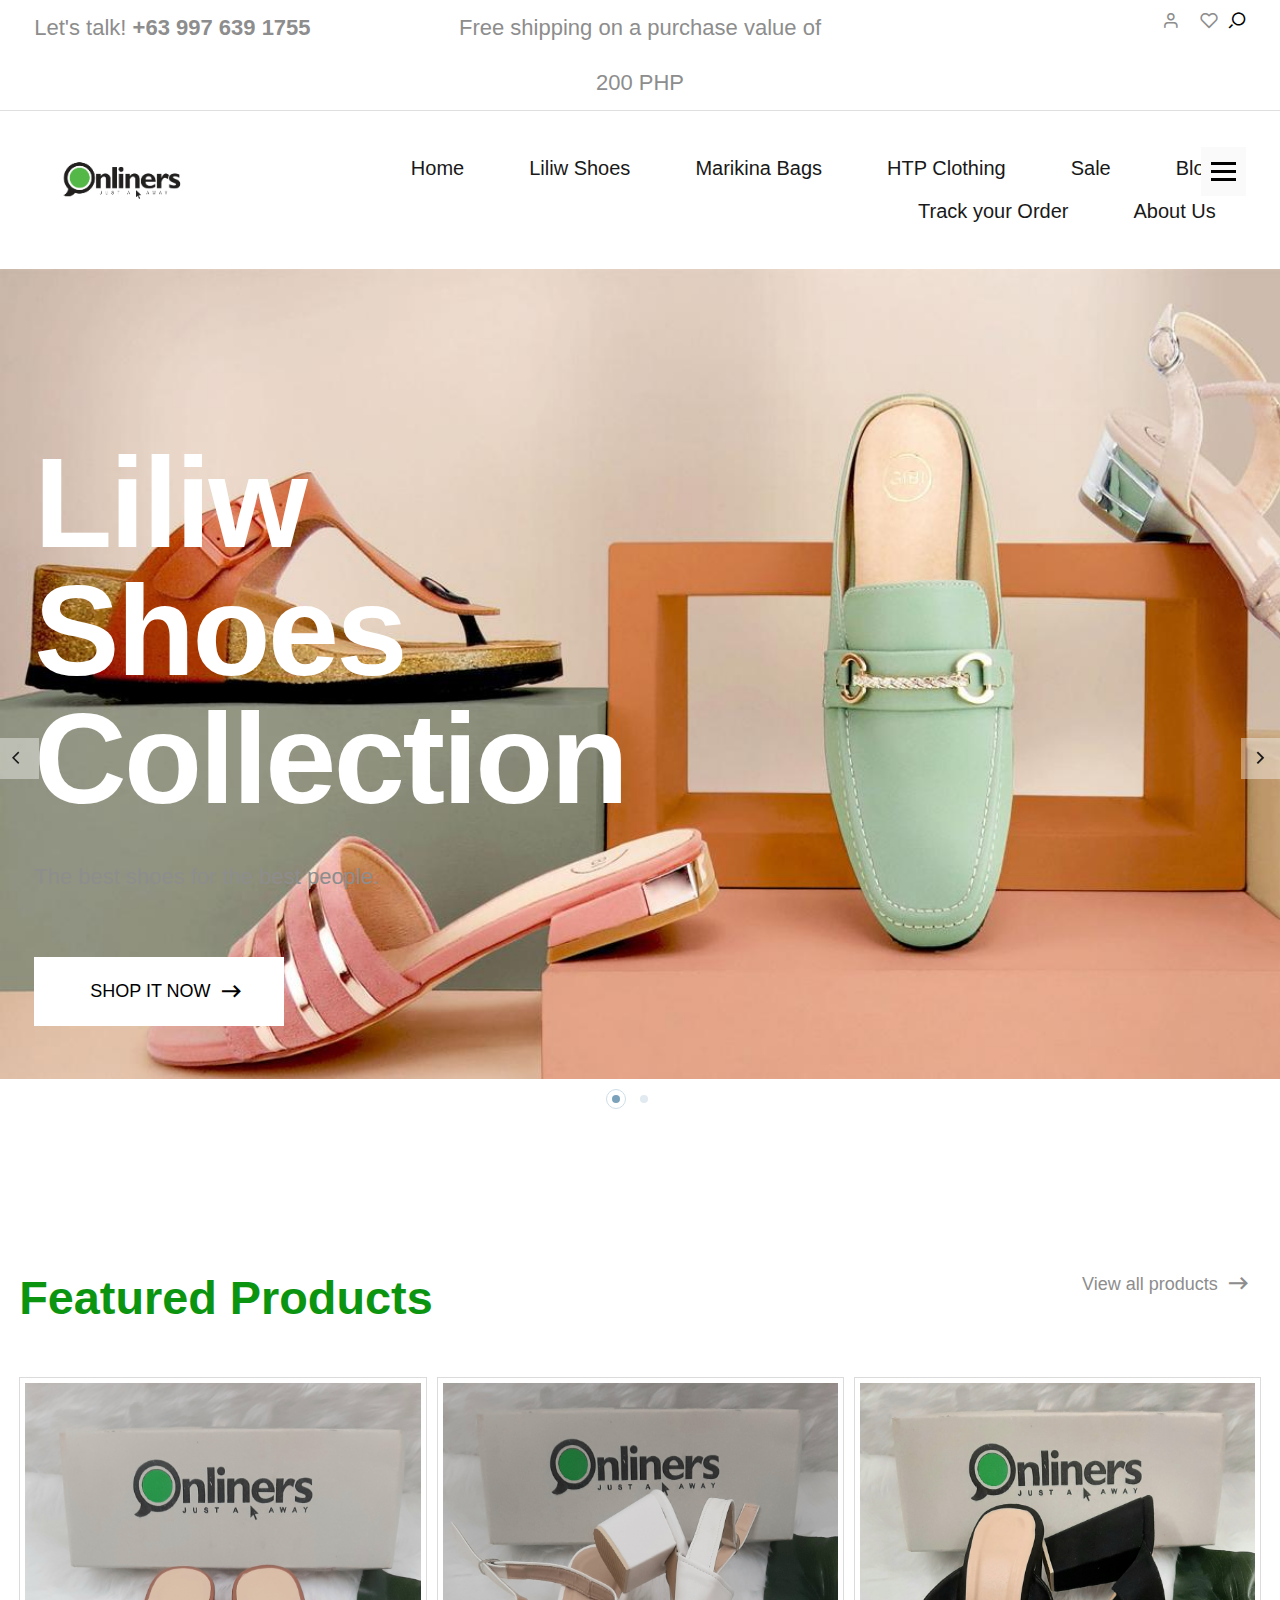
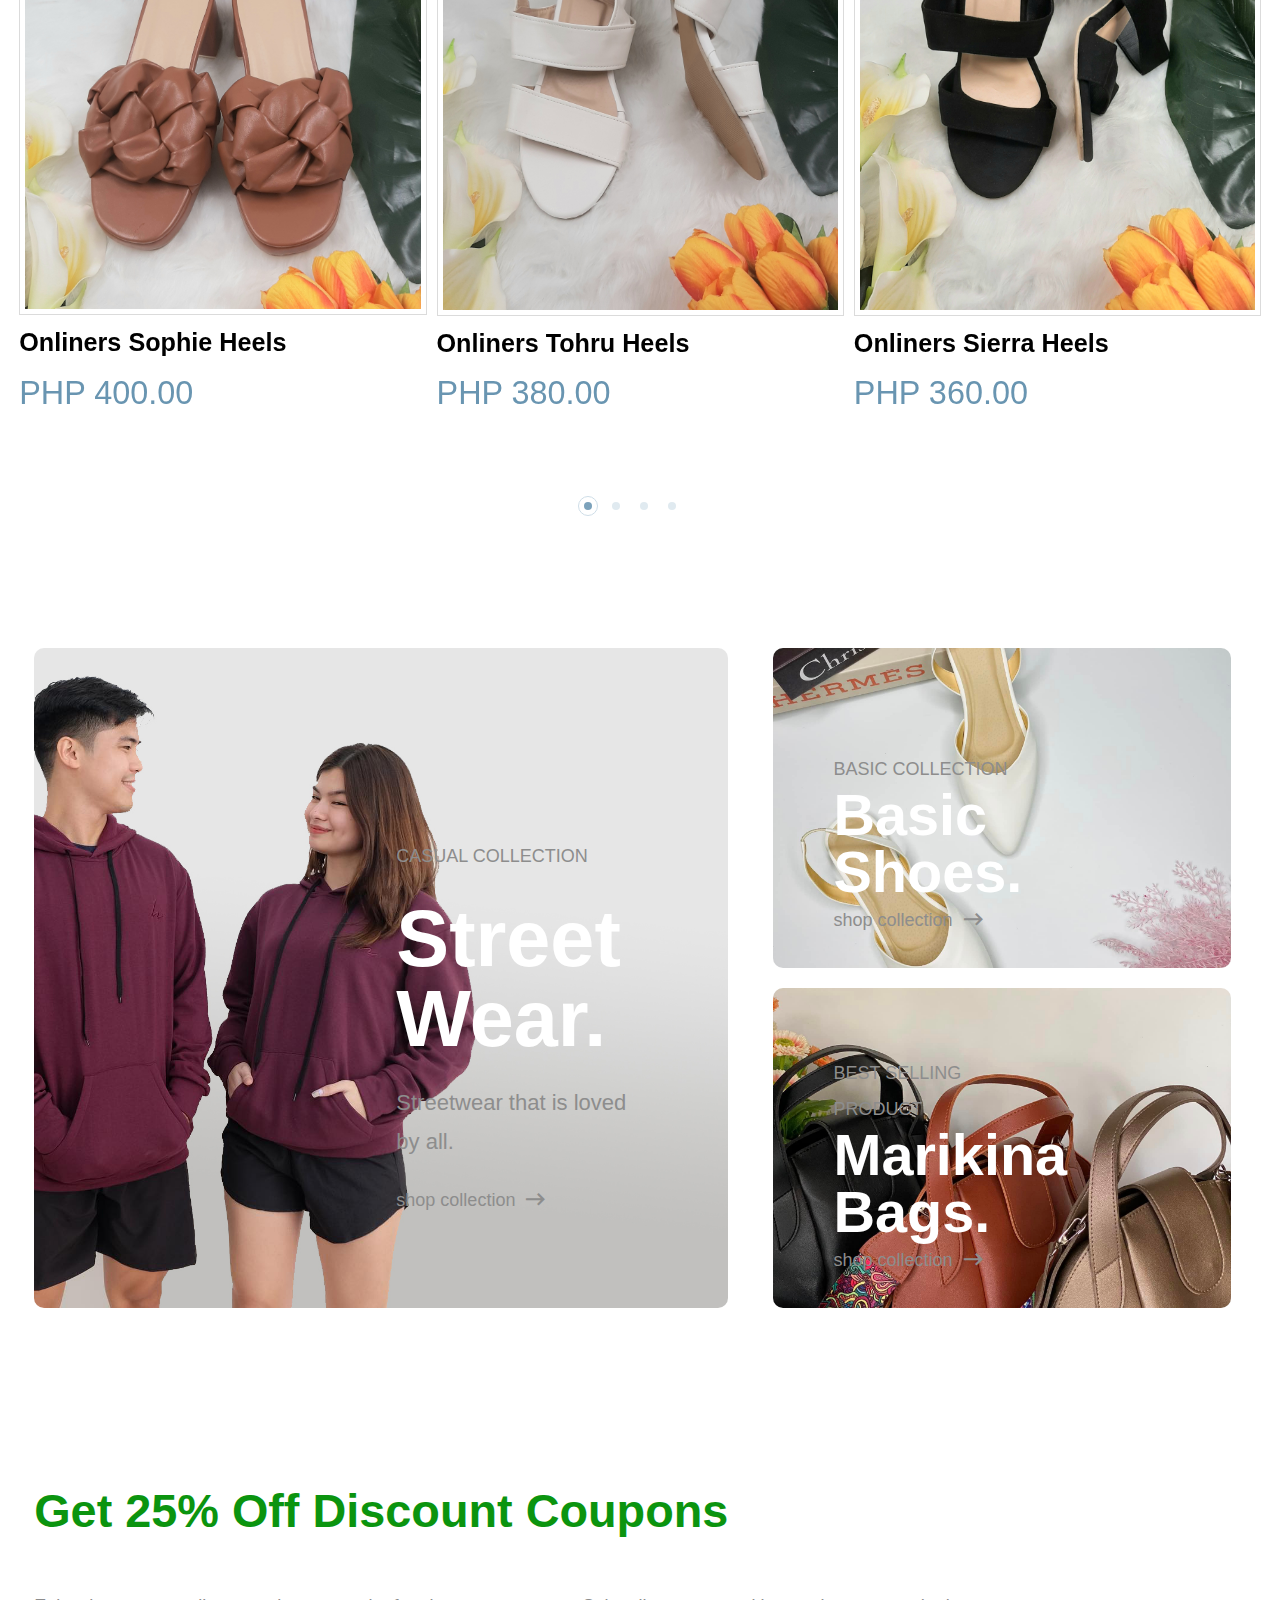
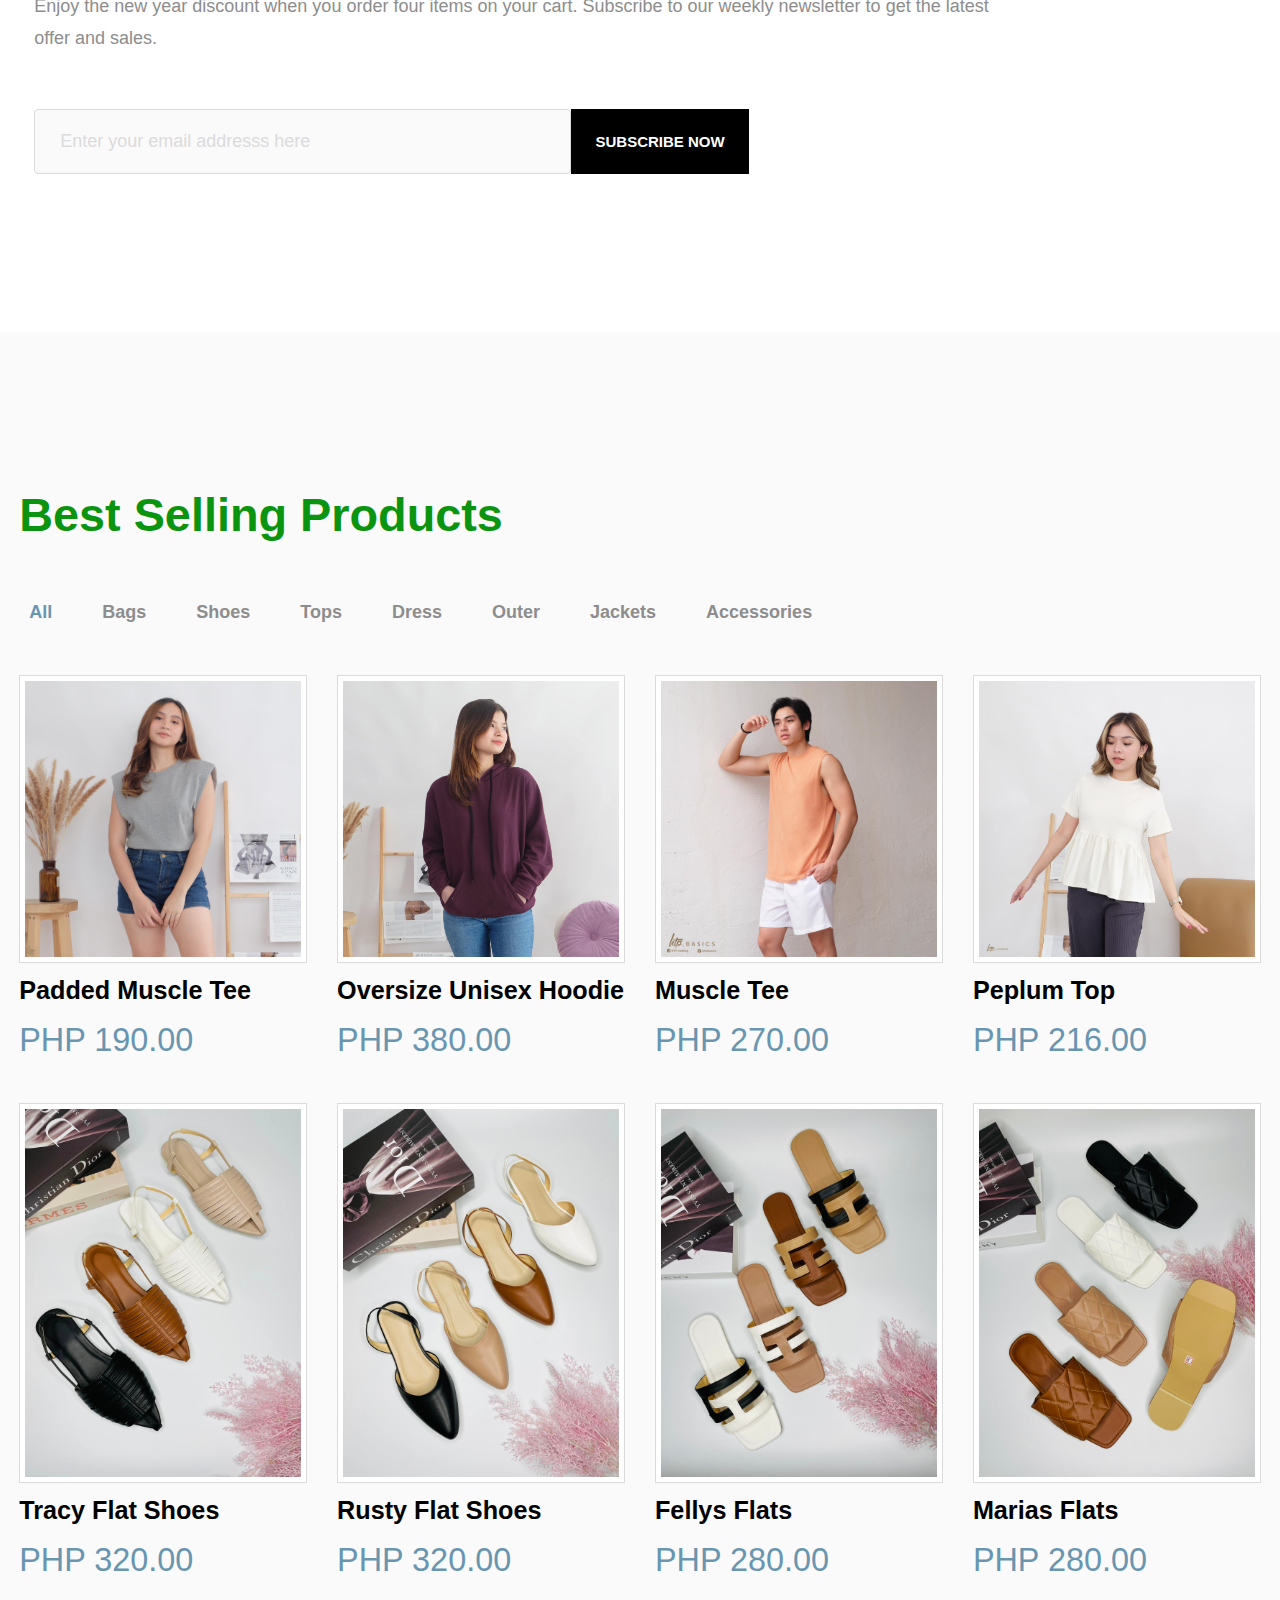
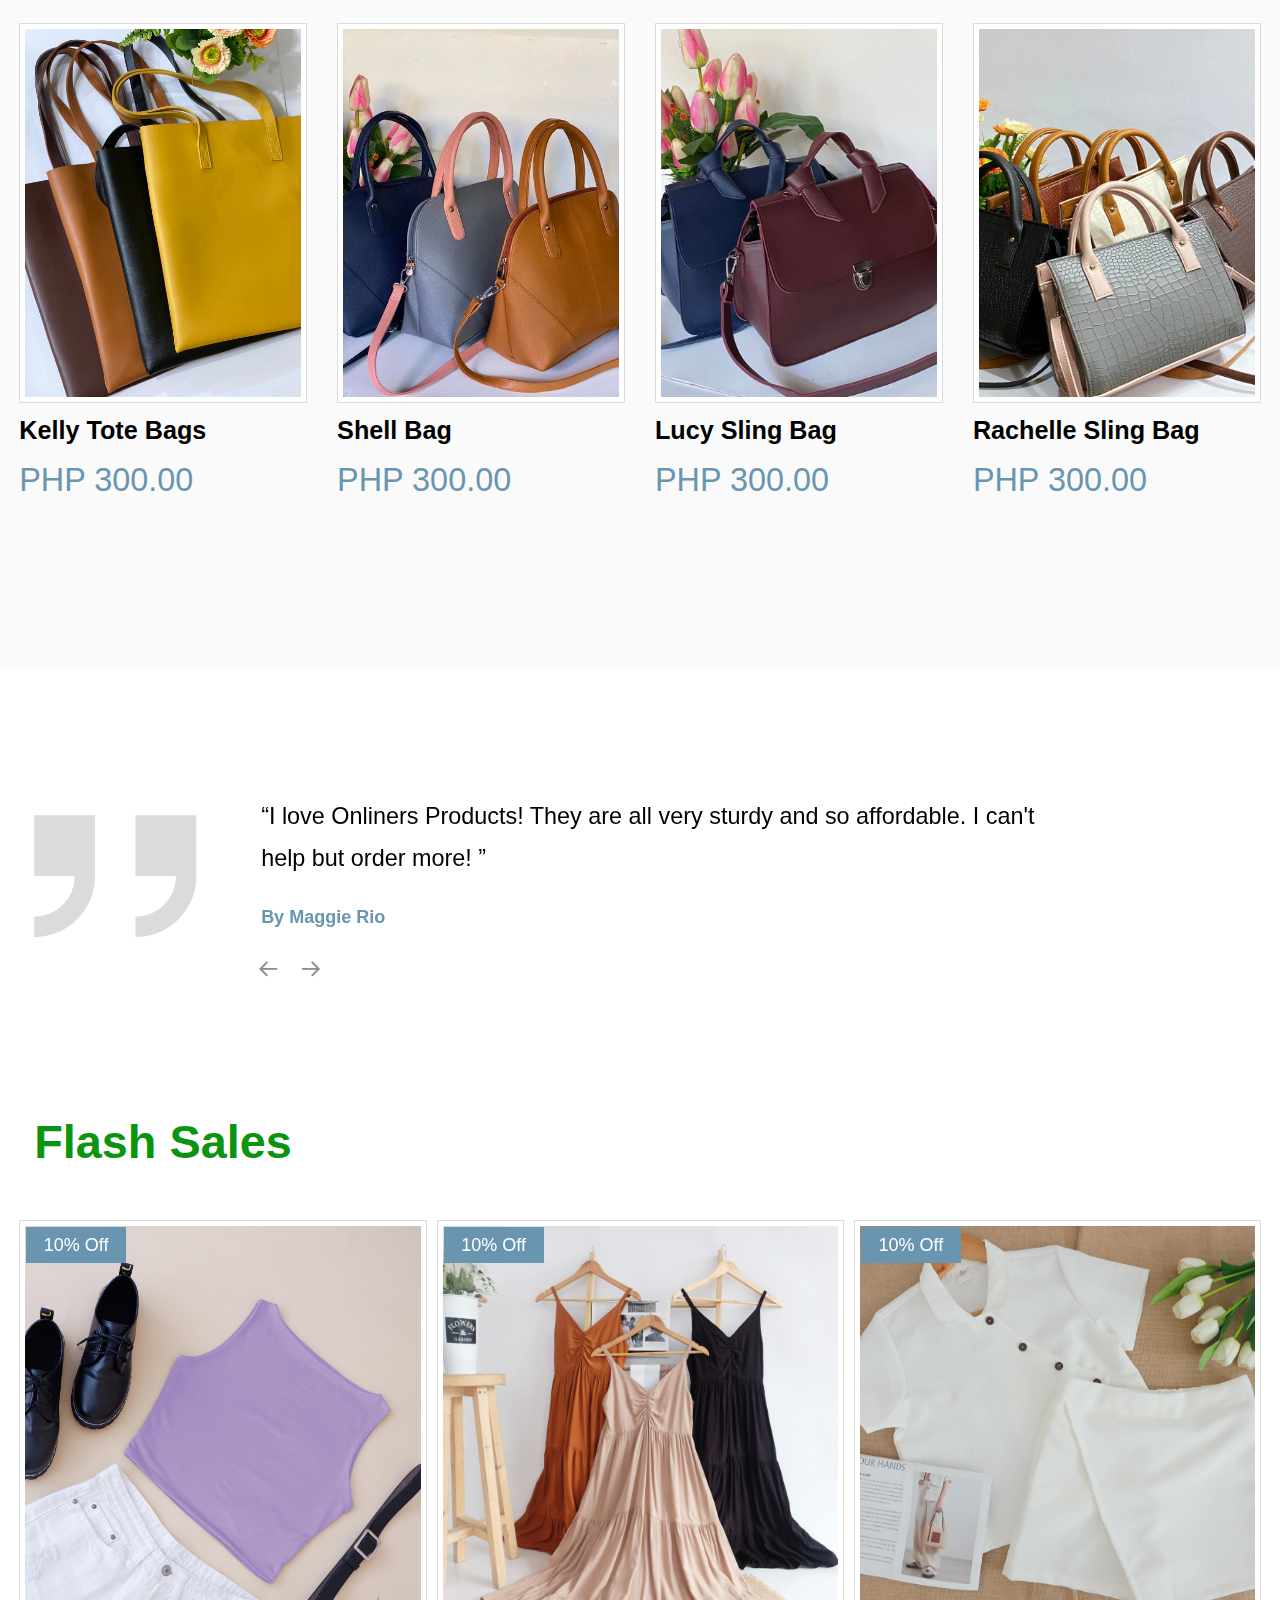
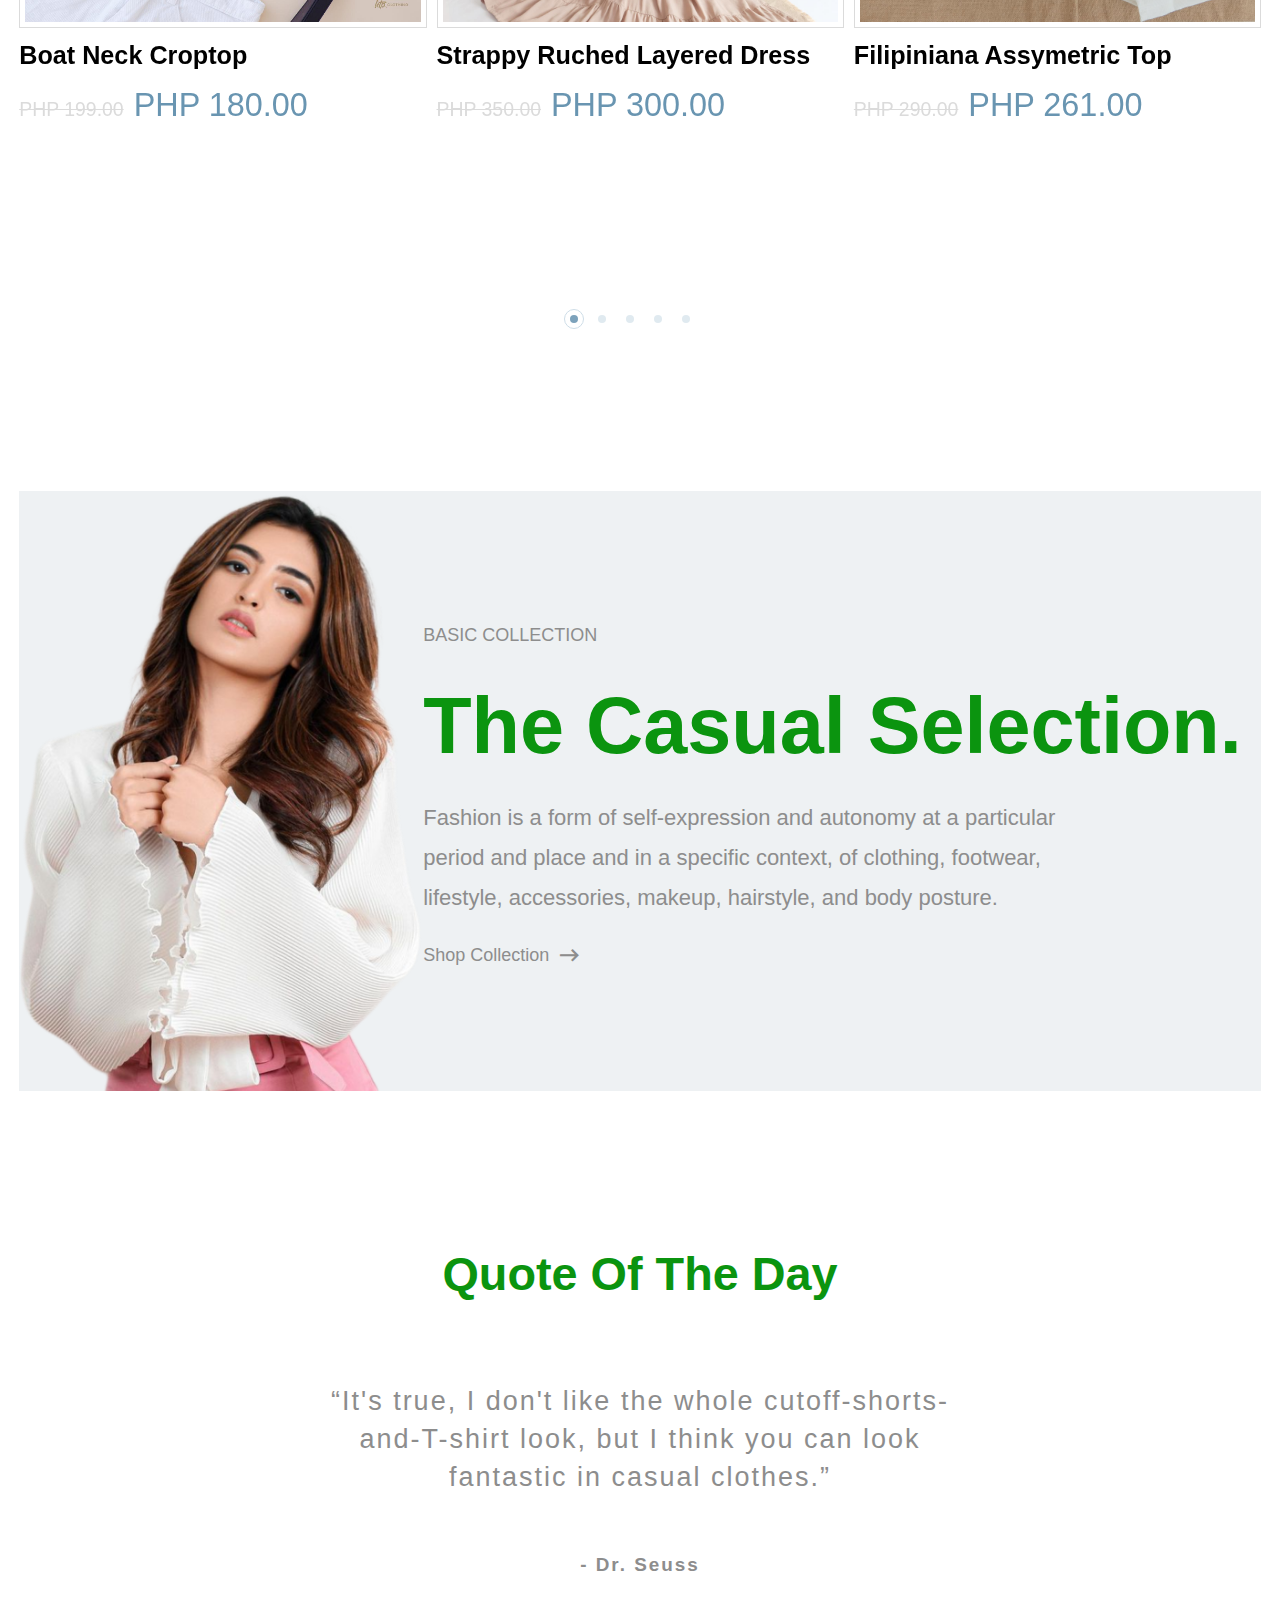
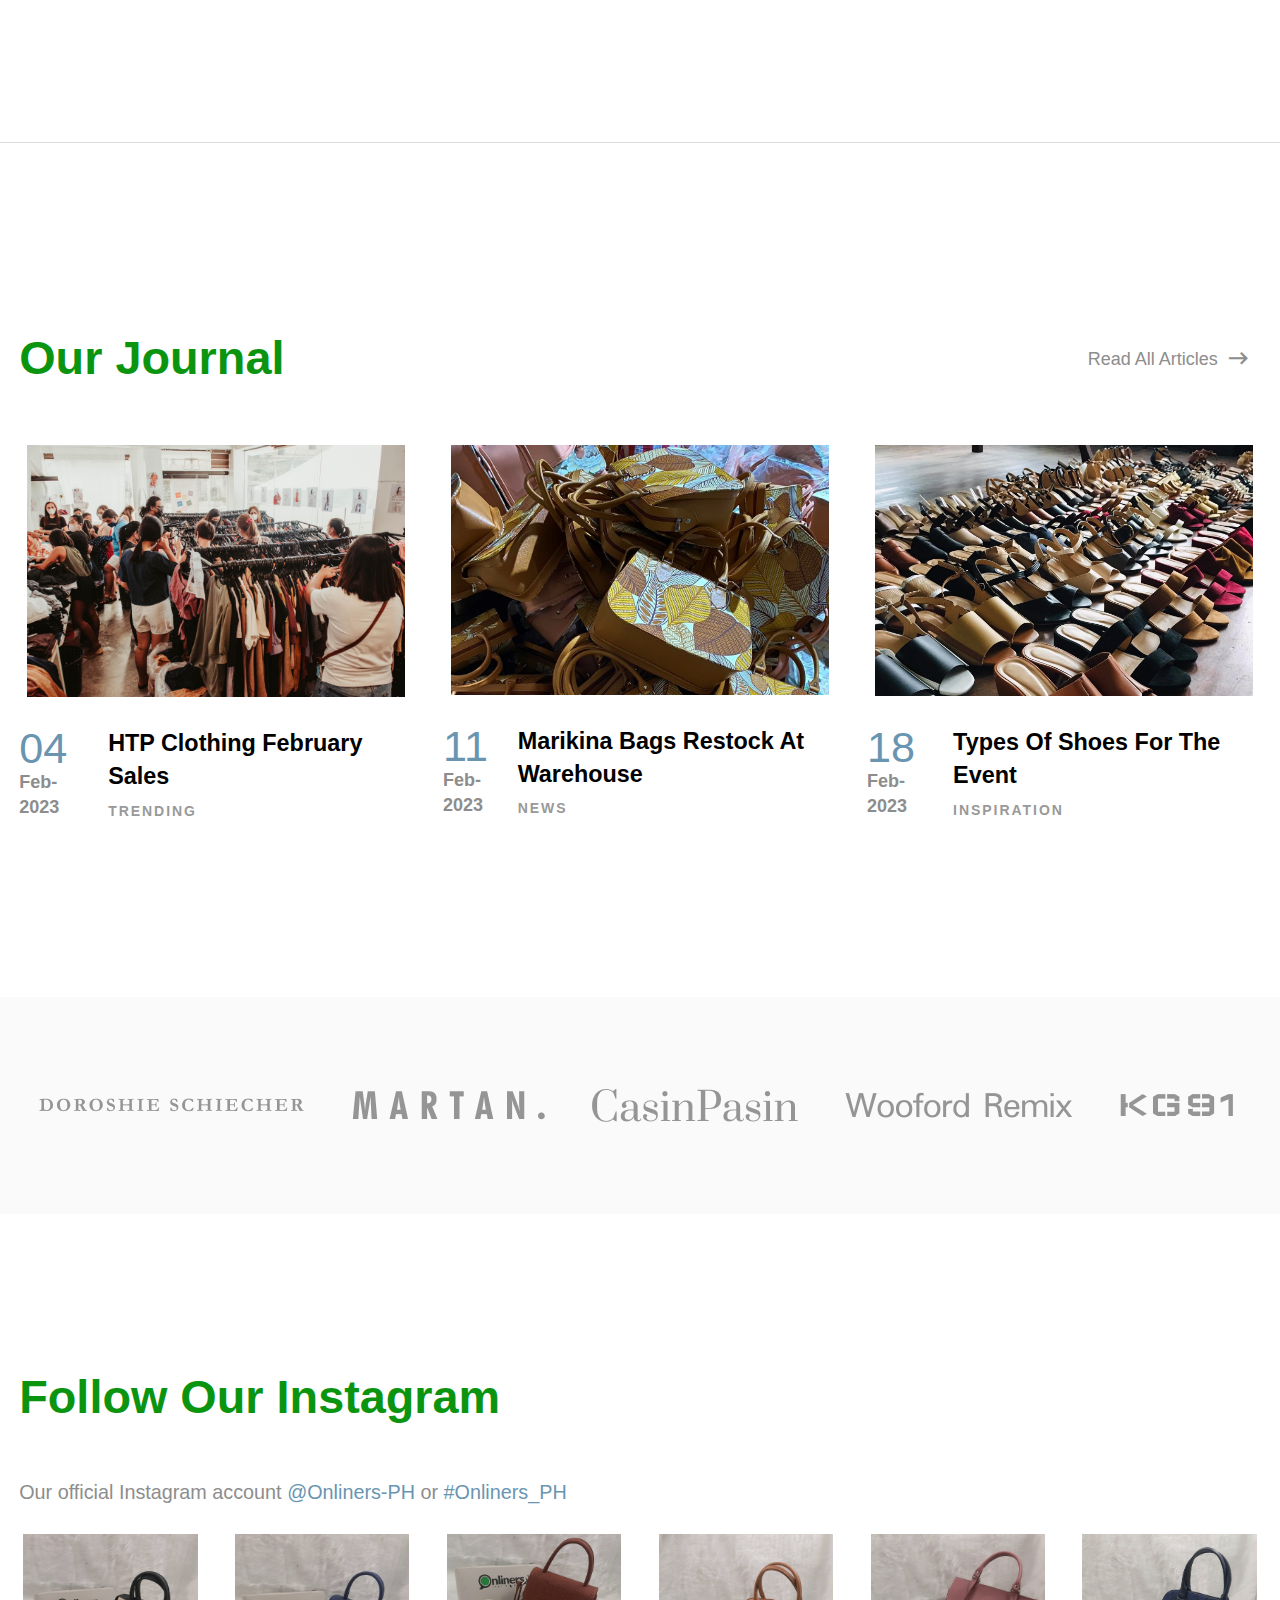
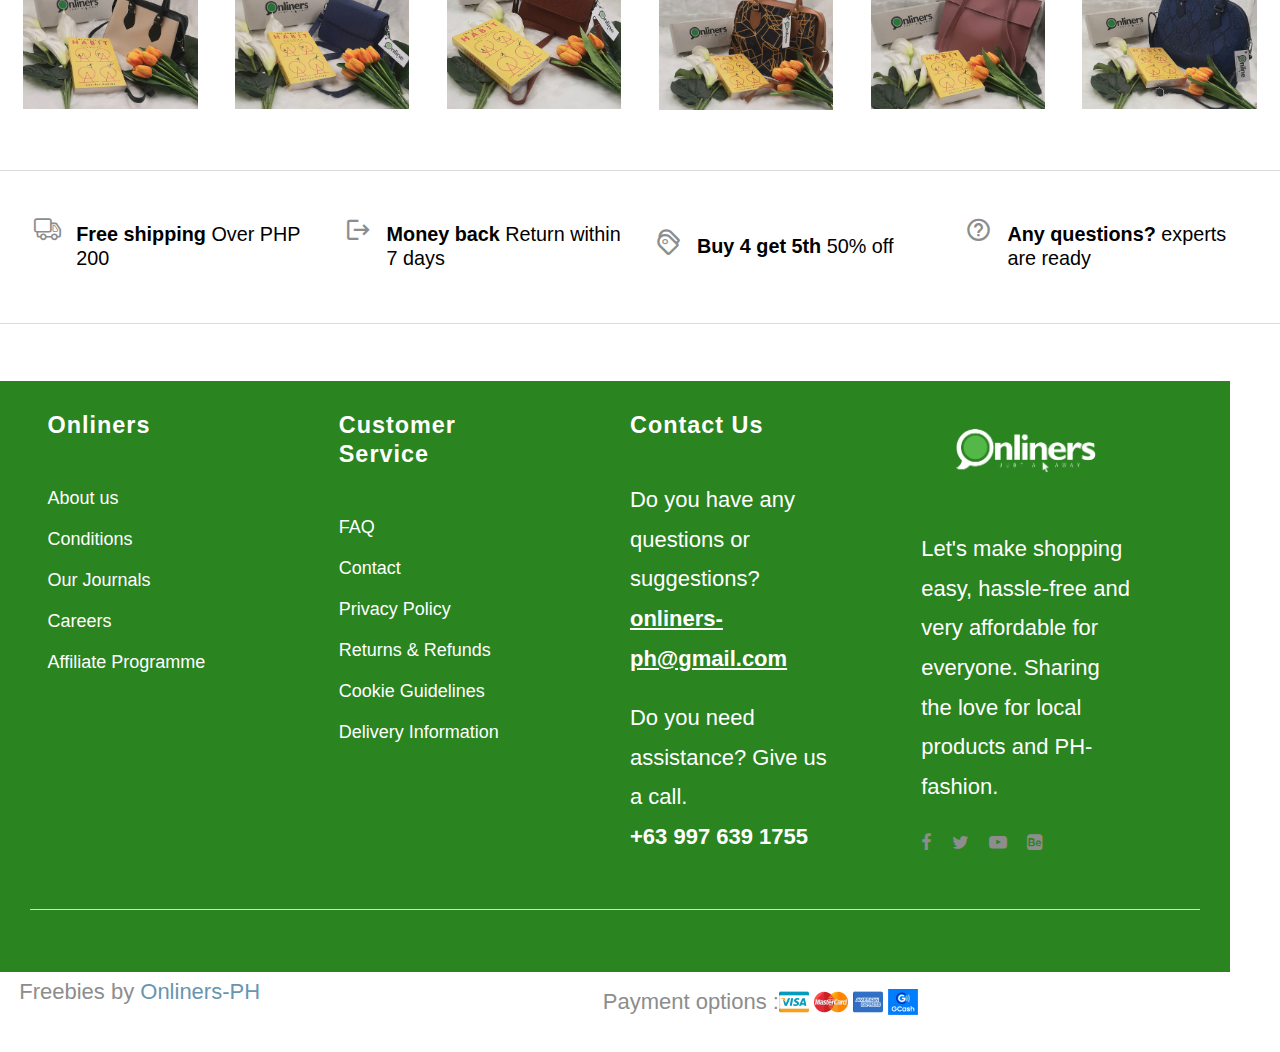
<file: index.html>
<!DOCTYPE html>
<html lang="en">
  <head>
    <title>Onliners-PH</title>
    <meta charset="utf-8">
    <meta http-equiv="X-UA-Compatible" content="IE=edge">
    <meta name="viewport" content="width=device-width, initial-scale=1.0">
    <meta name="format-detection" content="telephone=no">
    <meta name="apple-mobile-web-app-capable" content="yes">
    <meta name="author" content="">
    <meta name="keywords" content="">
    <meta name="description" content="">
    <link rel="stylesheet" type="text/css" href="css/normalize.css">
    <link rel="stylesheet" type="text/css" href="icomoon/icomoon.css">
    <link rel="stylesheet" type="text/css" href="css/vendor.css">
    <link rel="stylesheet" type="text/css" href="style.css">
    <!-- script ================================================== -->
    <script src="js/modernizr.js"></script>
  </head>
  <body>
    <div class="search-box">
      <div class="search-wrap">
        <div class="close-button">
          <i class="icon icon-close"></i>
        </div>
        <form id="search-form" class="text-center" action="" method="">
          <input type="text" class="search-input" placeholder="Search..." />
          <i class="icon icon-search"></i>
        </form>
      </div>
    </div>
    <header id="header">
      <div id="header-wrap">
        <nav class="secondary-nav border-bottom">
          <div class="container">
            <div class="row">
              <div class="col-md-4 col-sm-12">
                <div class="header-contact">
                  <p>Let's talk! <strong>+63 997 639 1755</strong>
                  </p>
                </div>
              </div>
              <div class="col-md-4 col-sm-6">
                <div class="shipping-purchase text-center">
                  <p>Free shipping on a purchase value of 200 PHP</p>
                </div>
              </div>
              <div class="col-md-4 col-sm-6">
                <div class="user-items">
                  <ul class="d-flex justify-content-end list-unstyled">
                    <li>
                      <a href="sign-in.html">
                        <i class="icon icon-user"></i>
                      </a>
                    </li>
                    <li>
                      <a href="cart.html">
                        <i class="icon icon-clipboard"></i>
                      </a>
                    </li>
                    <li>
                      <a href="#like">
                        <i class="icon icon-heart"></i>
                      </a>
                    </li>
                    <li class="user-items">
                      <i class="icon icon-search"></i>
                    </li>
                  </ul>
                </div>
              </div>
            </div>
          </div>
        </nav>
        <nav class="primary-nav padding-small">
          <div class="container">
            <div class="row d-flex">
              <div class="col-lg-2 col-md-2">
                <div class="main-logo">
                  <a href="index.html">
                    <img src="images/ONLINERS logo BLACK png.png" alt="logo">
                  </a>
                </div>
              </div>
              <div class="col-lg-10 col-md-10">
                <div class="navbar">
                  <div class="main-menu stellarnav">
                    <ul class="menu-list-2 list-unstyled">
                      <li class="menu-item active">

                        <li class="menu-item">

                      <a href="index.html"class="item-anchor" data-effect="Liliw">Home</a>
                       </li>
                      <li class="menu-item">
                        <a href="liliw.html"class="item-anchor" data-effect="Liliw">Liliw Shoes</a>
                      </li>
                      <li class="menu-item">
                        <a href="marikina-bag.html" class="item-anchor" data-effect="Marikina">Marikina Bags</a>
                      </li>
                      <li class="menu-item">
                        <a href="htp.html" class="item-anchor" data-effect="clothing">HTP Clothing</a>
                      </li>
                      <li class="menu-item">
                        <a href="#sale" class="item-anchor" data-effect="Sale">Sale</a>
                      </li>
                      <li class="menu-item">
                        <a href="#blog" class="item-anchor" data-effect="Blog">Blog</a>
                      </li>
                      <li class="menu-item">
                        <a href="#blog" class="item-anchor" data-effect="Blog">Track your Order</a>
                      </li>
                      <li class="menu-item">
                        <a href="about.html" class="item-anchor" data-effect="about">About Us</a>
                      </li>
                      
                    </ul>
                    <div class="hamburger">
                      <span class="bar"></span>
                      <span class="bar"></span>
                      <span class="bar"></span>
                    </div>
                  </div>
                </div>
              </div>
            </div>
          </div>
        </nav>
      </div>
    </header>
    <section id="billboard" class="overflow-hidden">
      <div class="button-container d-flex justify-content-between align-items-center">
        <button class="button-prev">
          <i class="icon icon-chevron-left"></i>
        </button>
        <button class="button-next">
          <i class="icon icon-chevron-right"></i>
        </button>
      </div>
      <div class="swiper main-swiper">
        <div class="swiper-wrapper">
          <div class="swiper-slide" style="background-image: url('images/liliw shoes.jpg');background-repeat: no-repeat;background-size: cover;">
            <div class="banner-content">
              <div class="container">
                <div class="row">
                  <div class="col-md-6">
                      <h2 class="banner-title">Liliw Shoes Collection</h2>
                      <p>The best shoes for the best people.</p>
                      <div class="btn-wrap">
                        <a href="liliw.html" class="btn btn-light btn-medium d-flex align-items-center" tabindex="0">Shop it now <i class="icon icon-arrow-io"></i>
                        </a>
                      </div>
                  </div>
                </div>
              </div>
            </div>
          </div>
          <div class="swiper-slide" style="background-image: url('images/marikina_bags.jpg');background-repeat: no-repeat;background-size: cover;">
            <div class="banner-content">
              <div class="container">
                <div class="row">
                  <div class="col-md-6">
                    <h2 class="banner-title">Marikina Bag Collection</h2>
                    <p>Adding Moments of Styles.</p>
                    <div class="btn-wrap">
                      <a href="marikina-bag.html" class="btn btn-light btn-light-arrow btn-medium d-flex align-items-center" tabindex="0">Shop it now <i class="icon icon-arrow-io"></i>
                      </a>
                    </div>
                  </div>
                </div>
              </div>
            </div>
          </div>
        </div>
      </div>
      
      
      <div class="swiper-pagination"></div>
    </section>
    <section id="featured-products" class="product-store padding-large">
      <div class="container">
        <div class="row">
          <div class="btn-wrap align-right">
            <a href="#" class="d-flex align-items-center">View all products <i class="icon icon icon-arrow-io"></i>
            </a>
          </div>
          <div class="section-header">
            <h2 class="section-title">Featured Products</h2>
          </div>
          <div class="swiper product-swiper overflow-hidden">
            <div class="swiper-wrapper">
              <div class="swiper-slide">
                <div class="product-item">
                  <div class="image-holder">
                    <img src="images/product-item1.jpg" alt="Books" class="product-image">
                  </div>
                  <div class="cart-concern">
                    <div class="cart-button d-flex justify-content-between align-items-center">
                      <button type="button" class="btn-wrap cart-link d-flex align-items-center">add to cart <i class="icon icon-arrow-io"></i>
                      </button>
                      <button type="button" class="view-btn tooltip
                          d-flex">
                        <i class="icon icon-screen-full"></i>
                        <span class="tooltip-text">Quick view</span>
                      </button>
                      <button type="button" class="wishlist-btn">
                        <i class="icon icon-heart"></i>
                      </button>
                    </div>
                  </div>
                  <div class="product-detail">
                    <h3 class="product-title">
                      <a href="product-1.html">Onliners Sophie Heels </a>
                    </h3>
                    <span class="item-price text-primary">PHP 400.00</span>
                  </div>
                </div>
              </div>
              <div class="swiper-slide">
                <div class="product-item">
                  <div class="image-holder">
                    <img src="images/product-item2.jpg" alt="Books" class="product-image">
                  </div>
                  <div class="cart-concern">
                    <div class="cart-button d-flex justify-content-between align-items-center">
                      <button type="button" class="btn-wrap cart-link d-flex align-items-center">add to cart <i class="icon icon-arrow-io"></i>
                      </button>
                      <button type="button" class="view-btn tooltip
                          d-flex">
                        <i class="icon icon-screen-full" a href="product-1.html"> </a></i>
                        <span class="tooltip-text">Quick view</span>
                      </button>
                      <button type="button" class="wishlist-btn">
                        <i class="icon icon-heart"></i>
                      </button>
                    </div>
                  </div>
                  <div class="product-detail">
                    <h3 class="product-title">
                      <a href="#">Onliners Tohru Heels</a>
                    </h3>
                    <span class="item-price text-primary">PHP 380.00</span>
                  </div>
                </div>
              </div>
              <div class="swiper-slide">
                <div class="product-item">
                  <div class="image-holder">
                    <img src="images/product-item3.jpg" alt="Books" class="product-image">
                  </div>
                  <div class="cart-concern">
                    <div class="cart-button d-flex justify-content-between align-items-center">
                      <button type="button" class="btn-wrap cart-link d-flex align-items-center">add to cart <i class="icon icon-arrow-io"></i>
                      </button>
                      <button type="button" class="view-btn tooltip d-flex">
                        <i class="icon icon-screen-full"></i>
                        <span class="tooltip-text"> <a href ="product-1.html"></a>Quick view</span>
                      </button>
                      <button type="button" class="wishlist-btn">
                        <i class="icon icon-heart"></i>
                      </button>
                    </div>
                  </div>
                  <div class="product-detail">
                    <h3 class="product-title">
                      <a href="#">Onliners Sierra Heels </a>
                    </h3>
                    <span class="item-price text-primary">PHP 360.00</span>
                  </div>
                </div>
              </div>
              <div class="swiper-slide">
                <div class="product-item">
                  <div class="image-holder">
                    <img src="images/product-item4.jpg" alt="Books" class="product-image">
                  </div>
                  <div class="cart-concern">
                    <div class="cart-button d-flex justify-content-between align-items-center">
                      <button type="button" class="btn-wrap cart-link d-flex align-items-center">add to cart <i class="icon icon-arrow-io"></i>
                      </button>
                      <button type="button" class="view-btn tooltip
                          d-flex">
                        <i class="icon icon-screen-full"></i>
                        <span class="tooltip-text">Quick view</span>
                      </button>
                      <button type="button" class="wishlist-btn">
                        <i class="icon icon-heart"></i>
                      </button>
                    </div>
                  </div>
                  <div class="product-detail">
                    <h3 class="product-title">
                      <a href="#"> Onliners Mira Heels </a>
                    </h3>
                    <span class="item-price text-primary"> PHP 380.00</span>
                  </div>
                </div>
              </div>
            </div>
          </div>
          <div class="swiper-pagination"> </div>
          
        </div>
      </div>
    </section>
    <section id="latest-collection">
      <div class="container">
        <div class="row">
          <div class="product-collection d-flex flex-wrap overflow-hidden">
            <div class="col-lg-7 col-md-12 left-content">
              <div class="collection-item">
                <div class="products-thumb">
                  <img src="images/collection-item1.jpg" alt="collection item" class="large-image image-rounded">
                </div>
                <div class="col-lg-6 col-md-6 col-sm-6 product-entry">
                  <div class="categories">casual collection</div>
                  <h3 class="item-title">street wear.</h3>
                  <p>Streetwear that is loved by all.</p>
                  <div class="btn-wrap">
                    <a href="#" class="d-flex align-items-center">shop collection <i class="icon icon-arrow-io"></i>
                    </a>
                  </div>
                </div>
              </div>
            </div>
            <div class="col-md-5 col-md-12 right-content">
              <div class="col-md-12 collection-item top-item">
                <div class="products-thumb">
                  <img src="images/collection-item2.jpg" alt="collection item" class="small-image image-rounded">
                </div>
                <div class="col-md-6 product-entry">
                  <div class="categories">Basic Collection</div>
                  <h3 class="item-title">Basic Shoes.</h3>
                  <div class="btn-wrap">
                    <a href="#" class="d-flex align-items-center">shop collection <i class="icon icon-arrow-io"></i>
                    </a>
                  </div>
                </div>
              </div>
              <div class="col-md-12 collection-item bottom-item">
                <div class="products-thumb">
                  <img src="images/collection-item3.jpg" alt="collection item" class="small-image image-rounded">
                </div>
                <div class="col-md-6 product-entry">
                  <div class="categories">Best Selling Product</div>
                  <h3 class="item-title">Marikina Bags.</h3>
                  <div class="btn-wrap">
                    <a href="#" class="d-flex align-items-center">shop collection <i class="icon icon-arrow-io"></i>
                    </a>
                  </div>
                </div>
              </div>
            </div>
          </div>
        </div>
      </div>
    </section>
    <section id="subscribe" class="padding-large">
      <div class="container">
        <div class="row d-flex flex-wrap">
          <div class="block-text">
            <div class="section-header">
              <h2 class="section-title">Get 25% off Discount Coupons</h2>
            </div>
            <p>Enjoy the new year discount when you order four items on your cart. Subscribe to our weekly newsletter to get the latest offer and sales. </p>
          </div>
          <div class="subscribe-content">
            <form id="form" class="d-flex justify-content-between">
              <input type="text" name="email" placeholder="Enter your email addresss here">
              <button class="btn btn-subscribe">Subscribe Now</button>
            </form>
          </div>
        </div>
      </div>
    </section>
    <section id="selling-products" class="product-store bg-light-grey padding-large">
      <div class="container">
        <div class="row">
          <div class="section-header">
            <h2 class="section-title">Best selling products</h2>
          </div>
          <ul class="tabs list-unstyled">
            <li data-tab-target="#all" class="active tab">All</li>
            <li data-tab-target="#shoes" class="tab">Bags</li>
            <li data-tab-target="#tshirts" class="tab">Shoes</li>
            <li data-tab-target="#pants" class="tab">Tops</li>
            <li data-tab-target="#hoodie" class="tab">Dress</li>
            <li data-tab-target="#outer" class="tab">Outer</li>
            <li data-tab-target="#jackets" class="tab">Jackets</li>
            <li data-tab-target="#accessories" class="tab">Accessories</li>
          </ul>
          <div class="tab-content">
            <div id="all" data-tab-content class="active">
              <div class="row d-flex flex-wrap">
                <div class="product-item col-lg-3 col-md-6 col-sm-6">
                  <div class="image-holder">
                    <img src="images/selling-products1.jpg" alt="Books" class="product-image">
                  </div>
                  <div class="product-detail">
                    <h3 class="product-title">
                      <a href="#">Padded Muscle Tee</a>
                    </h3>
                    <div class="item-price text-primary">PHP 190.00</div>
                  </div>
                </div>
                <div class="product-item col-lg-3 col-md-6 col-sm-6">
                  <div class="image-holder">
                    <img src="images/selling-products2.jpg" alt="Books" class="product-image">
                  </div>
                  <div class="product-detail">
                    <h3 class="product-title">
                      <a href="#">Oversize Unisex Hoodie</a>
                    </h3>
                    <div class="item-price text-primary">PHP 380.00</div>
                  </div>
                </div>
                <div class="product-item col-lg-3 col-md-6 col-sm-6">
                  <div class="image-holder">
                    <img src="images/selling-products3.jpg" alt="Books" class="product-image">
                  </div>
                  <div class="product-detail">
                    <h3 class="product-title">
                      <a href="#">Muscle Tee</a>
                    </h3>
                    <div class="item-price text-primary">PHP 270.00</div>
                  </div>
                </div>
                <div class="product-item col-lg-3 col-md-6 col-sm-6">
                  <div class="image-holder">
                    <img src="images/selling-products4.jpg" alt="Books" class="product-image">
                  </div>
                  <div class="product-detail">
                    <h3 class="product-title">
                      <a href="#">Peplum Top</a>
                    </h3>
                    <div class="item-price text-primary">PHP 216.00</div>
                  </div>
                </div>
                <div class="product-item col-lg-3 col-md-6 col-sm-6">
                  <div class="image-holder">
                    <img src="images/selling-products5.jpg" alt="Books" class="product-image">
                  </div>
                  <div class="product-detail">
                    <h3 class="product-title">
                      <a href="#">Tracy Flat Shoes</a>
                    </h3>
                    <div class="item-price text-primary">PHP 320.00</div>
                  </div>
                </div>
                <div class="product-item col-lg-3 col-md-6 col-sm-6">
                  <div class="image-holder">
                    <img src="images/selling-products6.jpg" alt="Books" class="product-image">
                  </div>
                  <div class="product-detail">
                    <h3 class="product-title">
                      <a href="#">Rusty Flat Shoes</a>
                    </h3>
                    <div class="item-price text-primary">PHP 320.00</div>
                  </div>
                </div>
                <div class="product-item col-lg-3 col-md-6 col-sm-6">
                  <div class="image-holder">
                    <img src="images/selling-products7.jpg" alt="Books" class="product-image">
                  </div>
                  <div class="product-detail">
                    <h3 class="product-title">
                      <a href="#">Fellys Flats</a>
                    </h3>
                    <div class="item-price text-primary">PHP 280.00</div>
                  </div>
                </div>
                <div class="product-item col-lg-3 col-md-6 col-sm-6">
                  <div class="image-holder">
                    <img src="images/selling-products8.jpg" alt="Books" class="product-image">
                  </div>
                  <div class="product-detail">
                    <h3 class="product-title">
                      <a href="#">Marias Flats</a>
                    </h3>
                    <div class="item-price text-primary">PHP 280.00</div>
                  </div>
                </div>
                <div class="product-item col-lg-3 col-md-6 col-sm-6">
                  <div class="image-holder">
                    <img src="images/selling-products13.jpg" alt="Books" class="product-image">
                  </div>
                  <div class="product-detail">
                    <h3 class="product-title">
                      <a href="#">Kelly Tote Bags</a>
                    </h3>
                    <div class="item-price text-primary">PHP 300.00</div>
                  </div>
                </div>
                <div class="product-item col-lg-3 col-md-6 col-sm-6">
                  <div class="image-holder">
                    <img src="images/selling-products14.jpg" alt="Books" class="product-image">
                  </div>
                  <div class="product-detail">
                    <h3 class="product-title">
                      <a href="#">Shell Bag</a>
                    </h3>
                    <div class="item-price text-primary">PHP 300.00</div>
                  </div>
                </div>
                <div class="product-item col-lg-3 col-md-6 col-sm-6">
                  <div class="image-holder">
                    <img src="images/selling-products15.jpg" alt="Books" class="product-image">
                  </div>
                  <div class="product-detail">
                    <h3 class="product-title">
                      <a href="#">Lucy Sling bag</a>
                    </h3>
                    <div class="item-price text-primary">PHP 300.00</div>
                  </div>
                </div>
                <div class="product-item col-lg-3 col-md-6 col-sm-6">
                  <div class="image-holder">
                    <img src="images/selling-products16.jpg" alt="Books" class="product-image">
                  </div>
                  <div class="product-detail">
                    <h3 class="product-title">
                      <a href="#">Rachelle Sling Bag</a>
                    </h3>
                    <div class="item-price text-primary">PHP 300.00</div>
                  </div>
                </div>
              </div>
            </div>
            <div id="shoes" data-tab-content>
              <div class="row d-flex flex-wrap">
                <div class="product-item col-lg-3 col-md-6 col-sm-6">
                  <div class="image-holder">
                    <img src="images/selling-products13.jpg" alt="Books" class="product-image">
                  </div>
                  <div class="product-detail">
                    <h3 class="product-title">
                      <a href="#">Kelly Tote Bag</a>
                    </h3>
                    <div class="item-price text-primary">PHP 300.00</div>
                  </div>
                </div>
                <div class="product-item col-lg-3 col-md-6 col-sm-6">
                  <div class="image-holder">
                    <img src="images/selling-products14.jpg" alt="Books" class="product-image">
                  </div>
                  <div class="product-detail">
                    <h3 class="product-title">
                      <a href="#">Shell Bag </a>
                    </h3>
                    <div class="item-price text-primary">PHP 300.00</div>
                  </div>
                </div>
                <div class="product-item col-lg-3 col-md-6 col-sm-6">
                  <div class="image-holder">
                    <img src="images/selling-products15.jpg" alt="Books" class="product-image">
                  </div>
                  <div class="product-detail">
                    <h3 class="product-title">
                      <a href="#">Lucy Sling Bag </a>
                    </h3>
                    <div class="item-price text-primary">PHP 300.00</div>
                  </div>
                </div>
                <div class="product-item col-lg-3 col-md-6 col-sm-6">
                  <div class="image-holder">
                    <img src="images/selling-products16.jpg" alt="Books" class="product-image">
                  </div>
                  <div class="product-detail">
                    <h3 class="product-title">
                      <a href="#">Rachelle Sling Bag</a>
                    </h3>
                    <div class="item-price text-primary">PHP 300.00</div>
                  </div>
                </div>
              </div>
            </div>
            <div id="tshirts" data-tab-content>
              <div class="row d-flex flex-wrap">
                <div class="product-item col-lg-3 col-md-6 col-sm-6">
                  <div class="image-holder">
                    <img src="images/selling-products88.jpg" alt="Books" class="product-image">
                  </div>
                  <div class="product-detail">
                    <h3 class="product-title">
                      <a href="#">Ana Flats Shoes</a>
                    </h3>
                    <div class="item-price text-primary">PHP 300.00</div>
                  </div>
                </div>
                <div class="product-item col-lg-3 col-md-6 col-sm-6">
                  <div class="image-holder">
                    <img src="images/selling-products888.jpg" alt="Books" class="product-image">
                  </div>
                  <div class="product-detail">
                    <h3 class="product-title">
                      <a href="#">Jopay Flats Shoes</a>
                    </h3>
                    <div class="item-price text-primary">PHP 300.00</div>
                  </div>
                </div>
                <div class="product-item col-lg-3 col-md-6 col-sm-6">
                  <div class="image-holder">
                    <img src="images/selling-products99.jpg" alt="Books" class="product-image">
                  </div>
                  <div class="product-detail">
                    <h3 class="product-title">
                      <a href="#">Danica Flat Shoes</a>
                    </h3>
                    <div class="item-price text-primary">PHP 300.00</div>
                  </div>
                </div>
                <div class="product-item col-lg-3 col-md-6 col-sm-6">
                  <div class="image-holder">
                    <img src="images/selling-products999.jpg" alt="Books" class="product-image">
                  </div>
                  <div class="product-detail">
                    <h3 class="product-title">
                      <a href="#">Camille Flat Shoes</a>
                    </h3>
                    <div class="item-price text-primary">PHP 300.00</div>
                  </div>
                </div>
              </div>
            </div>
            <div id="pants" data-tab-content>
              <div class="row d-flex flex-wrap">
                <div class="product-item col-lg-3 col-md-6 col-sm-6">
                  <div class="image-holder">
                    <img src="images/selling-tops1.jpg" alt="Books" class="product-image">
                  </div>
                  <div class="product-detail">
                    <h3 class="product-title">
                      <a href="#">Cotton Muscle Tee</a>
                    </h3>
                    <div class="item-price text-primary">PHP 270.00</div>
                  </div>
                </div>
                <div class="product-item col-lg-3 col-md-6 col-sm-6">
                  <div class="image-holder">
                    <img src="images/selling-tops2.jpg" alt="Books" class="product-image">
                  </div>
                  <div class="product-detail">
                    <h3 class="product-title">
                      <a href="#">Premium Croptop</a>
                    </h3>
                    <div class="item-price text-primary">PHP 280.00</div>
                  </div>
                </div>
                <div class="product-item col-lg-3 col-md-6 col-sm-6">
                  <div class="image-holder">
                    <img src="images/selling-tops3.jpg" alt="Books" class="product-image">
                  </div>
                  <div class="product-detail">
                    <h3 class="product-title">
                      <a href="#">Ultra Smooth Premium</a>
                    </h3>
                    <div class="item-price text-primary">PHP 290.00</div>
                  </div>
                </div>
                <div class="product-item col-lg-3 col-md-6 col-sm-6">
                  <div class="image-holder">
                    <img src="images/selling-tops4.jpg" alt="Books" class="product-image">
                  </div>
                  <div class="product-detail">
                    <h3 class="product-title">
                      <a href="#">Loose Tops</a>
                    </h3>
                    <div class="item-price text-primary">PHP 200.00</div>
                  </div>
                </div>
              </div>
            </div>
            <div id="hoodie" data-tab-content>
              <div class="row d-flex flex-wrap">
                <div class="product-item col-lg-3 col-md-6 col-sm-6">
                  <div class="image-holder">
                    <img src="images/selling-dress1.jpg" alt="Books" class="product-image">
                  </div>
                  <div class="product-detail">
                    <h3 class="product-title">
                      <a href="#">Stripe Dress</a>
                    </h3>
                    <div class="item-price text-primary">PHP 270.00</div>
                  </div>
                </div>
                <div class="product-item col-lg-3 col-md-6 col-sm-6">
                  <div class="image-holder">
                    <img src="images/selling-dress2.jpg" alt="Books" class="product-image">
                  </div>
                  <div class="product-detail">
                    <h3 class="product-title">
                      <a href="#">Linen Dress</a>
                    </h3>
                    <div class="item-price text-primary">PHP 360.00</div>
                  </div>
                </div>
                <div class="product-item col-lg-3 col-md-6 col-sm-6">
                  <div class="image-holder">
                    <img src="images/selling-dress3.jpg" alt="Books" class="product-image">
                  </div>
                  <div class="product-detail">
                    <h3 class="product-title">
                      <a href="#">Maxi Linen Dress</a>
                    </h3>
                    <div class="item-price text-primary">PHP 440.00</div>
                  </div>
                </div>
              </div>
            </div>
            <div id="outer" data-tab-content>
              <div class="row d-flex flex-wrap">
                <div class="product-item col-lg-3 col-md-6 col-sm-6">
                  <div class="image-holder">
                    <img src="images/selling-products3.jpg" alt="Books" class="product-image">
                  </div>
                  <div class="product-detail">
                    <h3 class="product-title">
                      <a href="#">Silk White Shirt</a>
                    </h3>
                    <div class="item-price text-primary">$ 35.00</div>
                  </div>
                </div>
                <div class="product-item col-lg-3 col-md-6 col-sm-6">
                  <div class="image-holder">
                    <img src="images/selling-products4.jpg" alt="Books" class="product-image">
                  </div>
                  <div class="product-detail">
                    <h3 class="product-title">
                      <a href="#">Grunge Hoodie</a>
                    </h3>
                    <div class="item-price text-primary">$ 30.00</div>
                  </div>
                </div>
                <div class="product-item col-lg-3 col-md-6 col-sm-6">
                  <div class="image-holder">
                    <img src="images/selling-products6.jpg" alt="Books" class="product-image">
                  </div>
                  <div class="product-detail">
                    <h3 class="product-title">
                      <a href="#">Grey Check Coat</a>
                    </h3>
                    <div class="item-price text-primary">$ 30.00</div>
                  </div>
                </div>
                <div class="product-item col-lg-3 col-md-6 col-sm-6">
                  <div class="image-holder">
                    <img src="images/selling-products7.jpg" alt="Books" class="product-image">
                  </div>
                  <div class="product-detail">
                    <h3 class="product-title">
                      <a href="#">Long Sleeve T-shirt</a>
                    </h3>
                    <div class="item-price text-primary">$ 40.00</div>
                  </div>
                </div>
              </div>
            </div>
            <div id="jackets" data-tab-content>
              <div class="row d-flex flex-wrap">
                <div class="product-item col-lg-3 col-md-6 col-sm-6">
                  <div class="image-holder">
                    <img src="images/selling-products5.jpg" alt="Books" class="product-image">
                  </div>
                  <div class="product-detail">
                    <h3 class="product-title">
                      <a href="#">Full Sleeve Jeans Jacket</a>
                    </h3>
                    <div class="item-price text-primary">$40.00</div>
                  </div>
                </div>
                <div class="product-item col-lg-3 col-md-6 col-sm-6">
                  <div class="image-holder">
                    <img src="images/selling-products2.jpg" alt="Books" class="product-image">
                  </div>
                  <div class="product-detail">
                    <h3 class="product-title">
                      <a href="#">Stylish Grey Coat</a>
                    </h3>
                    <div class="item-price text-primary">$35.00</div>
                  </div>
                </div>
                <div class="product-item col-lg-3 col-md-6 col-sm-6">
                  <div class="image-holder">
                    <img src="images/selling-products6.jpg" alt="Books" class="product-image">
                  </div>
                  <div class="product-detail">
                    <h3 class="product-title">
                      <a href="#">Grey Check Coat</a>
                    </h3>
                    <div class="item-price text-primary">$35.00</div>
                  </div>
                </div>
              </div>
            </div>
            <div id="accessories" data-tab-content>
              <div class="row d-flex flex-wrap">
                <div class="product-item col-lg-3 col-md-6 col-sm-6">
                  <div class="image-holder">
                    <img src="images/selling-products19.jpg" alt="Books" class="product-image">
                  </div>
                  <div class="product-detail">
                    <h3 class="product-title">
                      <a href="#">Stylish Women Bag</a>
                    </h3>
                    <div class="item-price text-primary">$35.00</div>
                  </div>
                </div>
                <div class="product-item col-lg-3 col-md-6 col-sm-6">
                  <div class="image-holder">
                    <img src="images/selling-products20.jpg" alt="Books" class="product-image">
                  </div>
                  <div class="product-detail">
                    <h3 class="product-title">
                      <a href="#">Stylish Gadgets</a>
                    </h3>
                    <div class="item-price text-primary">$30.00</div>
                  </div>
                </div>
              </div>
            </div>
          </div>
        </div>
      </div>
    </section>
    <section id="testimonials" class="padding-large no-padding-bottom">
      <div class="container">
        <div class="reviews-content">
          <div class="row d-flex flex-wrap">
            <div class="col-md-2">
              <div class="review-icon">
                <i class="icon icon-right-quote"></i>
              </div>
            </div>
            <div class="col-md-8">
              <div class="swiper testimonial-swiper overflow-hidden">
                <div class="swiper-wrapper">
                  <div class="swiper-slide">
                    <div class="testimonial-detail">
                      <p>“I love Onliners Products! They are all very sturdy and so affordable. I can't help but order more! ”</p>
                      <div class="author-detail">
                        <div class="name">By Maggie Rio</div>
                      </div>
                    </div>
                  </div>
                  <div class="swiper-slide">
                    <div class="testimonial-detail">
                      <p>“My mother loved my gift to her. Thank you Onliners for the best Customer Assistance. She loves more of your Bags. ”</p>
                      <div class="author-detail">
                        <div class="name">By John Smith</div>
                      </div>
                    </div>
                  </div>
                </div>
              </div>
              <div class="swiper-arrows">
                <button class="prev-button">
                  <i class="icon icon-arrow-left"></i>
                </button>
                <button class="next-button">
                  <i class="icon icon-arrow-right"></i>
                </button>
              </div>
            </div>
          </div>
        </div>
      </div>
    </section>
    <section id="flash-sales" class="product-store padding-large">
      
      <div class="container">
        <div class="section-header">
          <h2 class="section-title">Flash sales</h2>
        </div>
        <div class="row">
          <div class="swiper product-swiper flash-sales overflow-hidden">
            <div class="swiper-wrapper">
              <div class="swiper-slide">
                <div class="product-item">
                  <img src="images/selling-products9.jpg" alt="Books" class="product-image">
                  <div class="discount">10% Off</div>
                  <div class="product-detail">
                    <h3 class="product-title">
                      <a href="#">Boat neck Croptop</a>
                    </h3>
                    <div class="item-price text-primary">
                      <del class="prev-price">PHP 199.00</del>PHP 180.00
                    </div>
                  </div>
                </div>
              </div>
              <div class="swiper-slide">
                <div class="product-item">
                  <img src="images/selling-products10.jpg" alt="Books" class="product-image">
                  <div class="discount">10% Off</div>
                  <div class="product-detail">
                    <h3 class="product-title">
                      <a href="#">Strappy Ruched Layered Dress</a>
                    </h3>
                    <div class="item-price text-primary">
                      <del class="prev-price">PHP 350.00</del>PHP 300.00
                    </div>
                  </div>
                </div>
              </div>
              <div class="swiper-slide">
                <div class="product-item">
                  <img src="images/selling-products11.jpg" alt="Books" class="product-image">
                  <div class="discount">10% Off</div>
                  <div class="product-detail">
                    <h3 class="product-title">
                      <a href="#">Filipiniana Assymetric Top</a>
                    </h3>
                    <div class="item-price text-primary">
                      <del class="prev-price">PHP 290.00</del>PHP 261.00
                    </div>
                  </div>
                </div>
              </div>
              <div class="swiper-slide">
                <div class="product-item">
                  <img src="images/selling-products12.jpg" alt="Books" class="product-image">
                  <div class="discount">10% Off</div>
                  <div class="product-detail">
                    <h3 class="product-title">
                      <a href="#">Strappy Dress</a>
                    </h3>
                    <div class="item-price text-primary">
                      <del class="prev-price">PHP 299.00</del>PHP 270.00
                    </div>
                  </div>
                </div>
              </div>
              <div class="swiper-slide">
                <div class="product-item">
                  <img src="images/selling-products8.jpg" alt="Books" class="product-image">
                  <div class="discount">10% Off</div>
                  <div class="product-detail">
                    <h3 class="product-title">
                      <a href="#">Blue Jeans pant</a>
                    </h3>
                    <div class="item-price text-primary">
                      <del class="prev-price">$45.00</del>$35.00
                    </div>
                  </div>
                </div>
              </div>
            </div>

            <div class="swiper-pagination"></div>

          </div>
        </div>
      </div>
    </section>
    <section class="shoppify-section-banner overflow-hidden">
      <div class="container">
        <div class="row d-flex bg-light-primary">
          <div class="image-holder">
            <img src="images/model.png" alt="collection item" class="single-image">
          </div>
          <div class="product-item padding-large">
            <div class="categories text-uppercase"> BASIC COLLECTION </div>
            <h2 class="section-title">The casual selection.</h2>
            <p>Fashion is a form of self-expression and autonomy at a particular period and place and in a specific context, of clothing, footwear, lifestyle, accessories, makeup, hairstyle, and body posture.</p>
            <div class="btn-wrap">
              <a href="#" class="d-flex align-items-center">Shop Collection <i class="icon icon-arrow-io"></i>
              </a>
            </div>
          </div>
        </div>
      </div>
    </section>
    <section id="quotation" class="align-center padding-large">
      <div class="inner-content">
        <h2 class="section-title divider">Quote of the day</h2>
        <blockquote>
          <q>It's true, I don't like the whole cutoff-shorts-and-T-shirt look, but I think you can look fantastic in casual clothes.</q>
          <div class="author-name">- Dr. Seuss</div>
        </blockquote>
      </div>
    </section>
    <hr>
    <section id="latest-blog" class="padding-large">
      <div class="container">
        <div class="row">
          <div class="section-header d-flex align-items-center justify-content-between">
            <h2 class="section-title">our Journal</h2>
            <div class="btn-wrap align-right">
              <a href="#" class="d-flex align-items-center">Read All Articles <i class="icon icon icon-arrow-io"></i>
              </a>
            </div>
          </div>
          <div class="row d-flex flex-wrap">
            <article class="col-md-4 post-item">
              <div class="image-holder zoom-effect">
                <a href="#">
                  <img src="images/post-img1.jpg" alt="post" class="post-image">
                </a>
              </div>
              <div class="post-content d-flex">
                <div class="meta-date">
                  <div class="meta-day text-primary">04</div>
                  <div class="meta-month">Feb-2023</div>
                </div>
                <div class="post-header">
                  <h3 class="post-title">
                    <a href="#">HTP clothing February Sales</a>
                  </h3>
                  <div class="categories text-uppercase">TRENDING</div>
                </div>
              </div>
            </article>
            <article class="col-md-4 post-item">
              <div class="image-holder zoom-effect">
                <a href="#">
                  <img src="images/post-img2.jpg" alt="post" class="post-image">
                </a>
              </div>
              <div class="post-content d-flex">
                <div class="meta-date">
                  <div class="meta-day text-primary">11</div>
                  <div class="meta-month">Feb-2023</div>
                </div>
                <div class="post-header">
                  <h3 class="post-title">
                    <a href="#">Marikina Bags Restock at Warehouse</a>
                  </h3>
                  <div class="categories text-uppercase">news</div>
                </div>
              </div>
            </article>
            <article class="col-md-4 post-item">
              <div class="image-holder zoom-effect">
                <a href="#">
                  <img src="images/post-img3.jpg" alt="post" class="post-image">
                </a>
              </div>
              <div class="post-content d-flex">
                <div class="meta-date">
                  <div class="meta-day text-primary">18</div>
                  <div class="meta-month">Feb-2023</div>
                </div>
                <div class="post-header">
                  <h3 class="post-title">
                    <a href="#">Types of Shoes for the Event</a>
                  </h3>
                  <div class="categories text-uppercase">inspiration</div>
                </div>
              </div>
            </article>
          </div>
        </div>
      </div>
    </section>
    <section id="brand-collection" class="padding-medium bg-light-grey">
      <div class="container">
        <div class="row d-flex flex-wrap justify-content-between">
          <img src="images/brand1.png" alt="phone" class="brand-image">
          <img src="images/brand2.png" alt="phone" class="brand-image">
          <img src="images/brand3.png" alt="phone" class="brand-image">
          <img src="images/brand4.png" alt="phone" class="brand-image">
          <img src="images/brand5.png" alt="phone" class="brand-image">
        </div>
      </div>
    </section>
    <section id="instagram" class="padding-large no-padding-bottom">
      <div class="container">
        <div class="row">
          <div class="section-header">
            <h2 class="section-title">Follow our instagram</h2>
          </div>
          <p>Our official Instagram account <a href="#">@Onliners-PH</a> or <a href="#">#Onliners_PH</a>
          </p>
          <div class="row d-flex flex-wrap justify-content-between">
            <div class="col-lg-2 col-md-4 col-sm-6">
              <figure class="zoom-effect">
                <img src="images/follow-1.jpg" alt="instagram" class="insta-image">
                <i class="icon icon-instagram"></i>
              </figure>
            </div>
            <div class="col-lg-2 col-md-4 col-sm-6">
              <figure class="zoom-effect">
                <img src="images/follow-2.jpg" alt="instagram" class="insta-image">
                <i class="icon icon-instagram"></i>
              </figure>
            </div>
            <div class="col-lg-2 col-md-4 col-sm-6">
              <figure class="zoom-effect">
                <img src="images/follow-3.jpg" alt="instagram" class="insta-image">
                <i class="icon icon-instagram"></i>
              </figure>
            </div>
            <div class="col-lg-2 col-md-4 col-sm-6">
              <figure class="zoom-effect">
                <img src="images/follow-4.jpg" alt="instagram" class="insta-image">
                <i class="icon icon-instagram"></i>
              </figure>
            </div>
            <div class="col-lg-2 col-md-4 col-sm-6">
              <figure class="zoom-effect">
                <img src="images/follow-5.jpg" alt="instagram" class="insta-image">
                <i class="icon icon-instagram"></i>
              </figure>
            </div>
            <div class="col-lg-2 col-md-4 col-sm-6">
              <figure class="zoom-effect">
                <img src="images/follow-6.jpg" alt="instagram" class="insta-image">
                <i class="icon icon-instagram"></i>
              </figure>
            </div>
          </div>
        </div>
      </div>
    </section>
    <section id="shipping-information">
      <hr>
      <div class="container">
        <div class="row d-flex flex-wrap align-items-center justify-content-between">
          <div class="col-md-3 col-sm-6">
            <div class="icon-box">
              <i class="icon icon-truck"></i>
              <h4 class="block-title">
                <strong>Free shipping</strong> Over PHP 200
              </h4>
            </div>
          </div>
          <div class="col-md-3 col-sm-6">
            <div class="icon-box">
              <i class="icon icon-return"></i>
              <h4 class="block-title">
                <strong>Money back</strong> Return within 7 days
              </h4>
            </div>
          </div>
          <div class="col-md-3 col-sm-6">
            <div class="icon-box">
              <i class="icon icon-tags1"></i>
              <h4 class="block-title">
                <strong>Buy 4 get 5th</strong> 50% off
              </h4>
            </div>
          </div>
          <div class="col-md-3 col-sm-6">
            <div class="icon-box">
              <i class="icon icon-help_outline"></i>
              <h4 class="block-title">
                <strong>Any questions?</strong> experts are ready
              </h4>
            </div>
          </div>
        </div>
      </div>
      <hr>
    </section>
    <footer id="footer">
      <div class="container">
        <div class="row">
          <div class="footer-menu-list">
            <div class="row d-flex flex-wrap justify-content-between">
              <div class="col-lg-3 col-md-6 col-sm-6">
                <div class="footer-menu">
                  <h5 class="widget-title">Onliners</h5>
                  <ul class="menu-list list-unstyled">
                    <li class="menu-item">
                      <a href="#">About us</a>
                    </li>
                    <li class="menu-item">
                      <a href="#">Conditions </a>
                    </li>
                    <li class="menu-item">
                      <a href="#">Our Journals</a>
                    </li>
                    <li class="menu-item">
                      <a href="#">Careers</a>
                    </li>
                    <li class="menu-item">
                      <a href="#">Affiliate Programme</a>
                    </li>

                  </ul>
                </div>
              </div>
              <div class="col-lg-3 col-md-6 col-sm-6">
                <div class="footer-menu">
                  <h5 class="widget-title">Customer Service</h5>
                  <ul class="menu-list list-unstyled">
                    <li class="menu-item">
                      <a href="#">FAQ</a>
                    </li>
                    <li class="menu-item">
                      <a href="#">Contact</a>
                    </li>
                    <li class="menu-item">
                      <a href="#">Privacy Policy</a>
                    </li>
                    <li class="menu-item">
                      <a href="#">Returns & Refunds</a>
                    </li>
                    <li class="menu-item">
                      <a href="#">Cookie Guidelines</a>
                    </li>
                    <li class="menu-item">
                      <a href="#">Delivery Information</a>
                    </li>
                  </ul>
                </div>
              </div>
              <div class="col-lg-3 col-md-6 col-sm-6">
                <div class="footer-menu">
                  <h5 class="widget-title">Contact Us</h5>
                  <p>Do you have any questions or suggestions? 
                    <br /> <a href="#" class="email">onliners-ph@gmail.com</a>
                  </p>
                  <p>Do you need assistance? Give us a call. <br>
                    <strong>+63 997 639 1755</strong>
                  </p>
                </div>
              </div>
              <div class="col-lg-3 col-md-6 col-sm-6">
                <div class="footer-menu">
                  <h5 class="widget-title"><img src="images/ONLINERS logo WHITE png.png" alt="logo"></h5>
                  <p>Let's make shopping easy, hassle-free and very affordable for everyone. Sharing the love for local products and PH-fashion.</p>
                  <div class="social-links">
                    <ul class="d-flex list-unstyled">
                      <li>
                        <a href="#">
                          <i class="icon icon-facebook"></i>
                        </a>
                      </li>
                      <li>
                        <a href="#">
                          <i class="icon icon-twitter"></i>
                        </a>
                      </li>
                      <li>
                        <a href="#">
                          <i class="icon icon-youtube-play"></i>
                        </a>
                      </li>
                      <li>
                        <a href="#">
                          <i class="icon icon-behance-square"></i>
                        </a>
                      </li>
                    </ul>
                  </div>
                </div>
              </div>
            </div>
          </div>
        </div>
      </div>
      <hr>

    
    </footer>
    <div id="footer-bottom">
      <div class="container">
        <div class="row d-flex flex-wrap justify-content-between">
          <div class="copyright">
            <p>Freebies by <a href="https://www.facebook.com/YourOL">Onliners-PH</a>
            </p>
          </div>
          <div class="payment-method">
            <p>Payment options :</p>
            <div class="card-wrap">
              <img src="images/visa-icon.jpg" alt="visa">
              <img src="images/mastercard.png" alt="mastercard">
              <img src="images/american-express.jpg" alt="american-express">
              <img src="images/gcash.png" alt="american-express">
            </div>
          </div>
        </div>
      </div>
    </div>
    <script src="js/jquery-1.11.0.min.js"></script>
    <script src="https://cdn.jsdelivr.net/npm/swiper/swiper-bundle.min.js"></script>
    <script src="js/plugins.js"></script>
    <script src="js/script.js"></script>
    <script>
      
    </script>
  </body>
</html>
</file>
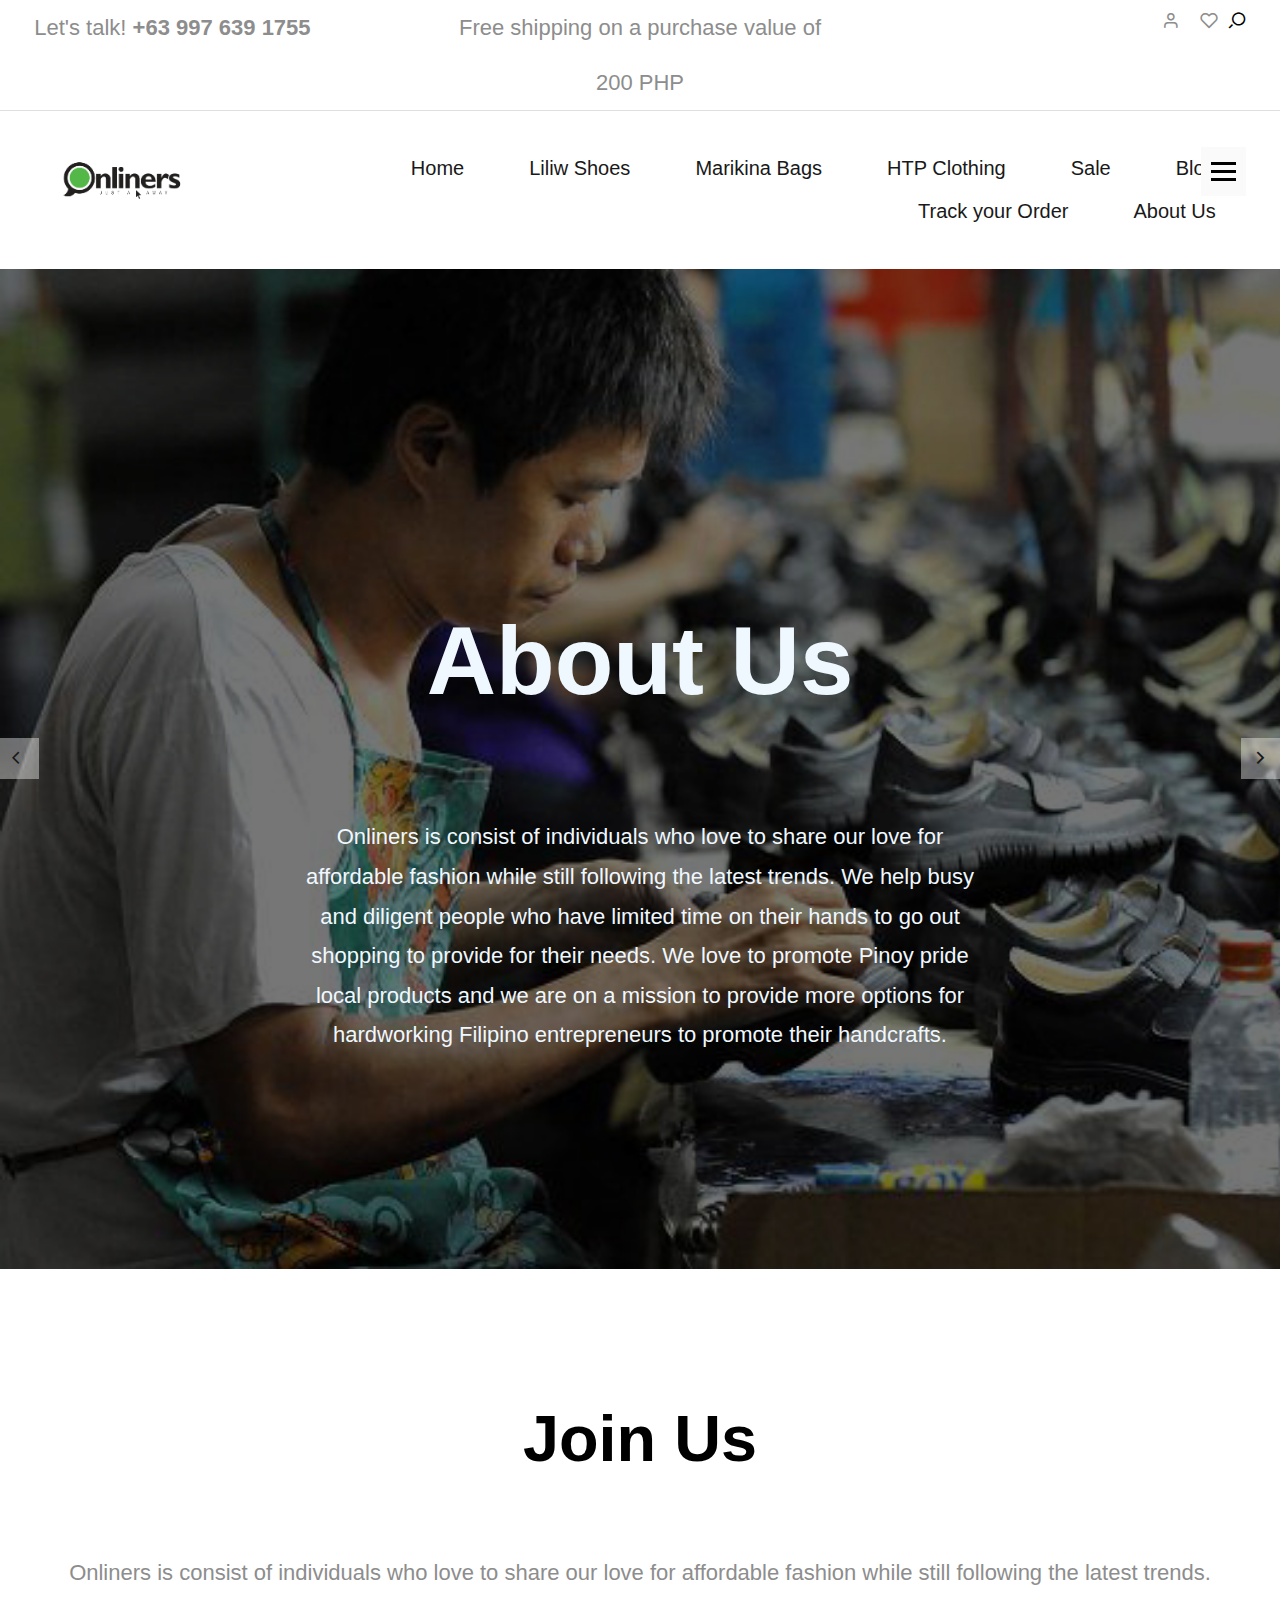
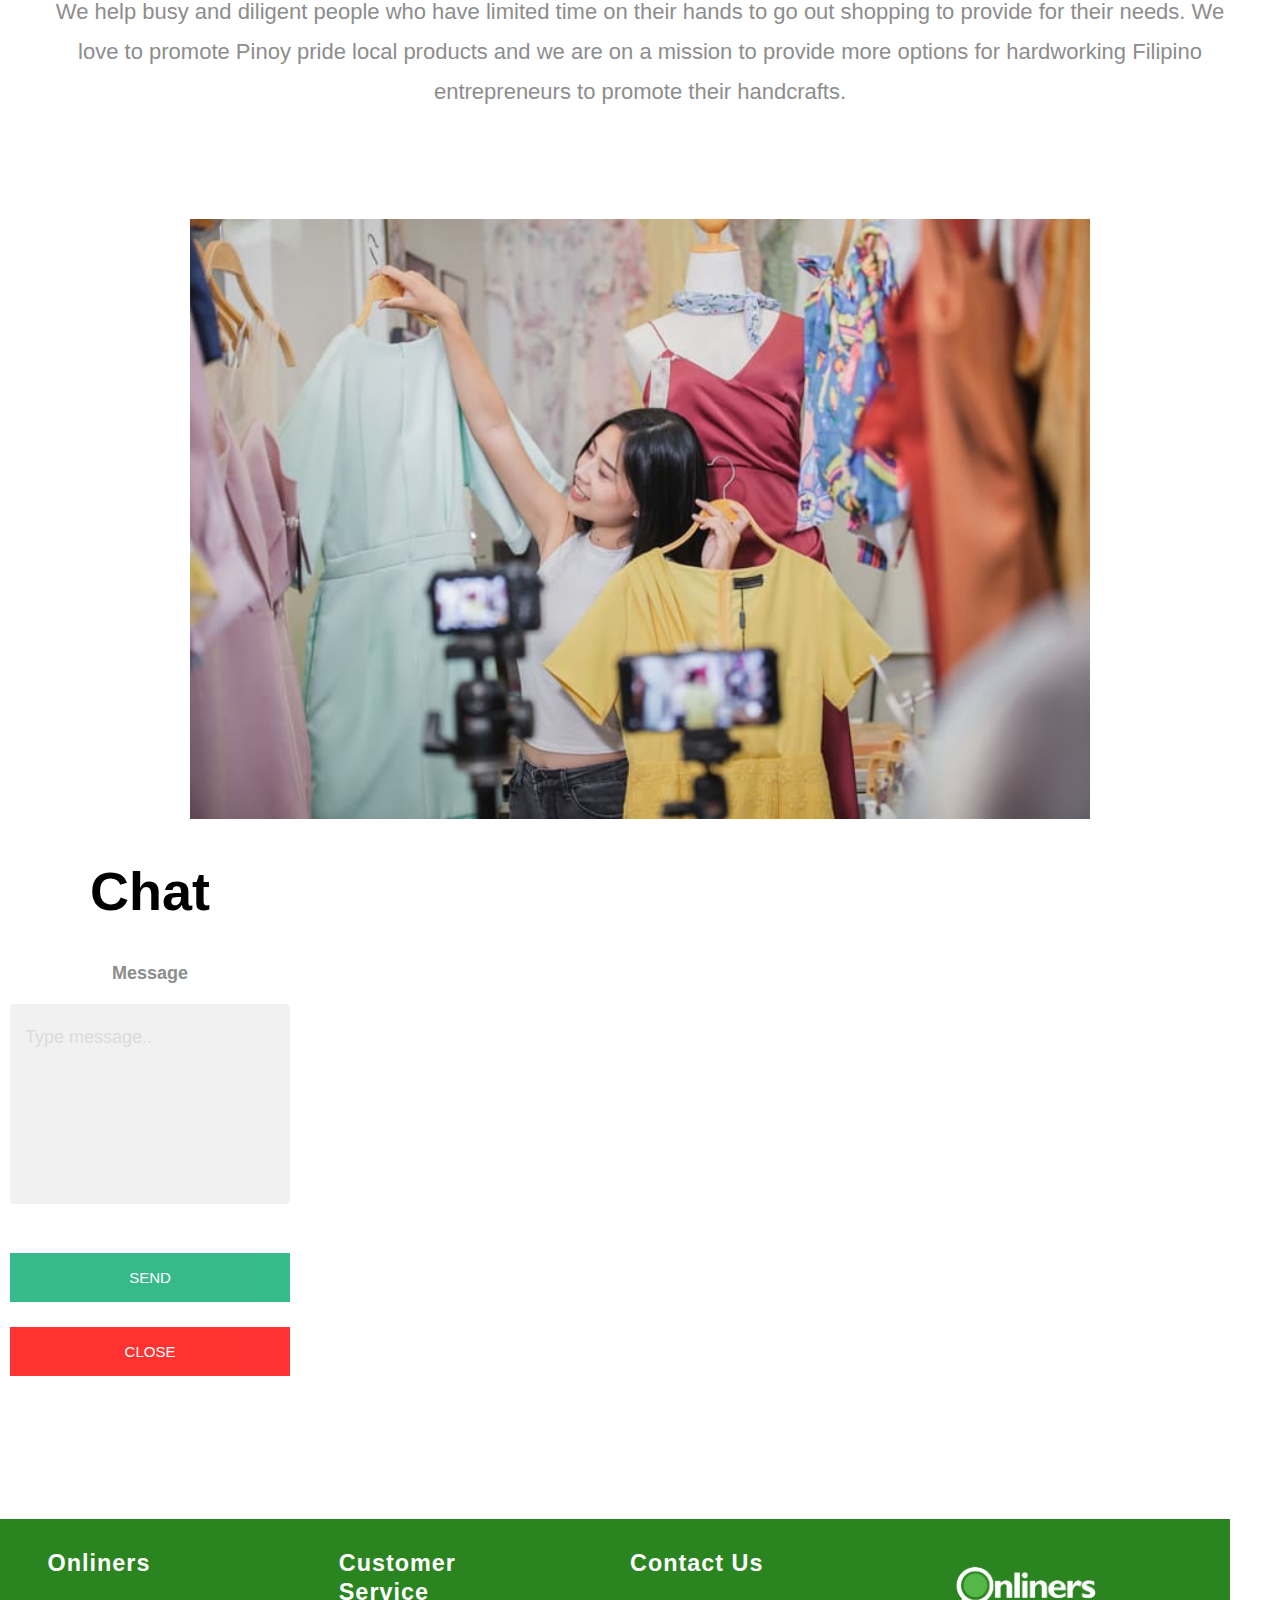
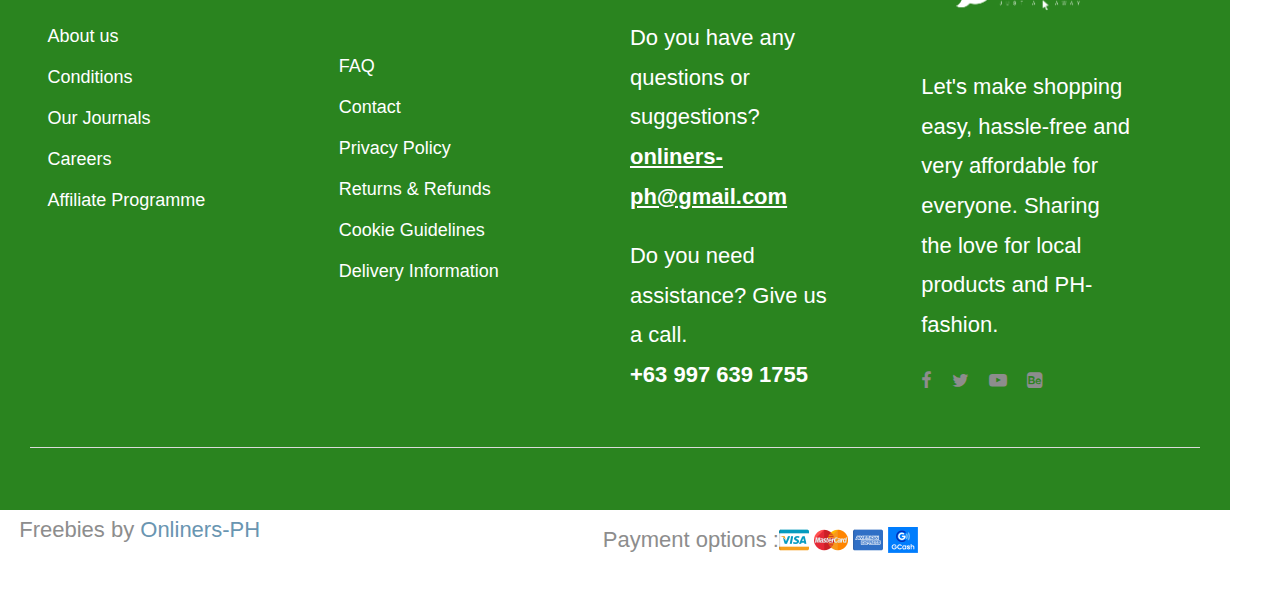
<file: about.html>
<!DOCTYPE html>
<html lang="en">
  <head>
    <title>Onliners-PH</title>
    <meta charset="utf-8">
    <meta http-equiv="X-UA-Compatible" content="IE=edge">
    <meta name="viewport" content="width=device-width, initial-scale=1.0">
    <meta name="format-detection" content="telephone=no">
    <meta name="apple-mobile-web-app-capable" content="yes">
    <meta name="author" content="">
    <meta name="keywords" content="">
    <meta name="description" content="">
    <link rel="stylesheet" type="text/css" href="css/normalize.css">
    <link rel="stylesheet" type="text/css" href="icomoon/icomoon.css">
    <link rel="stylesheet" type="text/css" href="css/vendor.css">
    <link rel="stylesheet" type="text/css" href="style.css">
    <!-- script ================================================== -->
    <script src="js/modernizr.js"></script>
  </head>
  <body>
    <div class="search-box">
      <div class="search-wrap">
        <div class="close-button">
          <i class="icon icon-close"></i>
        </div>
        <form id="search-form" class="text-center" action="" method="">
          <input type="text" class="search-input" placeholder="Search..." />
          <i class="icon icon-search"></i>
        </form>
      </div>
    </div>
    <header id="header">
      <div id="header-wrap">
        <nav class="secondary-nav border-bottom">
          <div class="container">
            <div class="row">
              <div class="col-md-4 col-sm-12">
                <div class="header-contact">
                  <p>Let's talk! <strong>+63 997 639 1755</strong>
                  </p>
                </div>
              </div>
              <div class="col-md-4 col-sm-6">
                <div class="shipping-purchase text-center">
                  <p>Free shipping on a purchase value of 200 PHP</p>
                </div>
              </div>
              <div class="col-md-4 col-sm-6">
                <div class="user-items">
                  <ul class="d-flex justify-content-end list-unstyled">
                    <li>
                      <a href="#">
                        <i class="icon icon-user"></i>
                      </a>
                    </li>
                    <li>
                      <a href="cart.html">
                        <i class="icon icon-clipboard"></i>
                      </a>
                    </li>
                    <li>
                      <a href="#like">
                        <i class="icon icon-heart"></i>
                      </a>
                    </li>
                    <li class="user-items">
                      <i class="icon icon-search"></i>
                    </li>
                  </ul>
                </div>
              </div>
            </div>
          </div>
        </nav>
        <nav class="primary-nav padding-small">
          <div class="container">
            <div class="row d-flex">
              <div class="col-lg-2 col-md-2">
                <div class="main-logo">
                  <a href="index.html">
                    <img src="images/ONLINERS logo BLACK png.png" alt="logo">
                  </a>
                </div>
              </div>
              <div class="col-lg-10 col-md-10">
                <div class="navbar">
                  <div class="main-menu stellarnav">
                    <ul class="menu-list-2 list-unstyled">
                      <li class="menu-item active">

                        <li class="menu-item">

                          <a href="index.html"class="item-anchor" data-effect="Liliw">Home</a>
                           </li>
                          <li class="menu-item">
                            <a href="liliw.html"class="item-anchor" data-effect="Liliw">Liliw Shoes</a>
                          </li>
                          <li class="menu-item">
                            <a href="marikina-bag.html" class="item-anchor" data-effect="Marikina">Marikina Bags</a>
                          </li>
                          <li class="menu-item">
                            <a href="htp.html" class="item-anchor" data-effect="clothing">HTP Clothing</a>
                          </li>
                          <li class="menu-item">
                            <a href="#sale" class="item-anchor" data-effect="Sale">Sale</a>
                          </li>
                          <li class="menu-item">
                            <a href="#blog" class="item-anchor" data-effect="Blog">Blog</a>
                          </li>
                          <li class="menu-item">
                            <a href="#blog" class="item-anchor" data-effect="Blog">Track your Order</a>
                          </li>
                          <li class="menu-item">
                            <a href="about.html" class="item-anchor" data-effect="about">About Us</a>
                          </li>
                    </ul>
                    <div class="hamburger">
                      <span class="bar"></span>
                      <span class="bar"></span>
                      <span class="bar"></span>
                    </div>
                  </div>
                </div>
              </div>
            </div>
          </div>
        </nav>
      </div>
    </header>
    <section id="billboard" class="overflow-hidden">
      <div class="button-container d-flex justify-content-between align-items-center">
        <button class="button-prev">
          <i class="icon icon-chevron-left"></i>
        </button>
        <button class="button-next">
          <i class="icon icon-chevron-right"></i>
        </button>
      </div>
      
      <style>
        .about-Us{
          padding: 300px;
          text-align: center;
          font-size:xx-large;
          margin-top: 200 px;
          height: 1000px;
          color: aliceblue;
        }

        .join-Us{
          padding: 50px;
          text-align: center;
          font-size: larger;
          margin-top:50px;
          height: 500px;
        }

        .chat-window {
          padding : 20 px;
          justify-content: center;
          text-align: center;
          margin-bottom: 500px;
          height: 200px;
          margin-right: 100px;
        }

      .image-join{
        justify-content: center;
        text-align: center;
      }
      
      </style>
<!-----ABOUT US-->
<div class="swiper-slide" style="background-image: url('images/pinoy-workers-2.jpg');background-repeat: no-repeat;background-size: cover;">
  <div class="banner-content"> </div>
    <div class="container"></div>
      <div class="row"> </div>
        <div class="col-md-6"> </div>



          <div class ="about-Us">

          <h1 style="color:aliceblue"> About Us </h1>
          <br/>
          <p>Onliners is consist of individuals who love to share our love for affordable fashion while still following the latest trends. 

            We help busy and diligent people who have  limited time on their hands to go out shopping to provide for their needs.
            
            We love to promote Pinoy pride local products and we are on a mission to provide more options for hardworking Filipino entrepreneurs to promote their handcrafts.
          </p>
        </div>
      </div>

      <div class ="join-Us">

        <h1> Join Us </h1>
        <br/>
        <p>Onliners is consist of individuals who love to share our love for affordable fashion while still following the latest trends. 

          We help busy and diligent people who have  limited time on their hands to go out shopping to provide for their needs.
          
          We love to promote Pinoy pride local products and we are on a mission to provide more options for hardworking Filipino entrepreneurs to promote their handcrafts.
        </p>
      </div>

      <div class ="image-join">
        <img src="images/join-us.jpg" alt="Books" class="product-image" style ="height: 600px;">
      </div>


<!---chat support-->
<div class ="chat-window" style="justify-content: center;">
<div class="chat-popup" id="myForm">
  <form action="/action_page.php" class="form-container">
    <h1>Chat</h1>

    <label for="msg"><b>Message</b></label>
    <textarea placeholder="Type message.." name="msg" required></textarea>

    <button type="submit" class="btn">Send</button>
    <button type="button" class="btn cancel" onclick="closeForm()">Close</button>
  </form>
</div>

</div>
<!---footer---->
    
    <footer id="footer">
      <div class="container">
        <div class="row">
          <div class="footer-menu-list">
            <div class="row d-flex flex-wrap justify-content-between">
              <div class="col-lg-3 col-md-6 col-sm-6">
                <div class="footer-menu">
                  <h5 class="widget-title">Onliners</h5>
                  <ul class="menu-list list-unstyled">
                    <li class="menu-item">
                      <a href="#">About us</a>
                    </li>
                    <li class="menu-item">
                      <a href="#">Conditions </a>
                    </li>
                    <li class="menu-item">
                      <a href="#">Our Journals</a>
                    </li>
                    <li class="menu-item">
                      <a href="#">Careers</a>
                    </li>
                    <li class="menu-item">
                      <a href="#">Affiliate Programme</a>
                    </li>

                  </ul>
                </div>
              </div>
              <div class="col-lg-3 col-md-6 col-sm-6">
                <div class="footer-menu">
                  <h5 class="widget-title">Customer Service</h5>
                  <ul class="menu-list list-unstyled">
                    <li class="menu-item">
                      <a href="#">FAQ</a>
                    </li>
                    <li class="menu-item">
                      <a href="#">Contact</a>
                    </li>
                    <li class="menu-item">
                      <a href="#">Privacy Policy</a>
                    </li>
                    <li class="menu-item">
                      <a href="#">Returns & Refunds</a>
                    </li>
                    <li class="menu-item">
                      <a href="#">Cookie Guidelines</a>
                    </li>
                    <li class="menu-item">
                      <a href="#">Delivery Information</a>
                    </li>
                  </ul>
                </div>
              </div>
              <div class="col-lg-3 col-md-6 col-sm-6">
                <div class="footer-menu">
                  <h5 class="widget-title">Contact Us</h5>
                  <p>Do you have any questions or suggestions? 
                    <br /> <a href="#" class="email">onliners-ph@gmail.com</a>
                  </p>
                  <p>Do you need assistance? Give us a call. <br>
                    <strong>+63 997 639 1755</strong>
                  </p>
                </div>
              </div>
              <div class="col-lg-3 col-md-6 col-sm-6">
                <div class="footer-menu">
                  <h5 class="widget-title"><img src="images/ONLINERS logo WHITE png.png" alt="logo"></h5>
                  <p>Let's make shopping easy, hassle-free and very affordable for everyone. Sharing the love for local products and PH-fashion.</p>
                  <div class="social-links">
                    <ul class="d-flex list-unstyled">
                      <li>
                        <a href="#">
                          <i class="icon icon-facebook"></i>
                        </a>
                      </li>
                      <li>
                        <a href="#">
                          <i class="icon icon-twitter"></i>
                        </a>
                      </li>
                      <li>
                        <a href="#">
                          <i class="icon icon-youtube-play"></i>
                        </a>
                      </li>
                      <li>
                        <a href="#">
                          <i class="icon icon-behance-square"></i>
                        </a>
                      </li>
                    </ul>
                  </div>
                </div>
              </div>
            </div>
          </div>
        </div>
      </div>
      <hr>
    </footer>
    <div id="footer-bottom">
      <div class="container">
        <div class="row d-flex flex-wrap justify-content-between">
          <div class="copyright">
            <p>Freebies by <a href="https://www.facebook.com/YourOL">Onliners-PH</a>
            </p>
          </div>
          <div class="payment-method">
            <p>Payment options :</p>
            <div class="card-wrap">
              <img src="images/visa-icon.jpg" alt="visa">
              <img src="images/mastercard.png" alt="mastercard">
              <img src="images/american-express.jpg" alt="american-express">
              <img src="images/gcash.png" alt="american-express">
            </div>
          </div>
        </div>
      </div>
    </div> 
  
    <script src="js/jquery-1.11.0.min.js"></script>
    <script src="https://cdn.jsdelivr.net/npm/swiper/swiper-bundle.min.js"></script>
    <script src="js/plugins.js"></script>
    <script src="js/script.js"></script>

  </body>
</html>
</file>
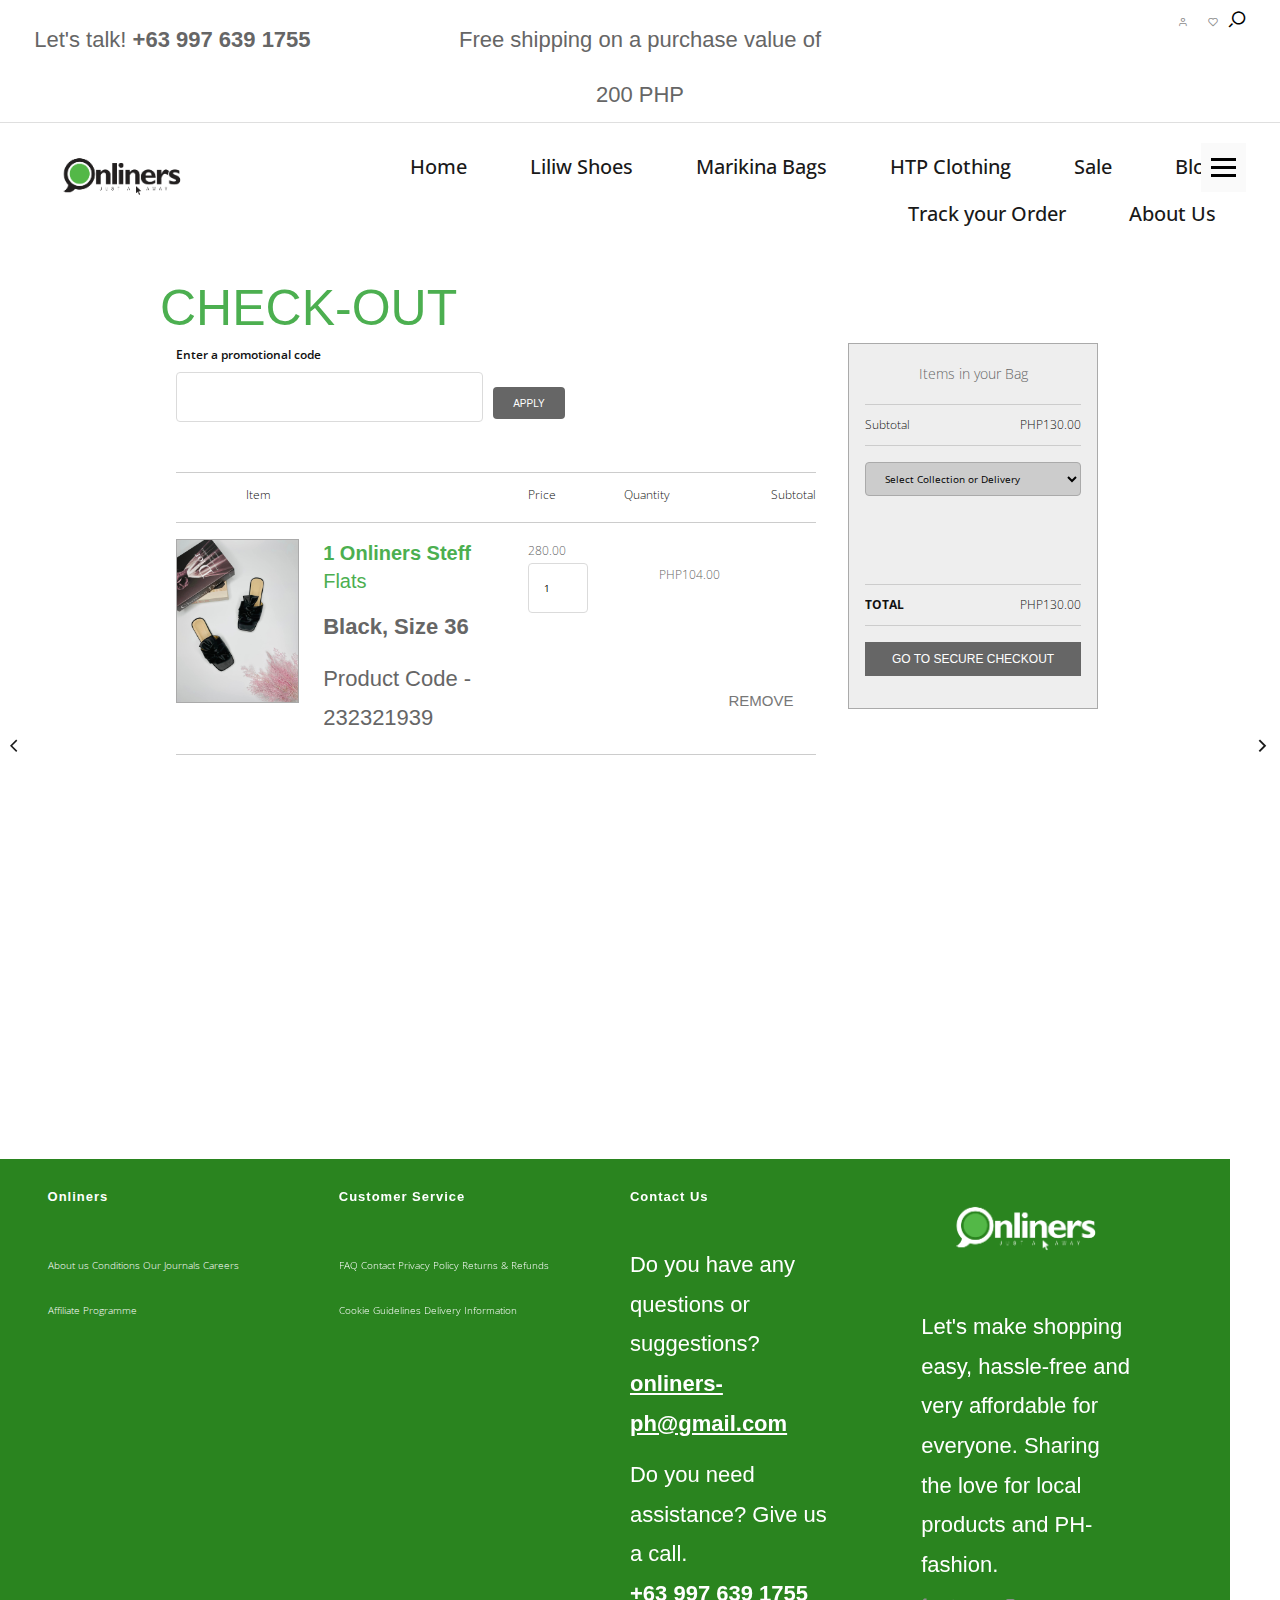
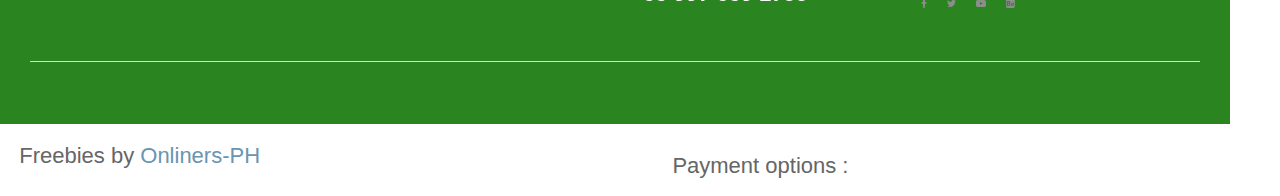
<file: addtocart.html>
<!DOCTYPE html>
<html lang="en">
  <head>
    <title>Onliners-PH</title>
    <meta charset="utf-8">
    <meta http-equiv="X-UA-Compatible" content="IE=edge">
    <meta name="viewport" content="width=device-width, initial-scale=1.0">
    <meta name="format-detection" content="telephone=no">
    <meta name="apple-mobile-web-app-capable" content="yes">
    <meta name="author" content="">
    <meta name="keywords" content="">
    <meta name="description" content="">
    <link rel="stylesheet" type="text/css" href="css/normalize.css">
    <link rel="stylesheet" type="text/css" href="icomoon/icomoon.css">
    <link rel="stylesheet" type="text/css" href="css/vendor.css">
    <link rel="stylesheet" type="text/css" href="style.css">
    <!-- script ================================================== -->
    <script src="js/modernizr.js"></script>



    <style>

@charset "utf-8";

@import url(https://fonts.googleapis.com/css?family=Open+Sans:400,700,600);

html,
html a {
  -webkit-font-smoothing: antialiased;
  text-shadow: 1px 1px 1px rgba(0, 0, 0, 0.004);
}

body {
  background-color: #fff;
  color: #666;
  font-family: 'Open Sans', sans-serif;
  font-size: 62.5%;
  margin: 0 auto;
}

a {
  border: 0 none;
  outline: 0;
  text-decoration: none;
}

strong {
  font-weight: bold;
}

p {
  margin: 0.75rem 0 0;
}

h1 {
  font-size: 20px;
  font-weight: normal;
  margin: 0;
  padding: 0;
  color:#4CAF50;
}

input,
button {
  border: 0 none;
  outline: 0 none;
}

button {
  background-color: #666;
  color: #fff;
}

button:hover,
button:focus {
  background-color: #555;
}

img,
.basket-module,
.basket-labels,
.basket-product {
  width: 100%;
}

input,
button,
.basket,
.basket-module,
.basket-labels,
.item,
.price,
.quantity,
.subtotal,
.basket-product,
.product-image,
.product-details {
  float: left;
}

.price:before,
.subtotal:before,
.subtotal-value:before,
.total-value:before,
.promo-value:before {
  content: 'PHP';
}

.hide {
  display: none;
}

main {
  clear: both;
  font-size: 0.75rem;
  margin: 0 auto;
  overflow: hidden;
  padding: 1rem 0;
  width: 960px;
}

.basket,
aside {
  padding: 0 1rem;
  -webkit-box-sizing: border-box;
  -moz-box-sizing: border-box;
  box-sizing: border-box;
}

.basket {
  width: 70%;
  height:800px;
}

.basket-module {
  color: #111;
}

label {
  display: block;
  margin-bottom: 0.3125rem;
}

.promo-code-field {
  border: 1px solid #ccc;
  padding: 0.5rem;
  text-transform: uppercase;
  transition: all 0.2s linear;
  width: 48%;
  -webkit-box-shadow: inset 0 1px 1px rgba(0, 0, 0, .075);
  -moz-box-shadow: inset 0 1px 1px rgba(0, 0, 0, .075);
  -o-box-shadow: inset 0 1px 1px rgba(0, 0, 0, .075);
  box-shadow: inset 0 1px 1px rgba(0, 0, 0, .075);
}

.promo-code-field:hover,
.promo-code-field:focus {
  border: 1px solid #999;
}

.promo-code-cta {
  border-radius: 4px;
  font-size: 0.625rem;
  margin-left: 0.625rem;
  padding: 0.6875rem 1.25rem 0.625rem;
}

.basket-labels {
  border-top: 1px solid #ccc;
  border-bottom: 1px solid #ccc;
  margin-top: 1.625rem;
}

ul {
  list-style: none;
  margin: 0;
  padding: 0;
}

li {
  color: #111;
  display: inline-block;
  padding: 0.625rem 0;
}

li.price:before,
li.subtotal:before {
  content: '';
}

.item {
  width: 55%;
}

.price,
.quantity,
.subtotal {
  width: 15%;
}

.subtotal {
  text-align: right;
}

.remove {
  bottom: 1.125rem;
  float: right;
  position: absolute;
  right: 0;
  text-align: right;
  width: 45%;
}

.remove button {
  background-color: transparent;
  color: #777;
  float: none;
  text-decoration: underline;
  text-transform: uppercase;
}

.item-heading {
  padding-left: 4.375rem;
  -webkit-box-sizing: border-box;
  -moz-box-sizing: border-box;
  box-sizing: border-box;
}

.basket-product {
  border-bottom: 1px solid #ccc;
  padding: 1rem 0;
  position: relative;
}

.product-image {
  width: 35%;
}

.product-details {
  width: 65%;
}

.product-frame {
  border: 1px solid #aaa;
}

.product-details {
  padding: 0 1.5rem;
  -webkit-box-sizing: border-box;
  -moz-box-sizing: border-box;
  box-sizing: border-box;
}

.quantity-field {
  background-color: #ccc;
  border: 1px solid #aaa;
  border-radius: 4px;
  font-size: 0.625rem;
  padding: 2px;
  width: 3.75rem;
}

aside {
  float: right;
  position: relative;
  width: 30%;
}

.summary {
  background-color: #eee;
  border: 1px solid #aaa;
  padding: 1rem;
  position: fixed;
  width: 250px;
  -webkit-box-sizing: border-box;
  -moz-box-sizing: border-box;
  box-sizing: border-box;
}

.summary-total-items {
  color: #666;
  font-size: 0.875rem;
  text-align: center;
}

.summary-subtotal,
.summary-total {
  border-top: 1px solid #ccc;
  border-bottom: 1px solid #ccc;
  clear: both;
  margin: 1rem 0;
  overflow: hidden;
  padding: 0.5rem 0;
}

.subtotal-title,
.subtotal-value,
.total-title,
.total-value,
.promo-title,
.promo-value {
  color: #111;
  float: left;
  width: 50%;
}

.summary-promo {
  -webkit-transition: all .3s ease;
  -moz-transition: all .3s ease;
  -o-transition: all .3s ease;
  transition: all .3s ease;
}

.promo-title {
  float: left;
  width: 70%;
}

.promo-value {
  color: #8B0000;
  float: left;
  text-align: right;
  width: 30%;
}

.summary-delivery {
  padding-bottom: 3rem;
}

.subtotal-value,
.total-value {
  text-align: right;
}

.total-title {
  font-weight: bold;
  text-transform: uppercase;
}

.summary-checkout {
  display: block;
}

.checkout-cta {
  display: block;
  float: none;
  font-size: 0.75rem;
  text-align: center;
  text-transform: uppercase;
  padding: 0.625rem 0;
  width: 100%;
}

.summary-delivery-selection {
  background-color: #ccc;
  border: 1px solid #aaa;
  border-radius: 4px;
  display: block;
  font-size: 0.625rem;
  height: 34px;
  width: 100%;
}

@media screen and (max-width: 640px) {
  aside,
  .basket,
  .summary,
  .item,
  .remove {
    width: 100%;
  }
  .basket-labels {
    display: none;
  }
  .basket-module {
    margin-bottom: 1rem;
  }
  .item {
    margin-bottom: 1rem;
  }
  .product-image {
    width: 40%;
  }
  .product-details {
    width: 60%;
  }
  .price,
  .subtotal {
    width: 33%;
  }
  .quantity {
    text-align: center;
    width: 34%;
  }
  .quantity-field {
    float: none;
  }
  .remove {
    bottom: 0;
    text-align: left;
    margin-top: 0.75rem;
    position: relative;
  }
  .remove button {
    padding: 0;
  }
  .summary {
    margin-top: 1.25rem;
    position: relative;
  }
}

@media screen and (min-width: 641px) and (max-width: 960px) {
  aside {
    padding: 0 1rem 0 0;
  }
  .summary {
    width: 28%;
  }
}

@media screen and (max-width: 960px) {
  main {
    width: 100%;
  }
  .product-details {
    padding: 0 1rem;
  }
}

    </style>
  </head>
  <body>
    <div class="search-box">
      <div class="search-wrap">
        <div class="close-button">
          <i class="icon icon-close"></i>
        </div>
        <form id="search-form" class="text-center" action="" method="">
          <input type="text" class="search-input" placeholder="Search..." />
          <i class="icon icon-search"></i>
        </form>
      </div>
    </div>
    <header id="header">
      <div id="header-wrap">
        <nav class="secondary-nav border-bottom">
          <div class="container">
            <div class="row">
              <div class="col-md-4 col-sm-12">
                <div class="header-contact">
                  <p>Let's talk! <strong>+63 997 639 1755</strong>
                  </p>
                </div>
              </div>
              <div class="col-md-4 col-sm-6">
                <div class="shipping-purchase text-center">
                  <p>Free shipping on a purchase value of 200 PHP</p>
                </div>
              </div>
              <div class="col-md-4 col-sm-6">
                <div class="user-items">
                  <ul class="d-flex justify-content-end list-unstyled">
                    <li>
                      <a href="#">
                        <i class="icon icon-user"></i>
                      </a>
                    </li>
                    <li>
                      <a href="cart.html">
                        <i class="icon icon-clipboard"></i>
                      </a>
                    </li>
                    <li>
                      <a href="#like">
                        <i class="icon icon-heart"></i>
                      </a>
                    </li>
                    <li class="user-items">
                      <i class="icon icon-search"></i>
                    </li>
                  </ul>
                </div>
              </div>
            </div>
          </div>
        </nav>
        <nav class="primary-nav padding-small">
          <div class="container">
            <div class="row d-flex">
              <div class="col-lg-2 col-md-2">
                <div class="main-logo">
                  <a href="index.html">
                    <img src="images/ONLINERS logo BLACK png.png" alt="logo">
                  </a>
                </div>
              </div>
              <div class="col-lg-10 col-md-10">
                <div class="navbar">
                  <div class="main-menu stellarnav">
                    <ul class="menu-list-2 list-unstyled">
                      <li class="menu-item active">

                        <li class="menu-item">

                          <a href="index.html"class="item-anchor" data-effect="Liliw">Home</a>
                           </li>
                          <li class="menu-item">
                            <a href="liliw.html"class="item-anchor" data-effect="Liliw">Liliw Shoes</a>
                          </li>
                          <li class="menu-item">
                            <a href="marikina-bag.html" class="item-anchor" data-effect="Marikina">Marikina Bags</a>
                          </li>
                          <li class="menu-item">
                            <a href="htp.html" class="item-anchor" data-effect="clothing">HTP Clothing</a>
                          </li>
                          <li class="menu-item">
                            <a href="#sale" class="item-anchor" data-effect="Sale">Sale</a>
                          </li>
                          <li class="menu-item">
                            <a href="#blog" class="item-anchor" data-effect="Blog">Blog</a>
                          </li>
                          <li class="menu-item">
                            <a href="#blog" class="item-anchor" data-effect="Blog">Track your Order</a>
                          </li>
                          <li class="menu-item">
                            <a href="about.html" class="item-anchor" data-effect="about">About Us</a>
                          </li>
                            
                    </ul>
                    <div class="hamburger">
                      <span class="bar"></span>
                      <span class="bar"></span>
                      <span class="bar"></span>
                    </div>
                  </div>
                </div>
              </div>
            </div>
          </div>
        </nav>
      </div>
    </header>
    <section id="billboard" class="overflow-hidden">
      <div class="button-container d-flex justify-content-between align-items-center">
        <button class="button-prev">
          <i class="icon icon-chevron-left"></i>
        </button>
        <button class="button-next">
          <i class="icon icon-chevron-right"></i>
        </button>
      </div>
<!----Add to cart-->
      <main>

        <h1 style="font-size:50px;"> <b></b>CHECK-OUT</h1>

        <div class="basket">
          <div class="basket-module">

          

            <label for="promo-code">Enter a promotional code</label>
            <input id="promo-code" type="text" name="promo-code" maxlength="5" class="promo-code-field">
            <button class="promo-code-cta">Apply</button>
          </div>
          <div class="basket-labels">
            <ul>
              <li class="item item-heading">Item</li>
              <li class="price">Price</li>
              <li class="quantity">Quantity</li>
              <li class="subtotal">Subtotal</li>
            </ul>
          </div>
          <div class="basket-product">
            <div class="item">
              <div class="product-image">
                <img src="images/prod-info-4.jpg" alt="Placholder Image 2" class="product-frame">
              </div>
              <div class="product-details">
                <h1><strong><span class="item-quantity">1</span> Onliners Steff  </strong> Flats</h1>
                <p><strong>Black, Size 36</strong></p>
                <p>Product Code - 232321939</p>
              </div>
            </div>
            <div class="#">280.00</div>
            <div class="quantity">
              <input type="number" value="1" min="1" class="quantity-field">
            </div>
            <div class="subtotal">104.00</div>
            <div class="remove">
              <button>Remove</button>
            </div>
          </div>



            </div>
            
          
    
  

          </div>
        </div>
        <aside>
          <div class="summary">
            <div class="summary-total-items"><span class="total-items"></span> Items in your Bag</div>
            <div class="summary-subtotal">
              <div class="subtotal-title">Subtotal</div>
              <div class="subtotal-value final-value" id="basket-subtotal">130.00</div>
              <div class="summary-promo hide">
                <div class="promo-title">Promotion</div>
                <div class="promo-value final-value" id="basket-promo"></div>
              </div>
            </div>
            <div class="summary-delivery">
              <select name="delivery-collection" class="summary-delivery-selection">
                  <option value="0" selected="selected">Select Collection or Delivery</option>
                 <option value="collection">Collection</option>
                 <option value="first-class">Royal Mail 1st Class</option>
                 <option value="second-class">Royal Mail 2nd Class</option>
                 <option value="signed-for">Royal Mail Special Delivery</option>
              </select>
            </div>
            <div class="summary-total">
              <div class="total-title">Total</div>
              <div class="total-value final-value" id="basket-total">130.00</div>
            </div>
            <div class="summary-checkout">
              <button class="checkout-cta">Go to Secure Checkout</button>
            </div>
          </div>
        </aside>
      </main>


<!----End Add to cart-->
      
    <footer id="footer">
      <div class="container">
        <div class="row">
          <div class="footer-menu-list">
            <div class="row d-flex flex-wrap justify-content-between">
              <div class="col-lg-3 col-md-6 col-sm-6">
                <div class="footer-menu">
                  <h5 class="widget-title">Onliners</h5>
                  <ul class="menu-list list-unstyled">
                    <li class="menu-item">
                      <a href="#">About us</a>
                    </li>
                    <li class="menu-item">
                      <a href="#">Conditions </a>
                    </li>
                    <li class="menu-item">
                      <a href="#">Our Journals</a>
                    </li>
                    <li class="menu-item">
                      <a href="#">Careers</a>
                    </li>
                    <li class="menu-item">
                      <a href="#">Affiliate Programme</a>
                    </li>

                  </ul>
                </div>
              </div>
              <div class="col-lg-3 col-md-6 col-sm-6">
                <div class="footer-menu">
                  <h5 class="widget-title">Customer Service</h5>
                  <ul class="menu-list list-unstyled">
                    <li class="menu-item">
                      <a href="#">FAQ</a>
                    </li>
                    <li class="menu-item">
                      <a href="#">Contact</a>
                    </li>
                    <li class="menu-item">
                      <a href="#">Privacy Policy</a>
                    </li>
                    <li class="menu-item">
                      <a href="#">Returns & Refunds</a>
                    </li>
                    <li class="menu-item">
                      <a href="#">Cookie Guidelines</a>
                    </li>
                    <li class="menu-item">
                      <a href="#">Delivery Information</a>
                    </li>
                  </ul>
                </div>
              </div>
              <div class="col-lg-3 col-md-6 col-sm-6">
                <div class="footer-menu">
                  <h5 class="widget-title">Contact Us</h5>
                  <p>Do you have any questions or suggestions? 
                    <br /> <a href="#" class="email">onliners-ph@gmail.com</a>
                  </p>
                  <p>Do you need assistance? Give us a call. <br>
                    <strong>+63 997 639 1755</strong>
                  </p>
                </div>
              </div>
              <div class="col-lg-3 col-md-6 col-sm-6">
                <div class="footer-menu">
                  <h5 class="widget-title"><img src="images/ONLINERS logo WHITE png.png" alt="logo"></h5>
                  <p>Let's make shopping easy, hassle-free and very affordable for everyone. Sharing the love for local products and PH-fashion.</p>
                  <div class="social-links">
                    <ul class="d-flex list-unstyled">
                      <li>
                        <a href="#">
                          <i class="icon icon-facebook"></i>
                        </a>
                      </li>
                      <li>
                        <a href="#">
                          <i class="icon icon-twitter"></i>
                        </a>
                      </li>
                      <li>
                        <a href="#">
                          <i class="icon icon-youtube-play"></i>
                        </a>
                      </li>
                      <li>
                        <a href="#">
                          <i class="icon icon-behance-square"></i>
                        </a>
                      </li>
                    </ul>
                  </div>
                </div>
              </div>
            </div>
          </div>
        </div>
      </div>
      <hr>
    </footer>
    <div id="footer-bottom">
      <div class="container">
        <div class="row d-flex flex-wrap justify-content-between">
          <div class="copyright">
            <p>Freebies by <a href="https://www.facebook.com/YourOL">Onliners-PH</a>
            </p>
          </div>
          <div class="payment-method">
            <p>Payment options :</p>
            <!---<div class="card-wrap">
              <img src="images/visa-icon.jpg" alt="visa">
              <img src="images/mastercard.png" alt="mastercard">
              <img src="images/american-express.jpg" alt="american-express">
              <img src="images/gcash.png" alt="american-express">
            </div> --->
          </div>
        </div>
      </div>
    </div>
    <script src="js/jquery-1.11.0.min.js"></script>
    <script src="https://cdn.jsdelivr.net/npm/swiper/swiper-bundle.min.js"></script>
    <script src="js/plugins.js"></script>
    <script src="js/script.js"></script>
  </body>
</html>
</file>
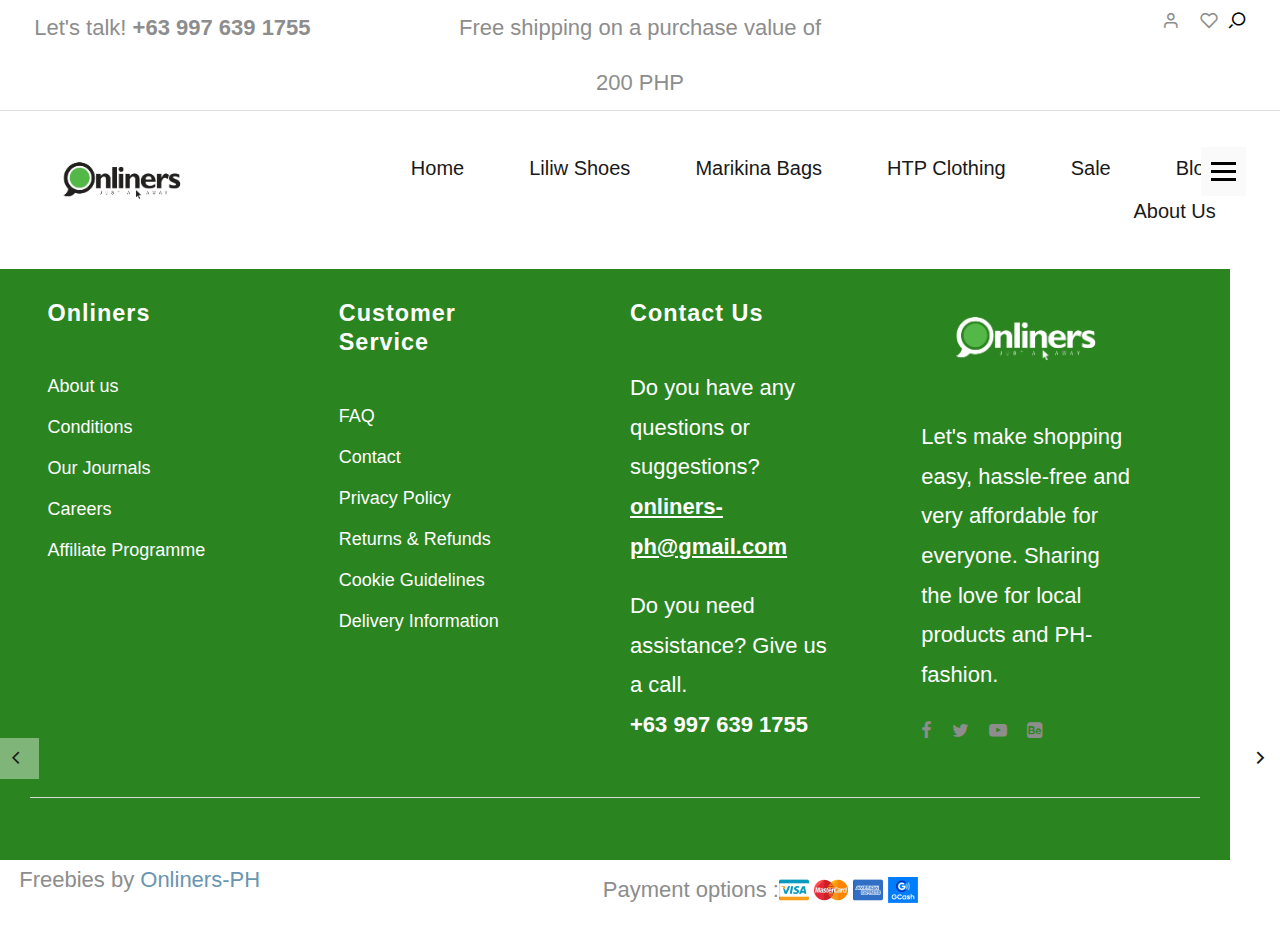
<file: blank.html>
<!DOCTYPE html>
<html lang="en">
  <head>
    <title>Onliners-PH</title>
    <meta charset="utf-8">
    <meta http-equiv="X-UA-Compatible" content="IE=edge">
    <meta name="viewport" content="width=device-width, initial-scale=1.0">
    <meta name="format-detection" content="telephone=no">
    <meta name="apple-mobile-web-app-capable" content="yes">
    <meta name="author" content="">
    <meta name="keywords" content="">
    <meta name="description" content="">
    <link rel="stylesheet" type="text/css" href="css/normalize.css">
    <link rel="stylesheet" type="text/css" href="icomoon/icomoon.css">
    <link rel="stylesheet" type="text/css" href="css/vendor.css">
    <link rel="stylesheet" type="text/css" href="style.css">
    <!-- script ================================================== -->
    <script src="js/modernizr.js"></script>
  </head>
  <body>
    <div class="search-box">
      <div class="search-wrap">
        <div class="close-button">
          <i class="icon icon-close"></i>
        </div>
        <form id="search-form" class="text-center" action="" method="">
          <input type="text" class="search-input" placeholder="Search..." />
          <i class="icon icon-search"></i>
        </form>
      </div>
    </div>
    <header id="header">
      <div id="header-wrap">
        <nav class="secondary-nav border-bottom">
          <div class="container">
            <div class="row">
              <div class="col-md-4 col-sm-12">
                <div class="header-contact">
                  <p>Let's talk! <strong>+63 997 639 1755</strong>
                  </p>
                </div>
              </div>
              <div class="col-md-4 col-sm-6">
                <div class="shipping-purchase text-center">
                  <p>Free shipping on a purchase value of 200 PHP</p>
                </div>
              </div>
              <div class="col-md-4 col-sm-6">
                <div class="user-items">
                  <ul class="d-flex justify-content-end list-unstyled">
                    <li>
                      <a href="#">
                        <i class="icon icon-user"></i>
                      </a>
                    </li>
                    <li>
                      <a href="cart.html">
                        <i class="icon icon-clipboard"></i>
                      </a>
                    </li>
                    <li>
                      <a href="#like">
                        <i class="icon icon-heart"></i>
                      </a>
                    </li>
                    <li class="user-items">
                      <i class="icon icon-search"></i>
                    </li>
                  </ul>
                </div>
              </div>
            </div>
          </div>
        </nav>
        <nav class="primary-nav padding-small">
          <div class="container">
            <div class="row d-flex">
              <div class="col-lg-2 col-md-2">
                <div class="main-logo">
                  <a href="index.html">
                    <img src="images/ONLINERS logo BLACK png.png" alt="logo">
                  </a>
                </div>
              </div>
              <div class="col-lg-10 col-md-10">
                <div class="navbar">
                  <div class="main-menu stellarnav">
                    <ul class="menu-list-2 list-unstyled">
                      <li class="menu-item active">

                        <li class="menu-item">

                      <a accesskey="h" id="home" href="index.html">Home</a>
                       </li>
                      <li class="menu-item">
                        <a href="liliw.html" class="item-anchor" data-effect="Lshoes">Liliw Shoes</a>
                      </li>
                      <li class="menu-item">
                        <a href="#Lshoes" class="item-anchor" data-effect="Lshoes">Marikina Bags</a>
                      </li>
                      <li class="menu-item">
                        <a href="#clothing" class="item-anchor" data-effect="clothing">HTP Clothing</a>
                      </li>
                      <li class="menu-item">
                        <a href="#sale" class="item-anchor" data-effect="Sale">Sale</a>
                      </li>
                      <li class="menu-item">
                        <a href="#blog" class="item-anchor" data-effect="Blog">Blog</a>
                      </li>
                      <li class="menu-item">
                        <a href="#collections" class="item-anchor" data-effect="Collections">About Us</a>
                      </li>
                      
                    </ul>
                    <div class="hamburger">
                      <span class="bar"></span>
                      <span class="bar"></span>
                      <span class="bar"></span>
                    </div>
                  </div>
                </div>
              </div>
            </div>
          </div>
        </nav>
      </div>
    </header>
    <section id="billboard" class="overflow-hidden">
      <div class="button-container d-flex justify-content-between align-items-center">
        <button class="button-prev">
          <i class="icon icon-chevron-left"></i>
        </button>
        <button class="button-next">
          <i class="icon icon-chevron-right"></i>
        </button>
      </div>
      
    <footer id="footer">
      <div class="container">
        <div class="row">
          <div class="footer-menu-list">
            <div class="row d-flex flex-wrap justify-content-between">
              <div class="col-lg-3 col-md-6 col-sm-6">
                <div class="footer-menu">
                  <h5 class="widget-title">Onliners</h5>
                  <ul class="menu-list list-unstyled">
                    <li class="menu-item">
                      <a href="#">About us</a>
                    </li>
                    <li class="menu-item">
                      <a href="#">Conditions </a>
                    </li>
                    <li class="menu-item">
                      <a href="#">Our Journals</a>
                    </li>
                    <li class="menu-item">
                      <a href="#">Careers</a>
                    </li>
                    <li class="menu-item">
                      <a href="#">Affiliate Programme</a>
                    </li>

                  </ul>
                </div>
              </div>
              <div class="col-lg-3 col-md-6 col-sm-6">
                <div class="footer-menu">
                  <h5 class="widget-title">Customer Service</h5>
                  <ul class="menu-list list-unstyled">
                    <li class="menu-item">
                      <a href="#">FAQ</a>
                    </li>
                    <li class="menu-item">
                      <a href="#">Contact</a>
                    </li>
                    <li class="menu-item">
                      <a href="#">Privacy Policy</a>
                    </li>
                    <li class="menu-item">
                      <a href="#">Returns & Refunds</a>
                    </li>
                    <li class="menu-item">
                      <a href="#">Cookie Guidelines</a>
                    </li>
                    <li class="menu-item">
                      <a href="#">Delivery Information</a>
                    </li>
                  </ul>
                </div>
              </div>
              <div class="col-lg-3 col-md-6 col-sm-6">
                <div class="footer-menu">
                  <h5 class="widget-title">Contact Us</h5>
                  <p>Do you have any questions or suggestions? 
                    <br /> <a href="#" class="email">onliners-ph@gmail.com</a>
                  </p>
                  <p>Do you need assistance? Give us a call. <br>
                    <strong>+63 997 639 1755</strong>
                  </p>
                </div>
              </div>
              <div class="col-lg-3 col-md-6 col-sm-6">
                <div class="footer-menu">
                  <h5 class="widget-title"><img src="images/ONLINERS logo WHITE png.png" alt="logo"></h5>
                  <p>Let's make shopping easy, hassle-free and very affordable for everyone. Sharing the love for local products and PH-fashion.</p>
                  <div class="social-links">
                    <ul class="d-flex list-unstyled">
                      <li>
                        <a href="#">
                          <i class="icon icon-facebook"></i>
                        </a>
                      </li>
                      <li>
                        <a href="#">
                          <i class="icon icon-twitter"></i>
                        </a>
                      </li>
                      <li>
                        <a href="#">
                          <i class="icon icon-youtube-play"></i>
                        </a>
                      </li>
                      <li>
                        <a href="#">
                          <i class="icon icon-behance-square"></i>
                        </a>
                      </li>
                    </ul>
                  </div>
                </div>
              </div>
            </div>
          </div>
        </div>
      </div>
      <hr>
    </footer>
    <div id="footer-bottom">
      <div class="container">
        <div class="row d-flex flex-wrap justify-content-between">
          <div class="copyright">
            <p>Freebies by <a href="https://www.facebook.com/YourOL">Onliners-PH</a>
            </p>
          </div>
          <div class="payment-method">
            <p>Payment options :</p>
            <div class="card-wrap">
              <img src="images/visa-icon.jpg" alt="visa">
              <img src="images/mastercard.png" alt="mastercard">
              <img src="images/american-express.jpg" alt="american-express">
              <img src="images/gcash.png" alt="american-express">
            </div>
          </div>
        </div>
      </div>
    </div>
    <script src="js/jquery-1.11.0.min.js"></script>
    <script src="https://cdn.jsdelivr.net/npm/swiper/swiper-bundle.min.js"></script>
    <script src="js/plugins.js"></script>
    <script src="js/script.js"></script>
  </body>
</html>
</file>
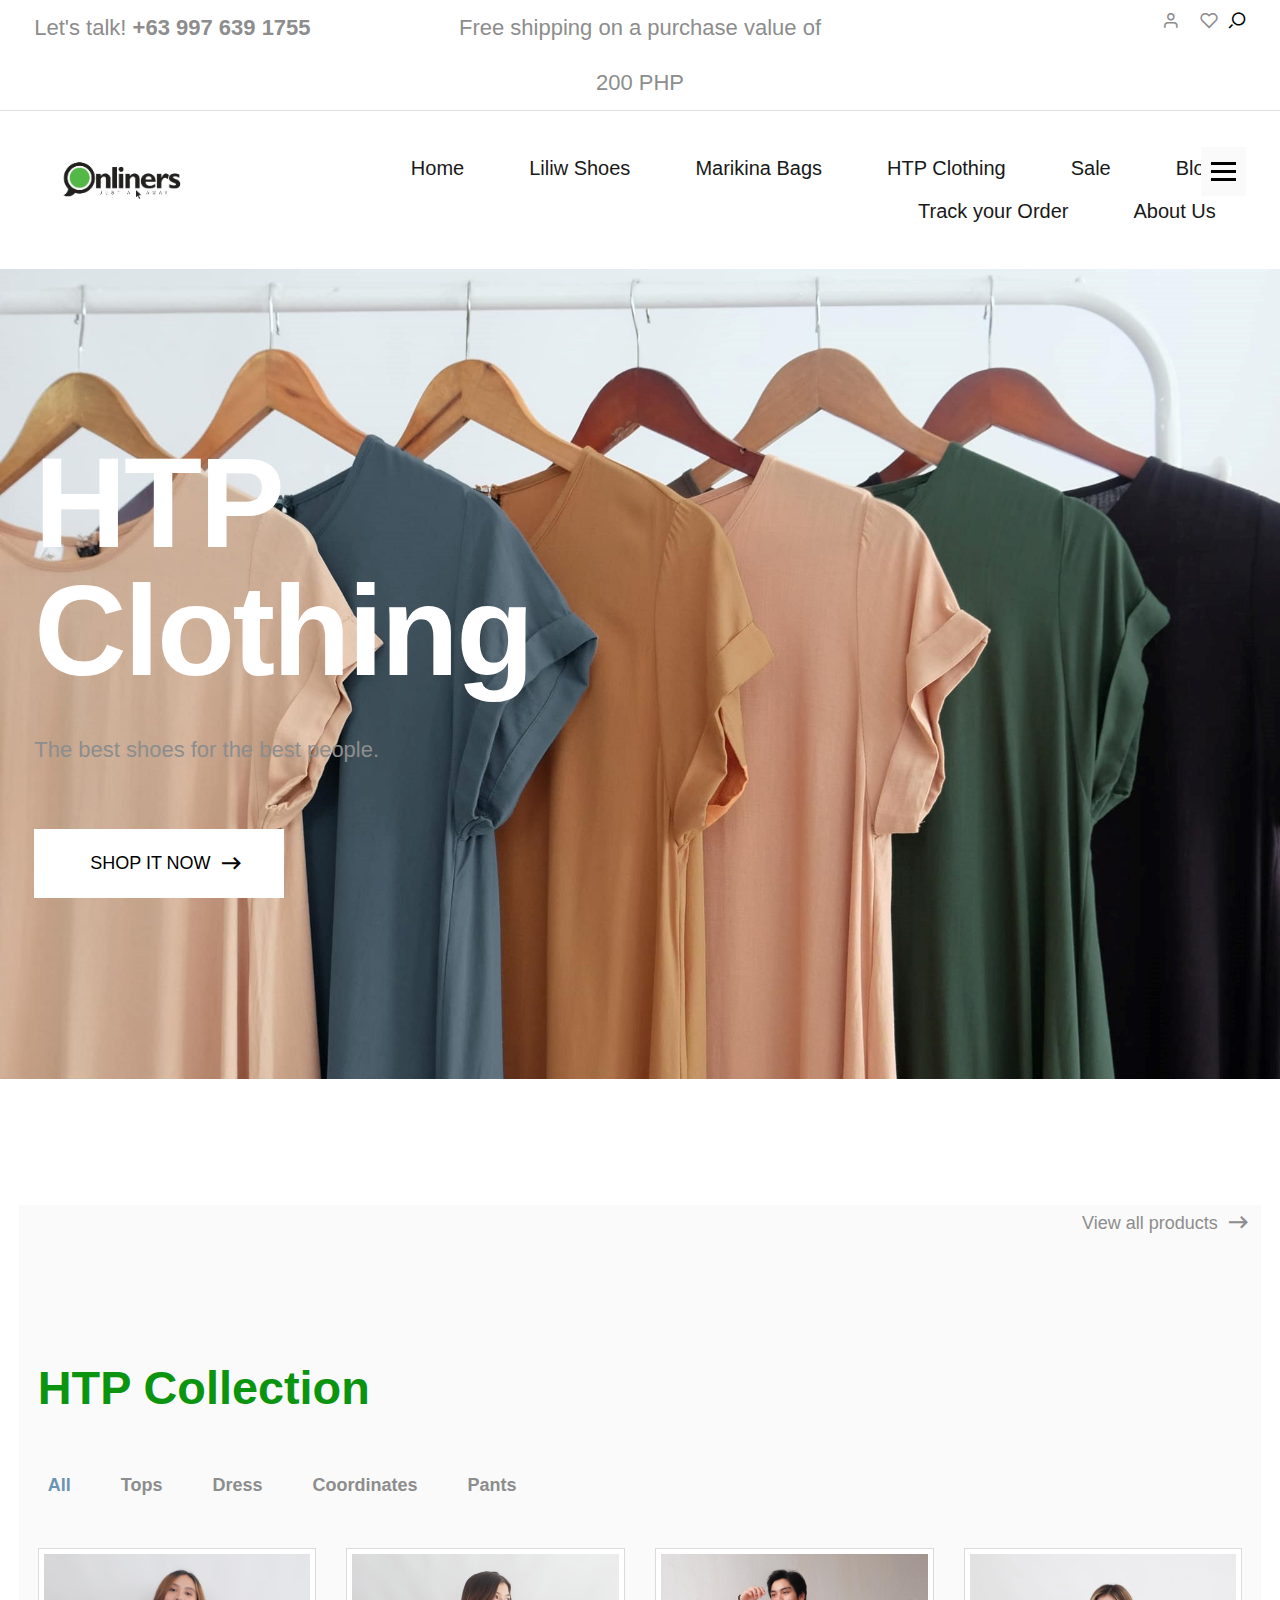
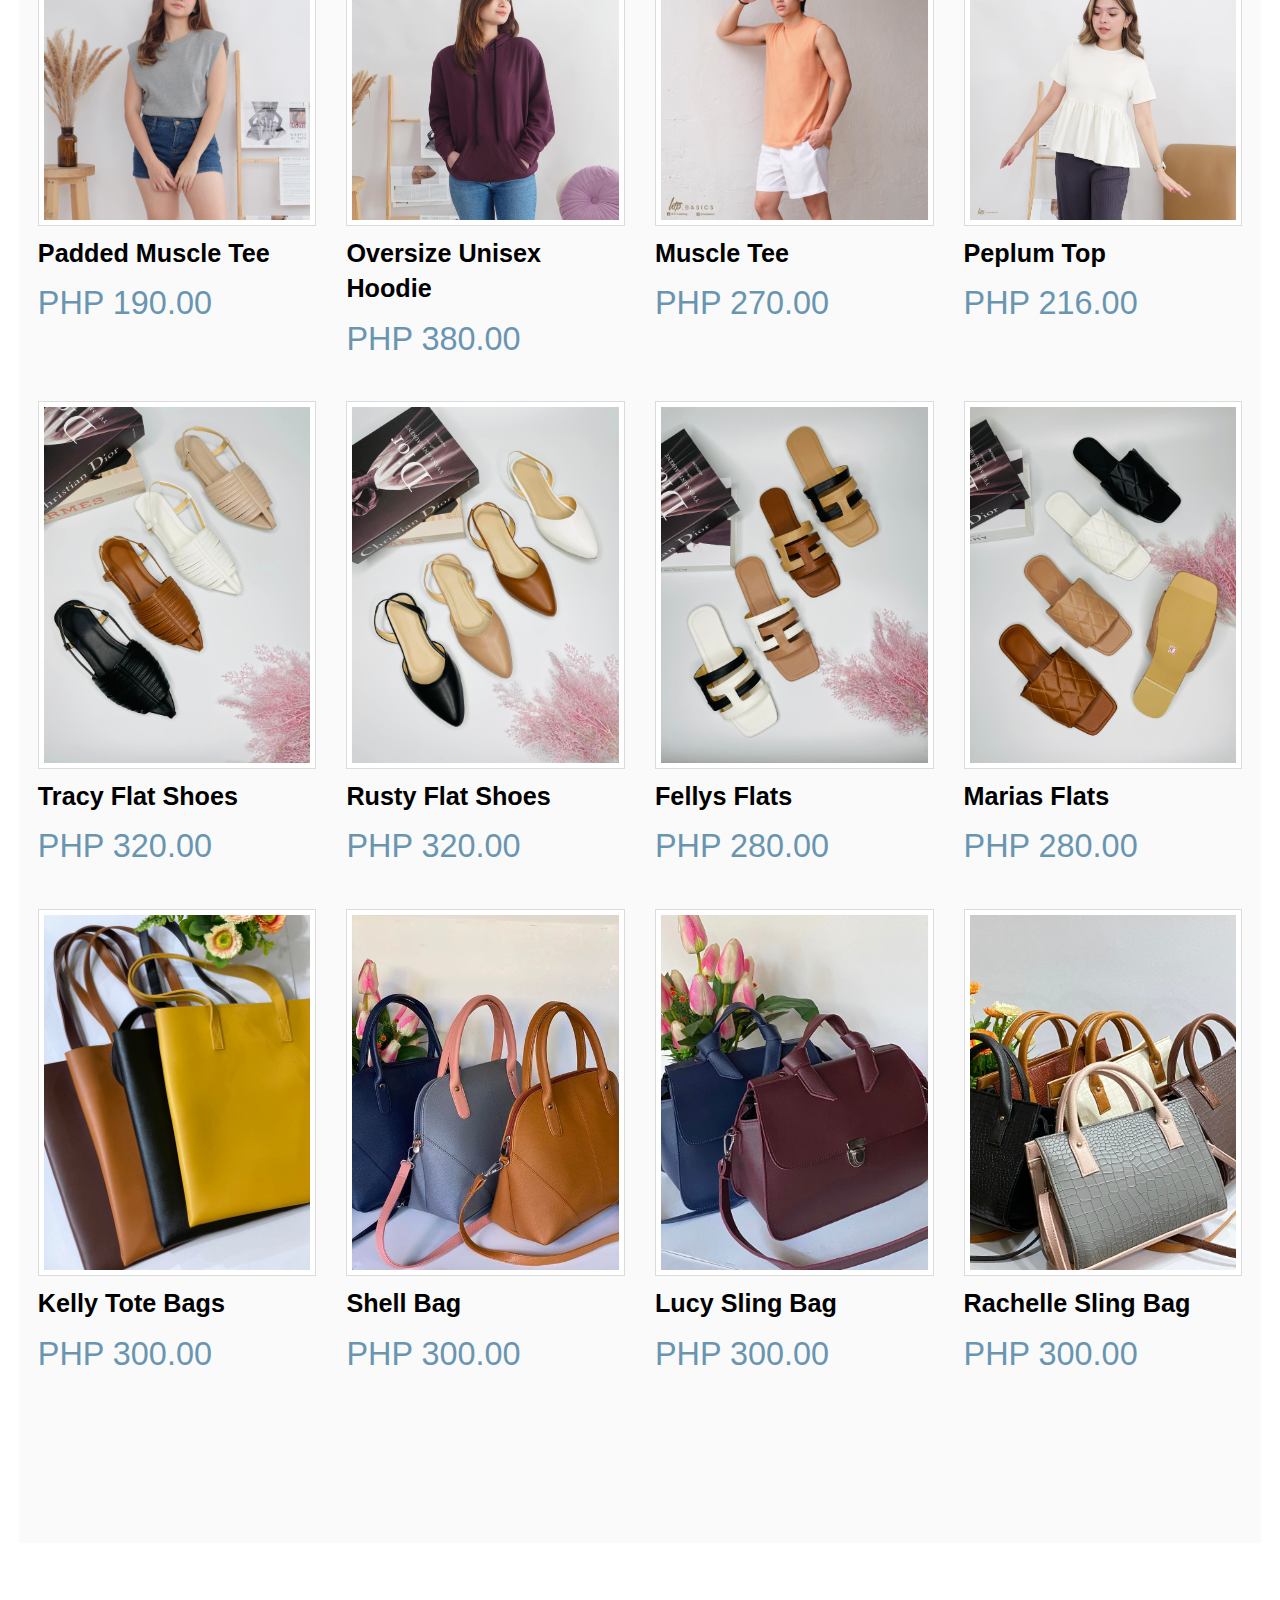
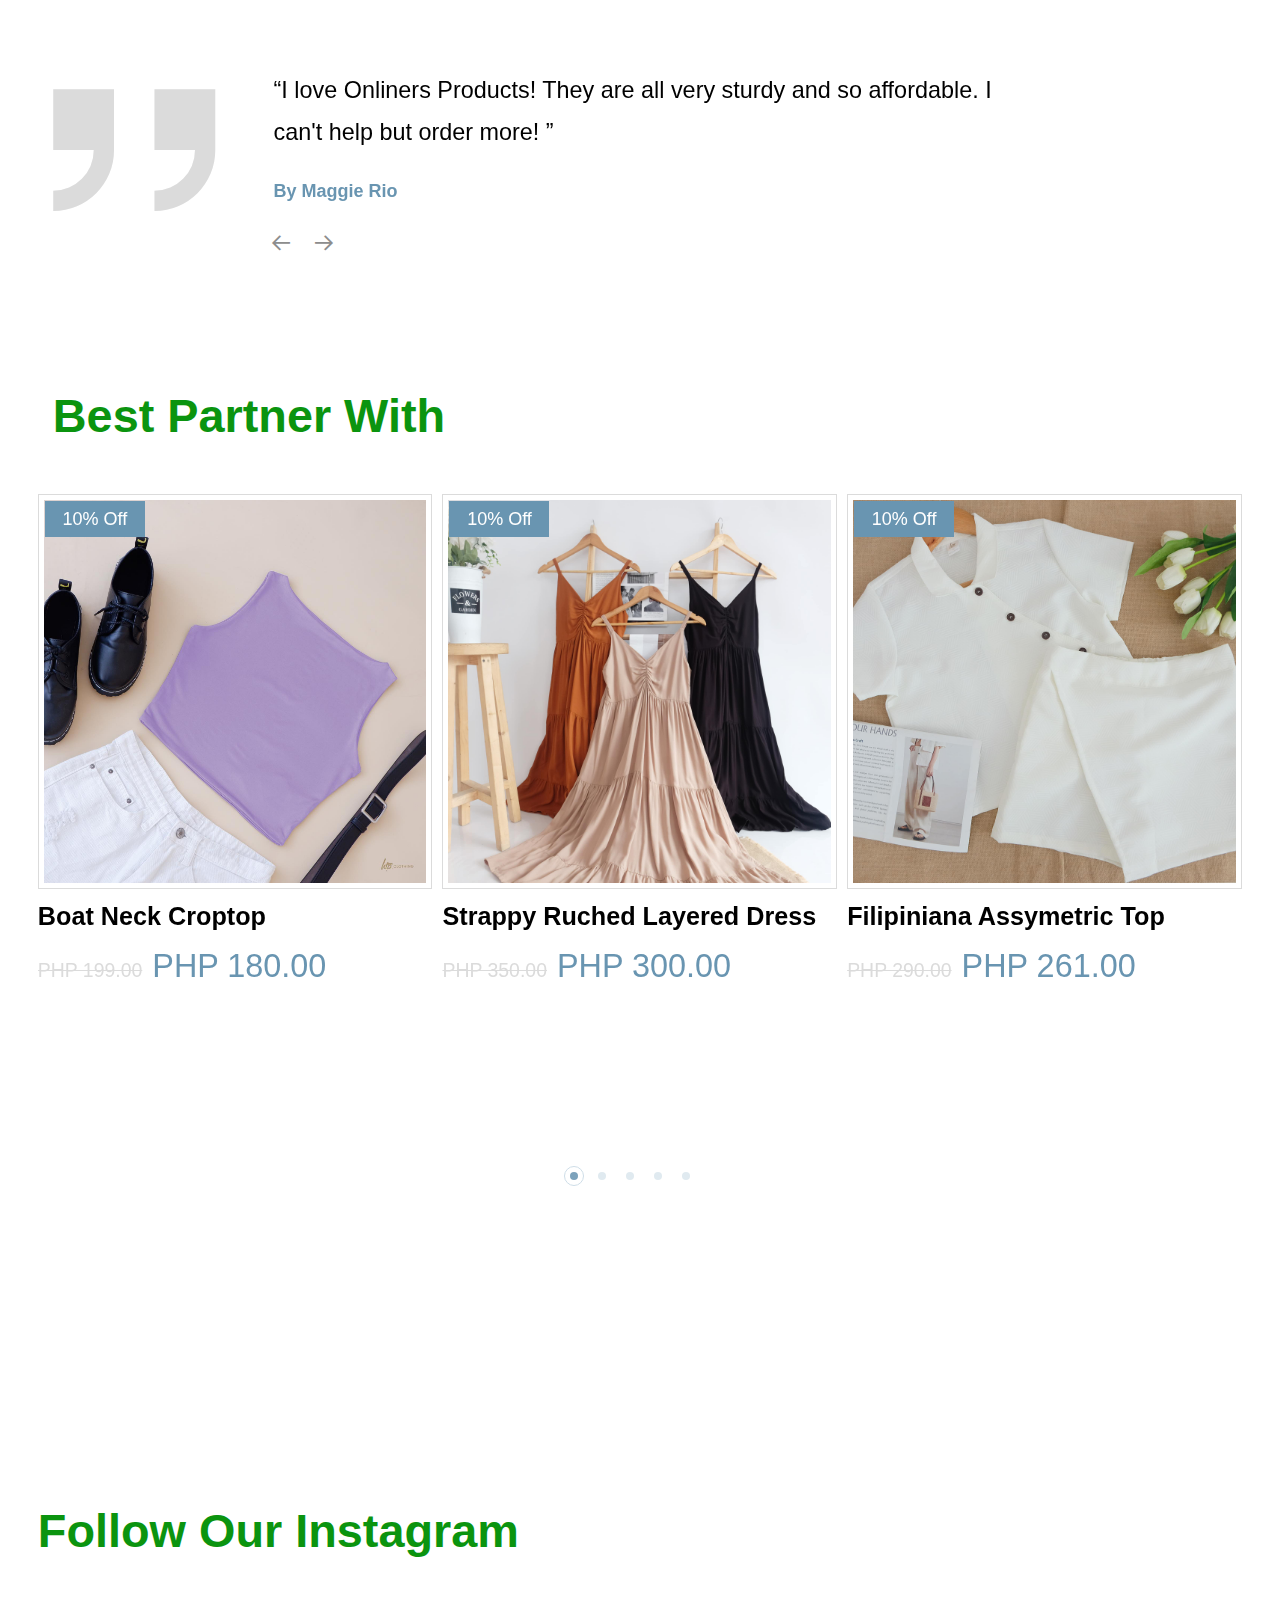
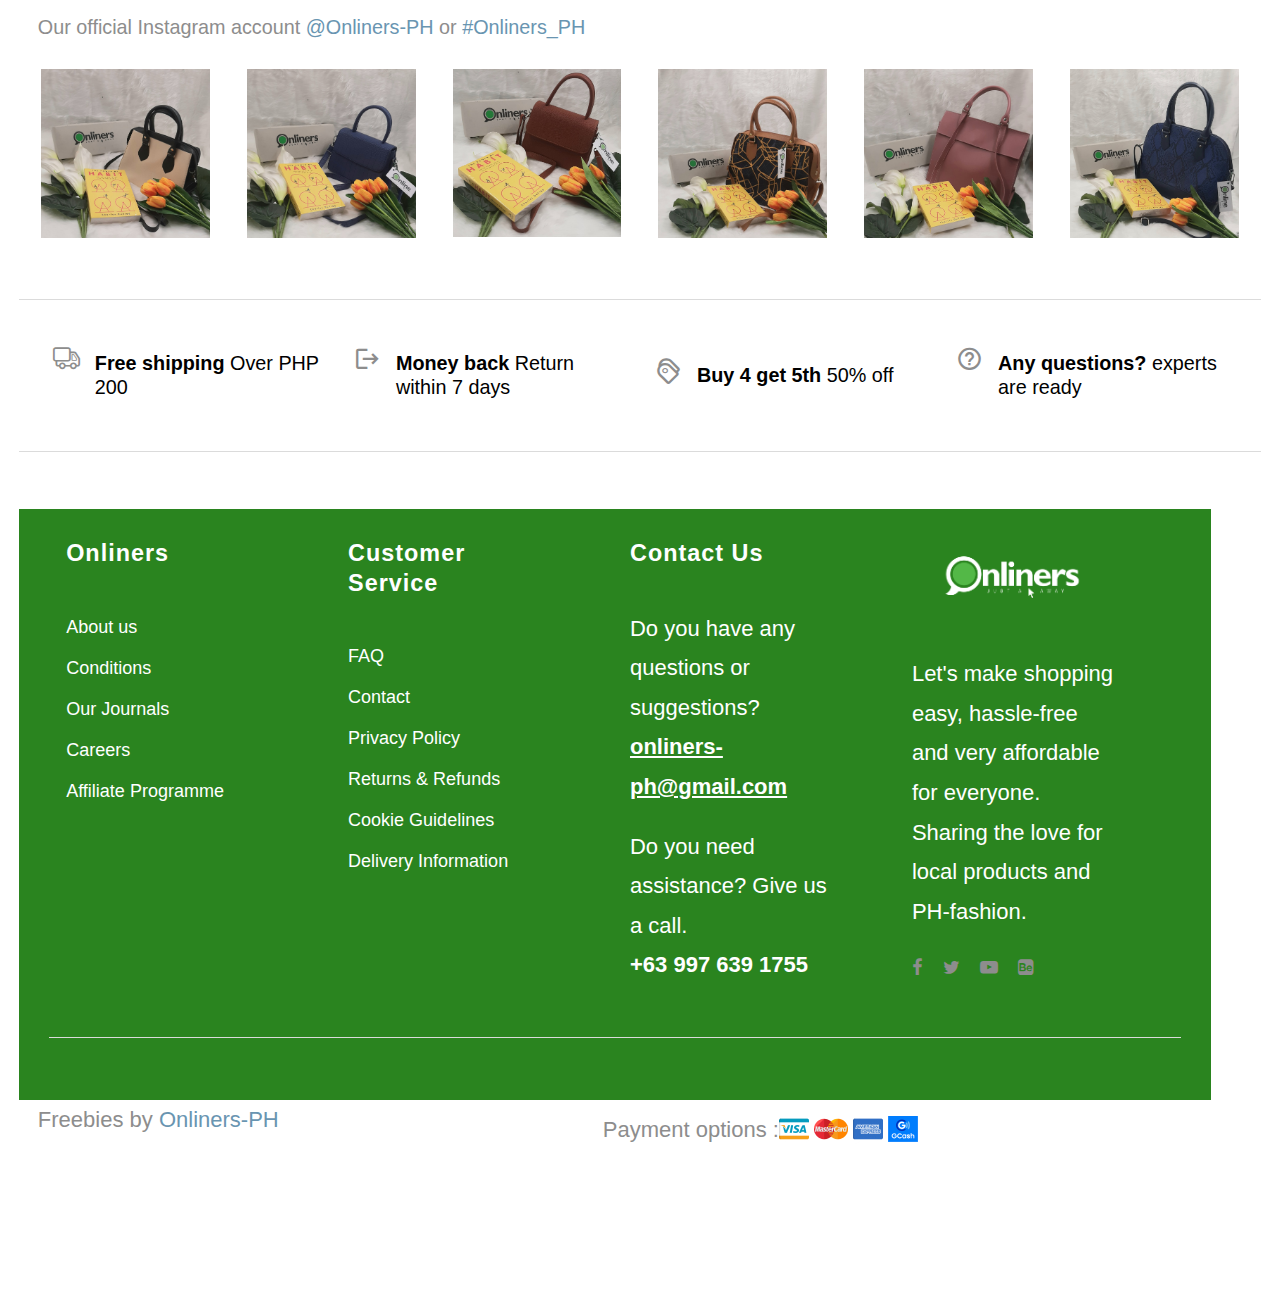
<file: htp.html>
<!DOCTYPE html>
<html lang="en">
  <head>
    <title>Onliners-PH</title>
    <meta charset="utf-8">
    <meta http-equiv="X-UA-Compatible" content="IE=edge">
    <meta name="viewport" content="width=device-width, initial-scale=1.0">
    <meta name="format-detection" content="telephone=no">
    <meta name="apple-mobile-web-app-capable" content="yes">
    <meta name="author" content="">
    <meta name="keywords" content="">
    <meta name="description" content="">
    <link rel="stylesheet" type="text/css" href="css/normalize.css">
    <link rel="stylesheet" type="text/css" href="icomoon/icomoon.css">
    <link rel="stylesheet" type="text/css" href="css/vendor.css">
    <link rel="stylesheet" type="text/css" href="style.css">
    <!-- script ================================================== -->
    <script src="js/modernizr.js"></script>
  </head>
  <body>
    <div class="search-box">
      <div class="search-wrap">
        <div class="close-button">
          <i class="icon icon-close"></i>
        </div>
        <form id="search-form" class="text-center" action="" method="">
          <input type="text" class="search-input" placeholder="Search..." />
          <i class="icon icon-search"></i>
        </form>
      </div>
    </div>
    <header id="header">
      <div id="header-wrap">
        <nav class="secondary-nav border-bottom">
          <div class="container">
            <div class="row">
              <div class="col-md-4 col-sm-12">
                <div class="header-contact">
                  <p>Let's talk! <strong>+63 997 639 1755</strong>
                  </p>
                </div>
              </div>
              <div class="col-md-4 col-sm-6">
                <div class="shipping-purchase text-center">
                  <p>Free shipping on a purchase value of 200 PHP</p>
                </div>
              </div>
              <div class="col-md-4 col-sm-6">
                <div class="user-items">
                  <ul class="d-flex justify-content-end list-unstyled">
                    <li>
                      <a href="sign-in.html">
                        <i class="icon icon-user"></i>
                      </a>
                    </li>
                    <li>
                      <a href="cart.html">
                        <i class="icon icon-clipboard"></i>
                      </a>
                    </li>
                    <li>
                      <a href="#like">
                        <i class="icon icon-heart"></i>
                      </a>
                    </li>
                    <li class="user-items">
                      <i class="icon icon-search"></i>
                    </li>
                  </ul>
                </div>
              </div>
            </div>
          </div>
        </nav>
        <nav class="primary-nav padding-small">
          <div class="container">
            <div class="row d-flex">
              <div class="col-lg-2 col-md-2">
                <div class="main-logo">
                  <a href="index.html">
                    <img src="images/ONLINERS logo BLACK png.png" alt="logo">
                  </a>
                </div>
              </div>
              <div class="col-lg-10 col-md-10">
                <div class="navbar">
                  <div class="main-menu stellarnav">
                    <ul class="menu-list-2 list-unstyled">
                      <li class="menu-item active">

                        <li class="menu-item">

                          <a href="index.html"class="item-anchor" data-effect="Liliw">Home</a>
                        </li>
                       <li class="menu-item">
                         <a href="liliw.html"class="item-anchor" data-effect="Liliw">Liliw Shoes</a>
                       </li>
                       <li class="menu-item">
                         <a href="marikina-bag.html" class="item-anchor" data-effect="Marikina">Marikina Bags</a>
                       </li>
                       <li class="menu-item">
                         <a href="htp.html" class="item-anchor" data-effect="clothing">HTP Clothing</a>
                       </li>
                       <li class="menu-item">
                         <a href="#sale" class="item-anchor" data-effect="Sale">Sale</a>
                       </li>
                       <li class="menu-item">
                         <a href="#blog" class="item-anchor" data-effect="Blog">Blog</a>
                       </li>
                       <li class="menu-item">
                         <a href="#blog" class="item-anchor" data-effect="Blog">Track your Order</a>
                       </li>
                       <li class="menu-item">
                         <a href="about.html" class="item-anchor" data-effect="about">About Us</a>
                       </li>
                    </ul>
                    <div class="hamburger">
                      <span class="bar"></span>
                      <span class="bar"></span>
                      <span class="bar"></span>
                    </div>
                  </div>
                </div>
              </div>
            </div>
          </div>
        </nav>
      </div>
    </header>
    <section id="billboard" class="overflow-hidden">
      <div class="button-container d-flex justify-content-between align-items-center">
        <button class="button-prev">
          <i class="icon icon-chevron-left"></i>
        </button>
        <button class="button-next">
          <i class="icon icon-chevron-right"></i>
        </button>
      </div>
      <div class="swiper main-swiper">
        <div class="swiper-wrapper">
          <div class="swiper-slide" style="background-image: url('images/banner-htp.jpg');background-repeat: no-repeat;background-size: cover;">
            <div class="banner-content">
              <div class="container">
                <div class="row">
                  <div class="col-md-6">
                      <h2 class="banner-title">HTP Clothing</h2>
                      <p>The best shoes for the best people.</p>
                      <div class="btn-wrap">
                        <a href="#" class="btn btn-light btn-medium d-flex align-items-center" tabindex="0">Shop it now <i class="icon icon-arrow-io"></i>
                        </a>
                      </div>
                  </div>
                </div>
              </div>
            </div>
          </div>
        
        </div>
      </div>
      <div class="swiper-pagination"></div>
    </section>
    <section id="featured-products" class="product-store padding-large">
      <div class="container">
        <div class="row">
          <div class="btn-wrap align-right">
            <a href="#" class="d-flex align-items-center">View all products <i class="icon icon icon-arrow-io"></i>
            </a>
          </div>
          
    <section id="selling-products" class="product-store bg-light-grey padding-large">
      <div class="container">
        <div class="row">
          <div class="section-header">
            <h2 class="section-title">HTP Collection</h2>
          </div>
          <ul class="tabs list-unstyled">
            <li data-tab-target="#all" class="active tab">All</li>
            <li data-tab-target="#shoes" class="tab">Tops</li>
            <li data-tab-target="#tshirts" class="tab">Dress</li>
            <li data-tab-target="#pants" class="tab">Coordinates</li>
            <li data-tab-target="#hoodie" class="tab">Pants</li>
          </ul>
          
          <!-----All------>
          <div class="tab-content">
            <div id="all" data-tab-content class="active">
              <div class="row d-flex flex-wrap">
                <div class="product-item col-lg-3 col-md-6 col-sm-6">
                  <div class="image-holder">
                    <img src="images/selling-products1.jpg" alt="Books" class="product-image">
                  </div>
                  <div class="product-detail">
                    <h3 class="product-title">
                      <a href="#">Padded Muscle Tee</a>
                    </h3>
                    <div class="item-price text-primary">PHP 190.00</div>
                  </div>
                </div>
                <div class="product-item col-lg-3 col-md-6 col-sm-6">
                  <div class="image-holder">
                    <img src="images/selling-products2.jpg" alt="Books" class="product-image">
                  </div>
                  <div class="product-detail">
                    <h3 class="product-title">
                      <a href="#">Oversize Unisex Hoodie</a>
                    </h3>
                    <div class="item-price text-primary">PHP 380.00</div>
                  </div>
                </div>
                <div class="product-item col-lg-3 col-md-6 col-sm-6">
                  <div class="image-holder">
                    <img src="images/selling-products3.jpg" alt="Books" class="product-image">
                  </div>
                  <div class="product-detail">
                    <h3 class="product-title">
                      <a href="#">Muscle Tee</a>
                    </h3>
                    <div class="item-price text-primary">PHP 270.00</div>
                  </div>
                </div>
                <div class="product-item col-lg-3 col-md-6 col-sm-6">
                  <div class="image-holder">
                    <img src="images/selling-products4.jpg" alt="Books" class="product-image">
                  </div>
                  <div class="product-detail">
                    <h3 class="product-title">
                      <a href="#">Peplum Top</a>
                    </h3>
                    <div class="item-price text-primary">PHP 216.00</div>
                  </div>
                </div>
                <div class="product-item col-lg-3 col-md-6 col-sm-6">
                  <div class="image-holder">
                    <img src="images/selling-products5.jpg" alt="Books" class="product-image">
                  </div>
                  <div class="product-detail">
                    <h3 class="product-title">
                      <a href="#">Tracy Flat Shoes</a>
                    </h3>
                    <div class="item-price text-primary">PHP 320.00</div>
                  </div>
                </div>
                <div class="product-item col-lg-3 col-md-6 col-sm-6">
                  <div class="image-holder">
                    <img src="images/selling-products6.jpg" alt="Books" class="product-image">
                  </div>
                  <div class="product-detail">
                    <h3 class="product-title">
                      <a href="#">Rusty Flat Shoes</a>
                    </h3>
                    <div class="item-price text-primary">PHP 320.00</div>
                  </div>
                </div>
                <div class="product-item col-lg-3 col-md-6 col-sm-6">
                  <div class="image-holder">
                    <img src="images/selling-products7.jpg" alt="Books" class="product-image">
                  </div>
                  <div class="product-detail">
                    <h3 class="product-title">
                      <a href="#">Fellys Flats</a>
                    </h3>
                    <div class="item-price text-primary">PHP 280.00</div>
                  </div>
                </div>
                <div class="product-item col-lg-3 col-md-6 col-sm-6">
                  <div class="image-holder">
                    <img src="images/selling-products8.jpg" alt="Books" class="product-image">
                  </div>
                  <div class="product-detail">
                    <h3 class="product-title">
                      <a href="#">Marias Flats</a>
                    </h3>
                    <div class="item-price text-primary">PHP 280.00</div>
                  </div>
                </div>
                <div class="product-item col-lg-3 col-md-6 col-sm-6">
                  <div class="image-holder">
                    <img src="images/selling-products13.jpg" alt="Books" class="product-image">
                  </div>
                  <div class="product-detail">
                    <h3 class="product-title">
                      <a href="#">Kelly Tote Bags</a>
                    </h3>
                    <div class="item-price text-primary">PHP 300.00</div>
                  </div>
                </div>
                <div class="product-item col-lg-3 col-md-6 col-sm-6">
                  <div class="image-holder">
                    <img src="images/selling-products14.jpg" alt="Books" class="product-image">
                  </div>
                  <div class="product-detail">
                    <h3 class="product-title">
                      <a href="#">Shell Bag</a>
                    </h3>
                    <div class="item-price text-primary">PHP 300.00</div>
                  </div>
                </div>
                <div class="product-item col-lg-3 col-md-6 col-sm-6">
                  <div class="image-holder">
                    <img src="images/selling-products15.jpg" alt="Books" class="product-image">
                  </div>
                  <div class="product-detail">
                    <h3 class="product-title">
                      <a href="#">Lucy Sling bag</a>
                    </h3>
                    <div class="item-price text-primary">PHP 300.00</div>
                  </div>
                </div>
                <div class="product-item col-lg-3 col-md-6 col-sm-6">
                  <div class="image-holder">
                    <img src="images/selling-products16.jpg" alt="Books" class="product-image">
                  </div>
                  <div class="product-detail">
                    <h3 class="product-title">
                      <a href="#">Rachelle Sling Bag</a>
                    </h3>
                    <div class="item-price text-primary">PHP 300.00</div>
                  </div>
                </div>
              </div>
            </div>
            <div id="shoes" data-tab-content>
              <div class="row d-flex flex-wrap">
                <div class="product-item col-lg-3 col-md-6 col-sm-6">
                  <div class="image-holder">
                    <img src="images/selling-products13.jpg" alt="Books" class="product-image">
                  </div>
                  <div class="product-detail">
                    <h3 class="product-title">
                      <a href="#">Kelly Tote Bag</a>
                    </h3>
                    <div class="item-price text-primary">PHP 300.00</div>
                  </div>
                </div>
                <div class="product-item col-lg-3 col-md-6 col-sm-6">
                  <div class="image-holder">
                    <img src="images/selling-products14.jpg" alt="Books" class="product-image">
                  </div>
                  <div class="product-detail">
                    <h3 class="product-title">
                      <a href="#">Shell Bag </a>
                    </h3>
                    <div class="item-price text-primary">PHP 300.00</div>
                  </div>
                </div>
                <div class="product-item col-lg-3 col-md-6 col-sm-6">
                  <div class="image-holder">
                    <img src="images/selling-products15.jpg" alt="Books" class="product-image">
                  </div>
                  <div class="product-detail">
                    <h3 class="product-title">
                      <a href="#">Lucy Sling Bag </a>
                    </h3>
                    <div class="item-price text-primary">PHP 300.00</div>
                  </div>
                </div>
                <div class="product-item col-lg-3 col-md-6 col-sm-6">
                  <div class="image-holder">
                    <img src="images/selling-products16.jpg" alt="Books" class="product-image">
                  </div>
                  <div class="product-detail">
                    <h3 class="product-title">
                      <a href="#">Rachelle Sling Bag</a>
                    </h3>
                    <div class="item-price text-primary">PHP 300.00</div>
                  </div>
                </div>
              </div>
            </div>
            <div id="tshirts" data-tab-content>
              <div class="row d-flex flex-wrap">
                <div class="product-item col-lg-3 col-md-6 col-sm-6">
                  <div class="image-holder">
                    <img src="images/selling-products88.jpg" alt="Books" class="product-image">
                  </div>
                  <div class="product-detail">
                    <h3 class="product-title">
                      <a href="#">Ana Flats Shoes</a>
                    </h3>
                    <div class="item-price text-primary">PHP 300.00</div>
                  </div>
                </div>
                <div class="product-item col-lg-3 col-md-6 col-sm-6">
                  <div class="image-holder">
                    <img src="images/selling-products888.jpg" alt="Books" class="product-image">
                  </div>
                  <div class="product-detail">
                    <h3 class="product-title">
                      <a href="#">Jopay Flats Shoes</a>
                    </h3>
                    <div class="item-price text-primary">PHP 300.00</div>
                  </div>
                </div>
                <div class="product-item col-lg-3 col-md-6 col-sm-6">
                  <div class="image-holder">
                    <img src="images/selling-products99.jpg" alt="Books" class="product-image">
                  </div>
                  <div class="product-detail">
                    <h3 class="product-title">
                      <a href="#">Danica Flat Shoes</a>
                    </h3>
                    <div class="item-price text-primary">PHP 300.00</div>
                  </div>
                </div>
                <div class="product-item col-lg-3 col-md-6 col-sm-6">
                  <div class="image-holder">
                    <img src="images/selling-products999.jpg" alt="Books" class="product-image">
                  </div>
                  <div class="product-detail">
                    <h3 class="product-title">
                      <a href="#">Camille Flat Shoes</a>
                    </h3>
                    <div class="item-price text-primary">PHP 300.00</div>
                  </div>
                </div>
              </div>
            </div>
            <div id="pants" data-tab-content>
              <div class="row d-flex flex-wrap">
                <div class="product-item col-lg-3 col-md-6 col-sm-6">
                  <div class="image-holder">
                    <img src="images/selling-tops1.jpg" alt="Books" class="product-image">
                  </div>
                  <div class="product-detail">
                    <h3 class="product-title">
                      <a href="#">Cotton Muscle Tee</a>
                    </h3>
                    <div class="item-price text-primary">PHP 270.00</div>
                  </div>
                </div>
                <div class="product-item col-lg-3 col-md-6 col-sm-6">
                  <div class="image-holder">
                    <img src="images/selling-tops2.jpg" alt="Books" class="product-image">
                  </div>
                  <div class="product-detail">
                    <h3 class="product-title">
                      <a href="#">Premium Croptop</a>
                    </h3>
                    <div class="item-price text-primary">PHP 280.00</div>
                  </div>
                </div>
                <div class="product-item col-lg-3 col-md-6 col-sm-6">
                  <div class="image-holder">
                    <img src="images/selling-tops3.jpg" alt="Books" class="product-image">
                  </div>
                  <div class="product-detail">
                    <h3 class="product-title">
                      <a href="#">Ultra Smooth Premium</a>
                    </h3>
                    <div class="item-price text-primary">PHP 290.00</div>
                  </div>
                </div>
                <div class="product-item col-lg-3 col-md-6 col-sm-6">
                  <div class="image-holder">
                    <img src="images/selling-tops4.jpg" alt="Books" class="product-image">
                  </div>
                  <div class="product-detail">
                    <h3 class="product-title">
                      <a href="#">Loose Tops</a>
                    </h3>
                    <div class="item-price text-primary">PHP 200.00</div>
                  </div>
                </div>
              </div>
            </div>
            <div id="hoodie" data-tab-content>
              <div class="row d-flex flex-wrap">
                <div class="product-item col-lg-3 col-md-6 col-sm-6">
                  <div class="image-holder">
                    <img src="images/selling-dress1.jpg" alt="Books" class="product-image">
                  </div>
                  <div class="product-detail">
                    <h3 class="product-title">
                      <a href="#">Stripe Dress</a>
                    </h3>
                    <div class="item-price text-primary">PHP 270.00</div>
                  </div>
                </div>
                <div class="product-item col-lg-3 col-md-6 col-sm-6">
                  <div class="image-holder">
                    <img src="images/selling-dress2.jpg" alt="Books" class="product-image">
                  </div>
                  <div class="product-detail">
                    <h3 class="product-title">
                      <a href="#">Linen Dress</a>
                    </h3>
                    <div class="item-price text-primary">PHP 360.00</div>
                  </div>
                </div>
                <div class="product-item col-lg-3 col-md-6 col-sm-6">
                  <div class="image-holder">
                    <img src="images/selling-dress3.jpg" alt="Books" class="product-image">
                  </div>
                  <div class="product-detail">
                    <h3 class="product-title">
                      <a href="#">Maxi Linen Dress</a>
                    </h3>
                    <div class="item-price text-primary">PHP 440.00</div>
                  </div>
                </div>
              </div>
            </div>
            <div id="outer" data-tab-content>
              <div class="row d-flex flex-wrap">
                <div class="product-item col-lg-3 col-md-6 col-sm-6">
                  <div class="image-holder">
                    <img src="images/selling-products3.jpg" alt="Books" class="product-image">
                  </div>
                  <div class="product-detail">
                    <h3 class="product-title">
                      <a href="#">Silk White Shirt</a>
                    </h3>
                    <div class="item-price text-primary">$ 35.00</div>
                  </div>
                </div>
                <div class="product-item col-lg-3 col-md-6 col-sm-6">
                  <div class="image-holder">
                    <img src="images/selling-products4.jpg" alt="Books" class="product-image">
                  </div>
                  <div class="product-detail">
                    <h3 class="product-title">
                      <a href="#">Grunge Hoodie</a>
                    </h3>
                    <div class="item-price text-primary">$ 30.00</div>
                  </div>
                </div>
                <div class="product-item col-lg-3 col-md-6 col-sm-6">
                  <div class="image-holder">
                    <img src="images/selling-products6.jpg" alt="Books" class="product-image">
                  </div>
                  <div class="product-detail">
                    <h3 class="product-title">
                      <a href="#">Grey Check Coat</a>
                    </h3>
                    <div class="item-price text-primary">$ 30.00</div>
                  </div>
                </div>
                <div class="product-item col-lg-3 col-md-6 col-sm-6">
                  <div class="image-holder">
                    <img src="images/selling-products7.jpg" alt="Books" class="product-image">
                  </div>
                  <div class="product-detail">
                    <h3 class="product-title">
                      <a href="#">Long Sleeve T-shirt</a>
                    </h3>
                    <div class="item-price text-primary">$ 40.00</div>
                  </div>
                </div>
              </div>
            </div>
            <div id="jackets" data-tab-content>
              <div class="row d-flex flex-wrap">
                <div class="product-item col-lg-3 col-md-6 col-sm-6">
                  <div class="image-holder">
                    <img src="images/selling-products5.jpg" alt="Books" class="product-image">
                  </div>
                  <div class="product-detail">
                    <h3 class="product-title">
                      <a href="#">Full Sleeve Jeans Jacket</a>
                    </h3>
                    <div class="item-price text-primary">$40.00</div>
                  </div>
                </div>
                <div class="product-item col-lg-3 col-md-6 col-sm-6">
                  <div class="image-holder">
                    <img src="images/selling-products2.jpg" alt="Books" class="product-image">
                  </div>
                  <div class="product-detail">
                    <h3 class="product-title">
                      <a href="#">Stylish Grey Coat</a>
                    </h3>
                    <div class="item-price text-primary">$35.00</div>
                  </div>
                </div>
                <div class="product-item col-lg-3 col-md-6 col-sm-6">
                  <div class="image-holder">
                    <img src="images/selling-products6.jpg" alt="Books" class="product-image">
                  </div>
                  <div class="product-detail">
                    <h3 class="product-title">
                      <a href="#">Grey Check Coat</a>
                    </h3>
                    <div class="item-price text-primary">$35.00</div>
                  </div>
                </div>
              </div>
            </div>
            <div id="accessories" data-tab-content>
              <div class="row d-flex flex-wrap">
                <div class="product-item col-lg-3 col-md-6 col-sm-6">
                  <div class="image-holder">
                    <img src="images/selling-products19.jpg" alt="Books" class="product-image">
                  </div>
                  <div class="product-detail">
                    <h3 class="product-title">
                      <a href="#">Stylish Women Bag</a>
                    </h3>
                    <div class="item-price text-primary">$35.00</div>
                  </div>
                </div>
                <div class="product-item col-lg-3 col-md-6 col-sm-6">
                  <div class="image-holder">
                    <img src="images/selling-products20.jpg" alt="Books" class="product-image">
                  </div>
                  <div class="product-detail">
                    <h3 class="product-title">
                      <a href="#">Stylish Gadgets</a>
                    </h3>
                    <div class="item-price text-primary">$30.00</div>
                  </div>
                </div>
              </div>
            </div>
          </div>
        </div>
      </div>
    </section>
    <section id="testimonials" class="padding-large no-padding-bottom">
      <div class="container">
        <div class="reviews-content">
          <div class="row d-flex flex-wrap">
            <div class="col-md-2">
              <div class="review-icon">
                <i class="icon icon-right-quote"></i>
              </div>
            </div>
            <div class="col-md-8">
              <div class="swiper testimonial-swiper overflow-hidden">
                <div class="swiper-wrapper">
                  <div class="swiper-slide">
                    <div class="testimonial-detail">
                      <p>“I love Onliners Products! They are all very sturdy and so affordable. I can't help but order more! ”</p>
                      <div class="author-detail">
                        <div class="name">By Maggie Rio</div>
                      </div>
                    </div>
                  </div>
                  <div class="swiper-slide">
                    <div class="testimonial-detail">
                      <p>“My mother loved my gift to her. Thank you Onliners for the best Customer Assistance. She loves more of your Bags. ”</p>
                      <div class="author-detail">
                        <div class="name">By John Smith</div>
                      </div>
                    </div>
                  </div>
                </div>
              </div>
              <div class="swiper-arrows">
                <button class="prev-button">
                  <i class="icon icon-arrow-left"></i>
                </button>
                <button class="next-button">
                  <i class="icon icon-arrow-right"></i>
                </button>
              </div>
            </div>
          </div>
        </div>
      </div>
    </section>
    <section id="flash-sales" class="product-store padding-large">
      
      <div class="container">
        <div class="section-header">
          <h2 class="section-title">Best Partner With</h2>
        </div>
        <div class="row">
          <div class="swiper product-swiper flash-sales overflow-hidden">
            <div class="swiper-wrapper">
              <div class="swiper-slide">
                <div class="product-item">
                  <img src="images/selling-products9.jpg" alt="Books" class="product-image">
                  <div class="discount">10% Off</div>
                  <div class="product-detail">
                    <h3 class="product-title">
                      <a href="#">Boat neck Croptop</a>
                    </h3>
                    <div class="item-price text-primary">
                      <del class="prev-price">PHP 199.00</del>PHP 180.00
                    </div>
                  </div>
                </div>
              </div>
              <div class="swiper-slide">
                <div class="product-item">
                  <img src="images/selling-products10.jpg" alt="Books" class="product-image">
                  <div class="discount">10% Off</div>
                  <div class="product-detail">
                    <h3 class="product-title">
                      <a href="#">Strappy Ruched Layered Dress</a>
                    </h3>
                    <div class="item-price text-primary">
                      <del class="prev-price">PHP 350.00</del>PHP 300.00
                    </div>
                  </div>
                </div>
              </div>
              <div class="swiper-slide">
                <div class="product-item">
                  <img src="images/selling-products11.jpg" alt="Books" class="product-image">
                  <div class="discount">10% Off</div>
                  <div class="product-detail">
                    <h3 class="product-title">
                      <a href="#">Filipiniana Assymetric Top</a>
                    </h3>
                    <div class="item-price text-primary">
                      <del class="prev-price">PHP 290.00</del>PHP 261.00
                    </div>
                  </div>
                </div>
              </div>
              <div class="swiper-slide">
                <div class="product-item">
                  <img src="images/selling-products12.jpg" alt="Books" class="product-image">
                  <div class="discount">10% Off</div>
                  <div class="product-detail">
                    <h3 class="product-title">
                      <a href="#">Strappy Dress</a>
                    </h3>
                    <div class="item-price text-primary">
                      <del class="prev-price">PHP 299.00</del>PHP 270.00
                    </div>
                  </div>
                </div>
              </div>
              <div class="swiper-slide">
                <div class="product-item">
                  <img src="images/selling-products8.jpg" alt="Books" class="product-image">
                  <div class="discount">10% Off</div>
                  <div class="product-detail">
                    <h3 class="product-title">
                      <a href="#">Blue Jeans pant</a>
                    </h3>
                    <div class="item-price text-primary">
                      <del class="prev-price">$45.00</del>$35.00
                    </div>
                  </div>
                </div>
              </div>
            </div>

            <div class="swiper-pagination"></div>

      </div>
    </section>

    <section id="instagram" class="padding-large no-padding-bottom">
      <div class="container">
        <div class="row">
          <div class="section-header">
            <h2 class="section-title">Follow our instagram</h2>
          </div>
          <p>Our official Instagram account <a href="#">@Onliners-PH</a> or <a href="#">#Onliners_PH</a>
          </p>
          <div class="row d-flex flex-wrap justify-content-between">
            <div class="col-lg-2 col-md-4 col-sm-6">
              <figure class="zoom-effect">
                <img src="images/follow-1.jpg" alt="instagram" class="insta-image">
                <i class="icon icon-instagram"></i>
              </figure>
            </div>
            <div class="col-lg-2 col-md-4 col-sm-6">
              <figure class="zoom-effect">
                <img src="images/follow-2.jpg" alt="instagram" class="insta-image">
                <i class="icon icon-instagram"></i>
              </figure>
            </div>
            <div class="col-lg-2 col-md-4 col-sm-6">
              <figure class="zoom-effect">
                <img src="images/follow-3.jpg" alt="instagram" class="insta-image">
                <i class="icon icon-instagram"></i>
              </figure>
            </div>
            <div class="col-lg-2 col-md-4 col-sm-6">
              <figure class="zoom-effect">
                <img src="images/follow-4.jpg" alt="instagram" class="insta-image">
                <i class="icon icon-instagram"></i>
              </figure>
            </div>
            <div class="col-lg-2 col-md-4 col-sm-6">
              <figure class="zoom-effect">
                <img src="images/follow-5.jpg" alt="instagram" class="insta-image">
                <i class="icon icon-instagram"></i>
              </figure>
            </div>
            <div class="col-lg-2 col-md-4 col-sm-6">
              <figure class="zoom-effect">
                <img src="images/follow-6.jpg" alt="instagram" class="insta-image">
                <i class="icon icon-instagram"></i>
              </figure>
            </div>
          </div>
        </div>
      </div>
    </section>
    <section id="shipping-information">
      <hr>
      <div class="container">
        <div class="row d-flex flex-wrap align-items-center justify-content-between">
          <div class="col-md-3 col-sm-6">
            <div class="icon-box">
              <i class="icon icon-truck"></i>
              <h4 class="block-title">
                <strong>Free shipping</strong> Over PHP 200
              </h4>
            </div>
          </div>
          <div class="col-md-3 col-sm-6">
            <div class="icon-box">
              <i class="icon icon-return"></i>
              <h4 class="block-title">
                <strong>Money back</strong> Return within 7 days
              </h4>
            </div>
          </div>
          <div class="col-md-3 col-sm-6">
            <div class="icon-box">
              <i class="icon icon-tags1"></i>
              <h4 class="block-title">
                <strong>Buy 4 get 5th</strong> 50% off
              </h4>
            </div>
          </div>
          <div class="col-md-3 col-sm-6">
            <div class="icon-box">
              <i class="icon icon-help_outline"></i>
              <h4 class="block-title">
                <strong>Any questions?</strong> experts are ready
              </h4>
            </div>
          </div>
        </div>
      </div>
      <hr>
    </section>
    <footer id="footer">
      <div class="container">
        <div class="row">
          <div class="footer-menu-list">
            <div class="row d-flex flex-wrap justify-content-between">
              <div class="col-lg-3 col-md-6 col-sm-6">
                <div class="footer-menu">
                  <h5 class="widget-title">Onliners</h5>
                  <ul class="menu-list list-unstyled">
                    <li class="menu-item">
                      <a href="#">About us</a>
                    </li>
                    <li class="menu-item">
                      <a href="#">Conditions </a>
                    </li>
                    <li class="menu-item">
                      <a href="#">Our Journals</a>
                    </li>
                    <li class="menu-item">
                      <a href="#">Careers</a>
                    </li>
                    <li class="menu-item">
                      <a href="#">Affiliate Programme</a>
                    </li>

                  </ul>
                </div>
              </div>
              <div class="col-lg-3 col-md-6 col-sm-6">
                <div class="footer-menu">
                  <h5 class="widget-title">Customer Service</h5>
                  <ul class="menu-list list-unstyled">
                    <li class="menu-item">
                      <a href="#">FAQ</a>
                    </li>
                    <li class="menu-item">
                      <a href="#">Contact</a>
                    </li>
                    <li class="menu-item">
                      <a href="#">Privacy Policy</a>
                    </li>
                    <li class="menu-item">
                      <a href="#">Returns & Refunds</a>
                    </li>
                    <li class="menu-item">
                      <a href="#">Cookie Guidelines</a>
                    </li>
                    <li class="menu-item">
                      <a href="#">Delivery Information</a>
                    </li>
                  </ul>
                </div>
              </div>
              <div class="col-lg-3 col-md-6 col-sm-6">
                <div class="footer-menu">
                  <h5 class="widget-title">Contact Us</h5>
                  <p>Do you have any questions or suggestions? 
                    <br /> <a href="#" class="email">onliners-ph@gmail.com</a>
                  </p>
                  <p>Do you need assistance? Give us a call. <br>
                    <strong>+63 997 639 1755</strong>
                  </p>
                </div>
              </div>
              <div class="col-lg-3 col-md-6 col-sm-6">
                <div class="footer-menu">
                  <h5 class="widget-title"><img src="images/ONLINERS logo WHITE png.png" alt="logo"></h5>
                  <p>Let's make shopping easy, hassle-free and very affordable for everyone. Sharing the love for local products and PH-fashion.</p>
                  <div class="social-links">
                    <ul class="d-flex list-unstyled">
                      <li>
                        <a href="#">
                          <i class="icon icon-facebook"></i>
                        </a>
                      </li>
                      <li>
                        <a href="#">
                          <i class="icon icon-twitter"></i>
                        </a>
                      </li>
                      <li>
                        <a href="#">
                          <i class="icon icon-youtube-play"></i>
                        </a>
                      </li>
                      <li>
                        <a href="#">
                          <i class="icon icon-behance-square"></i>
                        </a>
                      </li>
                    </ul>
                  </div>
                </div>
              </div>
            </div>
          </div>
        </div>
      </div>
      <hr>
    </footer>
    <div id="footer-bottom">
      <div class="container">
        <div class="row d-flex flex-wrap justify-content-between">
          <div class="copyright">
            <p>Freebies by <a href="https://www.facebook.com/YourOL">Onliners-PH</a>
            </p>
          </div>
          <div class="payment-method">
            <p>Payment options :</p>
            <div class="card-wrap">
              <img src="images/visa-icon.jpg" alt="visa">
              <img src="images/mastercard.png" alt="mastercard">
              <img src="images/american-express.jpg" alt="american-express">
              <img src="images/gcash.png" alt="american-express">
            </div>
          </div>
        </div>
      </div>
    </div>
    <script src="js/jquery-1.11.0.min.js"></script>
    <script src="https://cdn.jsdelivr.net/npm/swiper/swiper-bundle.min.js"></script>
    <script src="js/plugins.js"></script>
    <script src="js/script.js"></script>
  </body>
</html>
</file>
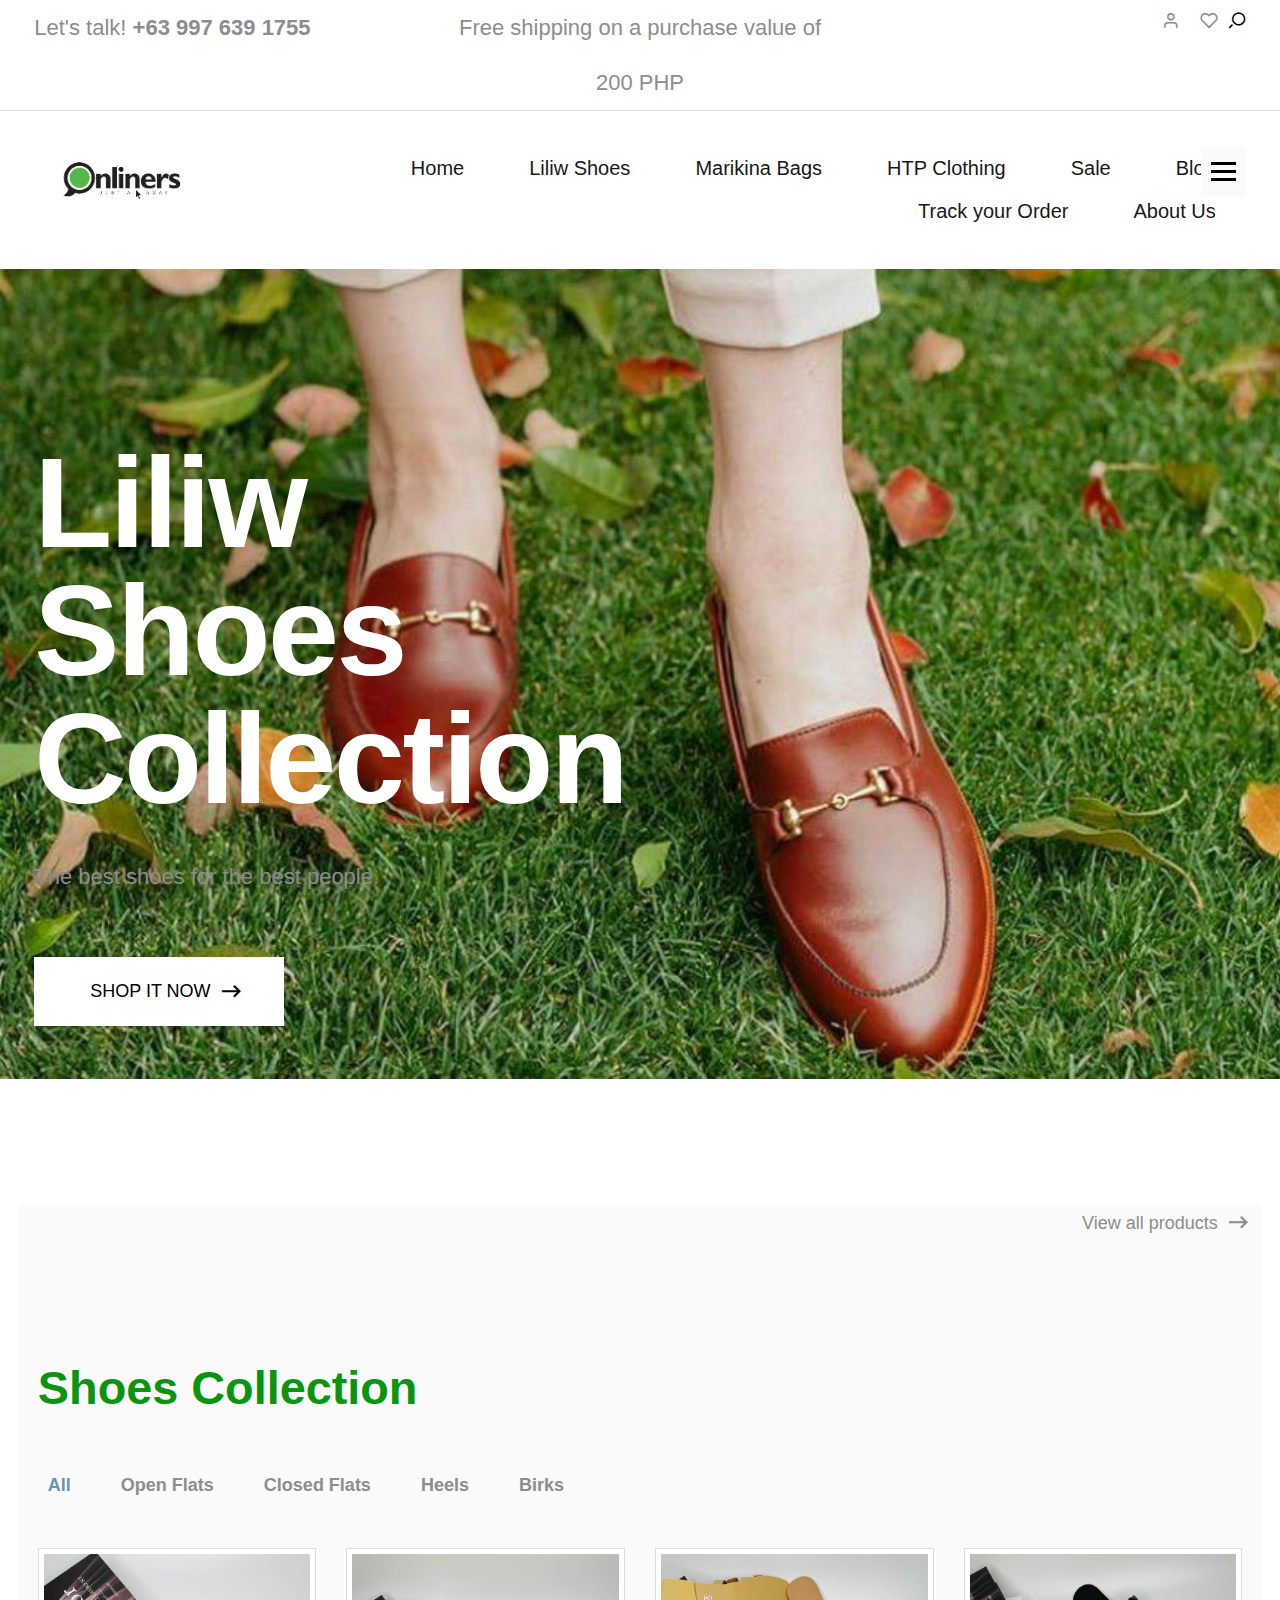
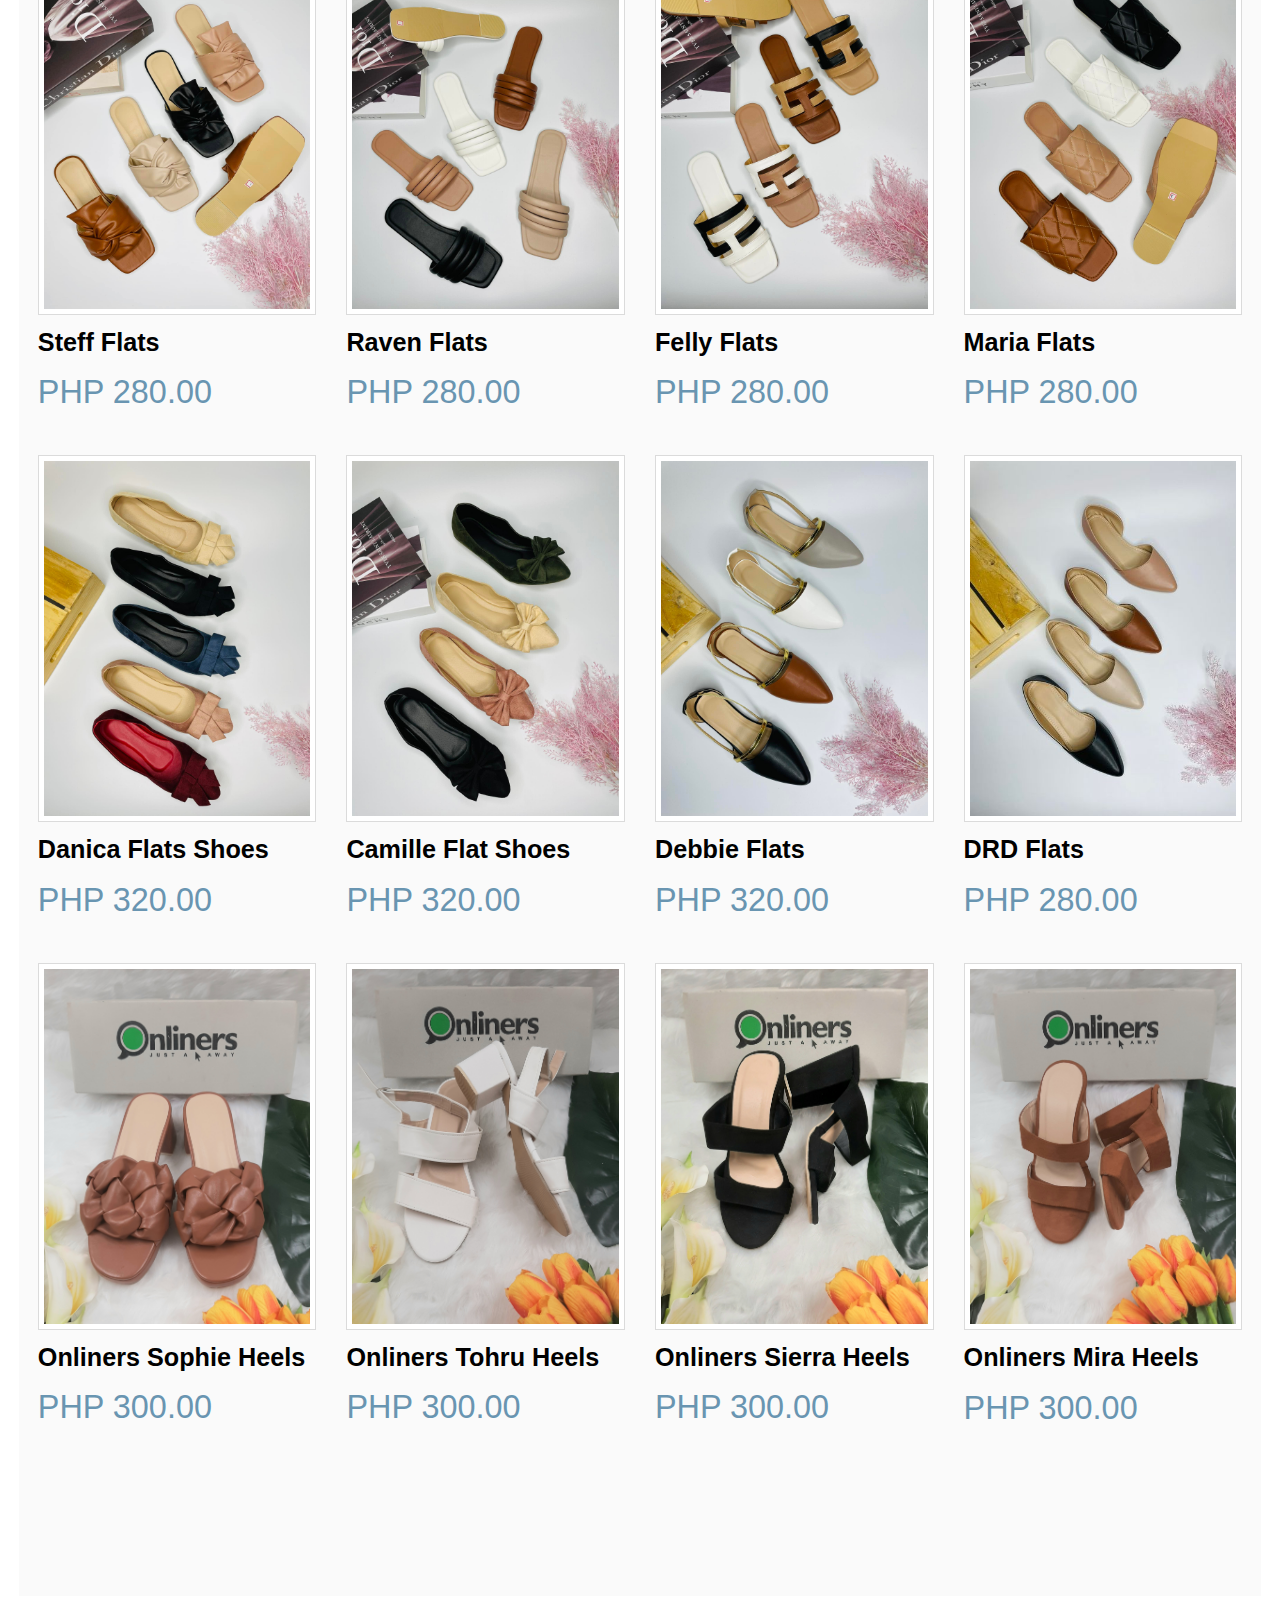
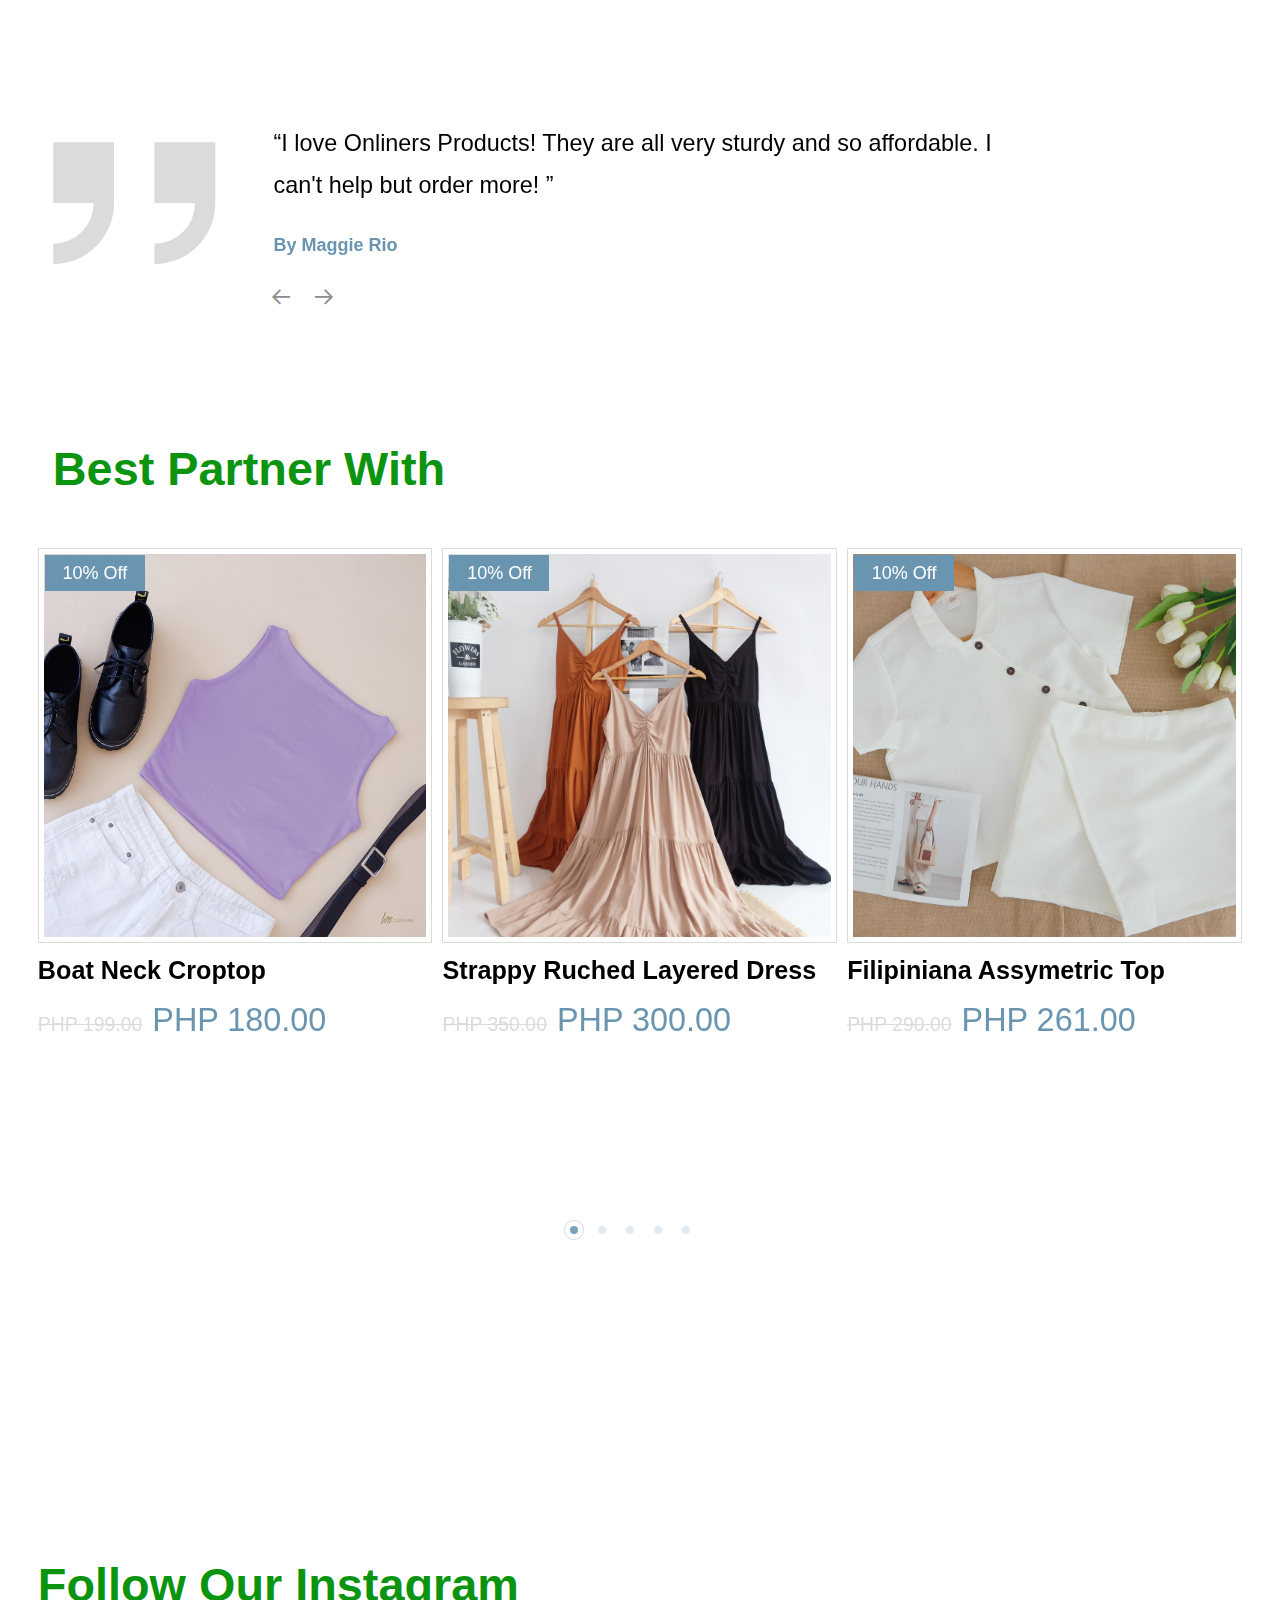
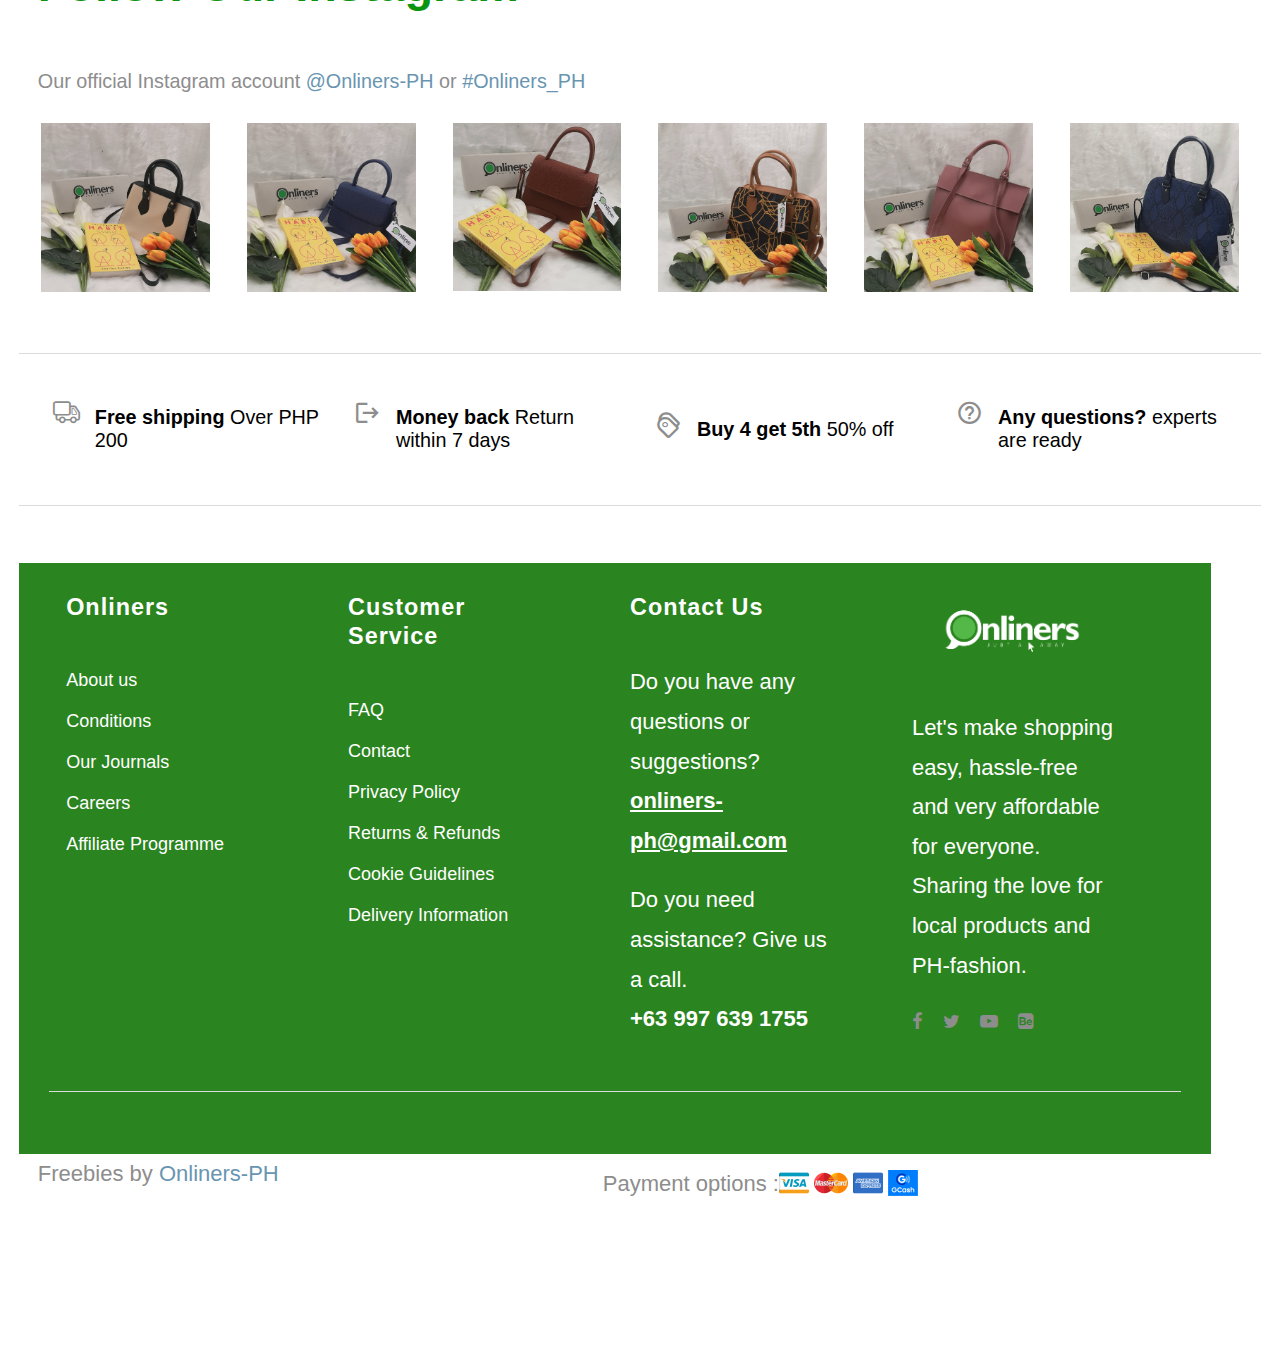
<file: liliw.html>
<!DOCTYPE html>
<html lang="en">
  <head>
    <title>Onliners-PH</title>
    <meta charset="utf-8">
    <meta http-equiv="X-UA-Compatible" content="IE=edge">
    <meta name="viewport" content="width=device-width, initial-scale=1.0">
    <meta name="format-detection" content="telephone=no">
    <meta name="apple-mobile-web-app-capable" content="yes">
    <meta name="author" content="">
    <meta name="keywords" content="">
    <meta name="description" content="">
    <link rel="stylesheet" type="text/css" href="css/normalize.css">
    <link rel="stylesheet" type="text/css" href="icomoon/icomoon.css">
    <link rel="stylesheet" type="text/css" href="css/vendor.css">
    <link rel="stylesheet" type="text/css" href="style.css">
    <!-- script ================================================== -->
    <script src="js/modernizr.js"></script>
  </head>
  <body>
    <div class="search-box">
      <div class="search-wrap">
        <div class="close-button">
          <i class="icon icon-close"></i>
        </div>
        <form id="search-form" class="text-center" action="" method="">
          <input type="text" class="search-input" placeholder="Search..." />
          <i class="icon icon-search"></i>
        </form>
      </div>
    </div>
    <header id="header">
      <div id="header-wrap">
        <nav class="secondary-nav border-bottom">
          <div class="container">
            <div class="row">
              <div class="col-md-4 col-sm-12">
                <div class="header-contact">
                  <p>Let's talk! <strong>+63 997 639 1755</strong>
                  </p>
                </div>
              </div>
              <div class="col-md-4 col-sm-6">
                <div class="shipping-purchase text-center">
                  <p>Free shipping on a purchase value of 200 PHP</p>
                </div>
              </div>
              <div class="col-md-4 col-sm-6">
                <div class="user-items">
                  <ul class="d-flex justify-content-end list-unstyled">
                    <li>
                      <a href="sign-in.html">
                        <i class="icon icon-user"></i>
                      </a>
                    </li>
                    <li>
                      <a href="cart.html">
                        <i class="icon icon-clipboard"></i>
                      </a>
                    </li>
                    <li>
                      <a href="#like">
                        <i class="icon icon-heart"></i>
                      </a>
                    </li>
                    <li class="user-items">
                      <i class="icon icon-search"></i>
                    </li>
                  </ul>
                </div>
              </div>
            </div>
          </div>
        </nav>
        <nav class="primary-nav padding-small">
          <div class="container">
            <div class="row d-flex">
              <div class="col-lg-2 col-md-2">
                <div class="main-logo">
                  <a href="index.html">
                    <img src="images/ONLINERS logo BLACK png.png" alt="logo">
                  </a>
                </div>
              </div>
              <div class="col-lg-10 col-md-10">
                <div class="navbar">
                  <div class="main-menu stellarnav">
                    <ul class="menu-list-2 list-unstyled">
                      <li class="menu-item active">

                        <li class="menu-item">

                          <a href="index.html"class="item-anchor" data-effect="Liliw">Home</a>
                        </li>
                       <li class="menu-item">
                         <a href="liliw.html"class="item-anchor" data-effect="Liliw">Liliw Shoes</a>
                       </li>
                       <li class="menu-item">
                         <a href="marikina-bag.html" class="item-anchor" data-effect="Marikina">Marikina Bags</a>
                       </li>
                       <li class="menu-item">
                         <a href="htp.html" class="item-anchor" data-effect="clothing">HTP Clothing</a>
                       </li>
                       <li class="menu-item">
                         <a href="#sale" class="item-anchor" data-effect="Sale">Sale</a>
                       </li>
                       <li class="menu-item">
                         <a href="#blog" class="item-anchor" data-effect="Blog">Blog</a>
                       </li>
                       <li class="menu-item">
                         <a href="#blog" class="item-anchor" data-effect="Blog">Track your Order</a>
                       </li>
                       <li class="menu-item">
                         <a href="about.html" class="item-anchor" data-effect="about">About Us</a>
                       </li>
                    </ul>
                    <div class="hamburger">
                      <span class="bar"></span>
                      <span class="bar"></span>
                      <span class="bar"></span>
                    </div>
                  </div>
                </div>
              </div>
            </div>
          </div>
        </nav>
      </div>
    </header>
    <section id="billboard" class="overflow-hidden">
      <div class="button-container d-flex justify-content-between align-items-center">
        <button class="button-prev">
          <i class="icon icon-chevron-left"></i>
        </button>
        <button class="button-next">
          <i class="icon icon-chevron-right"></i>
        </button>
      </div>
      <div class="swiper main-swiper">
        <div class="swiper-wrapper">
          <div class="swiper-slide" style="background-image: url('images/banner-liliw.jpg');background-repeat: no-repeat;background-size: cover;">
            <div class="banner-content">
              <div class="container">
                <div class="row">
                  <div class="col-md-6">
                      <h2 class="banner-title">Liliw Shoes Collection</h2>
                      <p>The best shoes for the best people.</p>
                      <div class="btn-wrap">
                        <a href="#" class="btn btn-light btn-medium d-flex align-items-center" tabindex="0">Shop it now <i class="icon icon-arrow-io"></i>
                        </a>
                      </div>
                  </div>
                </div>
              </div>
            </div>
          </div>
        
        </div>
      </div>
      <div class="swiper-pagination"></div>
    </section>
    <section id="featured-products" class="product-store padding-large">
      <div class="container">
        <div class="row">
          <div class="btn-wrap align-right">
            <a href="#" class="d-flex align-items-center">View all products <i class="icon icon icon-arrow-io"></i>
            </a>
          </div>
          
    <section id="selling-products" class="product-store bg-light-grey padding-large">
      <div class="container">
        <div class="row">
          <div class="section-header">
            <h2 class="section-title">Shoes Collection</h2>
          </div>
          <ul class="tabs list-unstyled">
            <li data-tab-target="#all" class="active tab">All</li>
            <li data-tab-target="#shoes" class="tab">Open Flats</li>
            <li data-tab-target="#tshirts" class="tab">Closed Flats</li>
            <li data-tab-target="#pants" class="tab">Heels</li>
            <li data-tab-target="#hoodie" class="tab">Birks</li>
          </ul>
          
          <!-----Open Flats------>
          <div class="tab-content">
            <div id="all" data-tab-content class="active">
              <div class="row d-flex flex-wrap">
                <div class="product-item col-lg-3 col-md-6 col-sm-6">
                  <div class="image-holder">
                    <img src="images/shoes-open-1.jpg" alt="Books" class="product-image">
                  </div>

                    <!---quick view icons-->
                  <div class="cart-concern">
                    <div class="cart-button d-flex justify-content-between align-items-center">
                      <button type="button" class="btn-wrap cart-link d-flex align-items-center">add to cart <i class="icon icon-arrow-io"></i>
                      </button>
                      <button type="button" class="view-btn tooltip
                          d-flex">
                        <i class="icon icon-screen-full"></i>
                        <span class="tooltip-text">Quick view</span>
                      </button>
                      <button type="button" class="wishlist-btn">
                        <i class="icon icon-heart"></i>
                      </button>
                    </div>
                  </div>
                  <!---quick view icons end-->


                  <div class="product-detail">
                    <h3 class="product-title">
                      <a href="product-1.html">Steff Flats</a>
                    </h3>
                    <div class="item-price text-primary">PHP 280.00</div>
                  </div>
                </div>
                <div class="product-item col-lg-3 col-md-6 col-sm-6">
                  <div class="image-holder">
                    <img src="images/shoes-open-2.jpg" alt="Books" class="product-image">
                  </div>


                  <div class="cart-concern">
                    <div class="cart-button d-flex justify-content-between align-items-center">
                      <button type="button" class="btn-wrap cart-link d-flex align-items-center">add to cart <i class="icon icon-arrow-io"></i>
                      </button>
                      <button type="button" class="view-btn tooltip
                          d-flex">
                        <i class="icon icon-screen-full"></i>
                        <span class="tooltip-text">Quick view</span>
                      </button>
                      <button type="button" class="wishlist-btn">
                        <i class="icon icon-heart"></i>
                      </button>
                    </div>
                  </div>
                  <div class="product-detail">
                    <h3 class="product-title">
                      <a href="#">Raven Flats</a>
                    </h3>
                    <div class="item-price text-primary">PHP 280.00</div>
                  </div>
                </div>
                <div class="product-item col-lg-3 col-md-6 col-sm-6">
                  <div class="image-holder">
                    <img src="images/shoes-open-3.jpg" alt="Books" class="product-image">
                  </div>
                  <div class="product-detail">
                    <h3 class="product-title">
                      <a href="#">Felly Flats</a>
                    </h3>
                    <div class="item-price text-primary">PHP 280.00</div>
                  </div>
                </div>
                <div class="product-item col-lg-3 col-md-6 col-sm-6">
                  <div class="image-holder">
                    <img src="images/shoes-open-4.jpg" alt="Books" class="product-image">
                  </div>
                  <div class="product-detail">
                    <h3 class="product-title">
                      <a href="#">Maria Flats</a>
                    </h3>
                    <div class="item-price text-primary">PHP 280.00</div>
                  </div>
                </div>


                   <!-----Closed Flats------>
                <div class="product-item col-lg-3 col-md-6 col-sm-6">
                  <div class="image-holder">
                    <img src="images/shoes-close-1.jpg" alt="Books" class="product-image">
                  </div>
                  <div class="product-detail">
                    <h3 class="product-title">
                      <a href="#">Danica Flats Shoes</a>
                    </h3>
                    <div class="item-price text-primary">PHP 320.00</div>
                  </div>
                </div>
                <div class="product-item col-lg-3 col-md-6 col-sm-6">
                  <div class="image-holder">
                    <img src="images/shoes-close-2.jpg" alt="Books" class="product-image">
                  </div>
                  <div class="product-detail">
                    <h3 class="product-title">
                      <a href="#">Camille Flat Shoes</a>
                    </h3>
                    <div class="item-price text-primary">PHP 320.00</div>
                  </div>
                </div>
                <div class="product-item col-lg-3 col-md-6 col-sm-6">
                  <div class="image-holder">
                    <img src="images/shoes-close-3.jpg" alt="Books" class="product-image">
                  </div>
                  <div class="product-detail">
                    <h3 class="product-title">
                      <a href="#">Debbie Flats</a>
                    </h3>
                    <div class="item-price text-primary">PHP 320.00</div>
                  </div>
                </div>
                <div class="product-item col-lg-3 col-md-6 col-sm-6">
                  <div class="image-holder">
                    <img src="images/shoes-close-4.jpg" alt="Books" class="product-image">
                  </div>
                  <div class="product-detail">
                    <h3 class="product-title">
                      <a href="#">DRD Flats</a>
                    </h3>
                    <div class="item-price text-primary">PHP 280.00</div>
                  </div>
                </div>

                  <!-----Heels------>
                <div class="product-item col-lg-3 col-md-6 col-sm-6">
                  <div class="image-holder">
                    <img src="images/product-item1.jpg" alt="Books" class="product-image">
                  </div>
                  <div class="product-detail">
                    <h3 class="product-title">
                      <a href="#">Onliners Sophie Heels</a>
                    </h3>
                    <div class="item-price text-primary">PHP 300.00</div>
                  </div>
                </div>
                <div class="product-item col-lg-3 col-md-6 col-sm-6">
                  <div class="image-holder">
                    <img src="images/product-item2.jpg" alt="Books" class="product-image">
                  </div>
                  <div class="product-detail">
                    <h3 class="product-title">
                      <a href="#">Onliners Tohru Heels</a>
                    </h3>
                    <div class="item-price text-primary">PHP 300.00</div>
                  </div>
                </div>
                <div class="product-item col-lg-3 col-md-6 col-sm-6">
                  <div class="image-holder">
                    <img src="images/product-item3.jpg" alt="Books" class="product-image">
                  </div>
                  <div class="product-detail">
                    <h3 class="product-title">
                      <a href="#">Onliners Sierra Heels</a>
                    </h3>
                    <div class="item-price text-primary">PHP 300.00</div>
                  </div>
                </div>
                <div class="product-item col-lg-3 col-md-6 col-sm-6">
                  <div class="image-holder">
                    <img src="images/product-item4.jpg" alt="Books" class="product-image">
                  </div>
                  <div class="product-detail">
                    <h3 class="product-title">
                      <a href="#">Onliners Mira Heels</a>
                    </h3>
                    <div class="item-price text-primary">PHP 300.00</div>
                  </div>
                </div>
              </div>
            </div>

               <!-----Sub-OPEN------>
            <div id="shoes" data-tab-content>
              <div class="row d-flex flex-wrap">
                <div class="product-item col-lg-3 col-md-6 col-sm-6">
                  <div class="image-holder">
                    <img src="images/shoes-open-3.jpg" alt="Books" class="product-image">
                  </div>
                  <div class="product-detail">
                    <h3 class="product-title">
                      <a href="#">Felly Flats</a>
                    </h3>
                    <div class="item-price text-primary">PHP 280.00</div>
                  </div>
                </div>
                <div class="product-item col-lg-3 col-md-6 col-sm-6">
                  <div class="image-holder">
                    <img src="images/shoes-open-4.jpg" alt="Books" class="product-image">
                  </div>
                  <div class="product-detail">
                    <h3 class="product-title">
                      <a href="#">Maria Flats</a>
                    </h3>
                    <div class="item-price text-primary">PHP 280.00</div>
                  </div>
                </div>
                <div class="product-item col-lg-3 col-md-6 col-sm-6">
                  <div class="image-holder">
                    <img src="images/shoes-open-1.jpg" alt="Books" class="product-image">
                  </div>
                    
                  <div class="product-detail">
                    <h3 class="product-title">
                      <a href="product-1.html">Steff Flats</a>
                    </h3>
                    <div class="item-price text-primary">PHP 280.00</div>
                  </div>
                </div>
                <div class="product-item col-lg-3 col-md-6 col-sm-6">
                  <div class="image-holder">
                    <img src="images/shoes-open-2.jpg" alt="Books" class="product-image">
                  </div>
                <div class="product-detail">
                    <h3 class="product-title">
                      <a href="#">Raven Flats</a>
                    </h3>
                    <div class="item-price text-primary">PHP 280.00</div>
                  </div>
                </div>
          
                <div id="shoes" data-tab-content>
                  <div class="row d-flex flex-wrap">

                          <div class="product-item col-lg-3 col-md-6 col-sm-6">
                            <div class="image-holder">
                              <img src="images/shoes-close-1.jpg" alt="Books" class="product-image">
                            </div>
                            <div class="product-detail">
                              <h3 class="product-title">
                                <a href="#">Danica Flats Shoes</a>
                              </h3>
                              <div class="item-price text-primary">PHP 320.00</div>
                            </div>
                          </div>
                          <div class="product-item col-lg-3 col-md-6 col-sm-6">
                            <div class="image-holder">
                              <img src="images/shoes-close-2.jpg" alt="Books" class="product-image">
                            </div>
                            <div class="product-detail">
                              <h3 class="product-title">
                                <a href="#">Camille Flat Shoes</a>
                              </h3>
                              <div class="item-price text-primary">PHP 320.00</div>
                            </div>
                          </div>
                          <div class="product-item col-lg-3 col-md-6 col-sm-6">
                            <div class="image-holder">
                              <img src="images/shoes-close-3.jpg" alt="Books" class="product-image">
                            </div>
                            <div class="product-detail">
                              <h3 class="product-title">
                                <a href="#">Debbie Flats</a>
                              </h3>
                              <div class="item-price text-primary">PHP 320.00</div>
                            </div>
                          </div>
                          <div class="product-item col-lg-3 col-md-6 col-sm-6">
                            <div class="image-holder">
                              <img src="images/shoes-close-4.jpg" alt="Books" class="product-image">
                            </div>
                            <div class="product-detail">
                              <h3 class="product-title">
                                <a href="#">DRD Flats</a>
                              </h3>
                              <div class="item-price text-primary">PHP 280.00</div>
                          </div>
                       </div>
                

            <div id="pants" data-tab-content>
              <div class="row d-flex flex-wrap">
                <div class="product-item col-lg-3 col-md-6 col-sm-6">
                  <div class="image-holder">
                    <img src="images/selling-tops1.jpg" alt="Books" class="product-image">
                  </div>
                  <div class="product-detail">
                    <h3 class="product-title">
                      <a href="#">Cotton Muscle Tee</a>
                    </h3>
                    <div class="item-price text-primary">PHP 270.00</div>
                  </div>
                </div>
                <div class="product-item col-lg-3 col-md-6 col-sm-6">
                  <div class="image-holder">
                    <img src="images/selling-tops2.jpg" alt="Books" class="product-image">
                  </div>
                  <div class="product-detail">
                    <h3 class="product-title">
                      <a href="#">Premium Croptop</a>
                    </h3>
                    <div class="item-price text-primary">PHP 280.00</div>
                  </div>
                </div>
                <div class="product-item col-lg-3 col-md-6 col-sm-6">
                  <div class="image-holder">
                    <img src="images/selling-tops3.jpg" alt="Books" class="product-image">
                  </div>
                  <div class="product-detail">
                    <h3 class="product-title">
                      <a href="#">Ultra Smooth Premium</a>
                    </h3>
                    <div class="item-price text-primary">PHP 290.00</div>
                  </div>
                </div>
                <div class="product-item col-lg-3 col-md-6 col-sm-6">
                  <div class="image-holder">
                    <img src="images/selling-tops4.jpg" alt="Books" class="product-image">
                  </div>
                  <div class="product-detail">
                    <h3 class="product-title">
                      <a href="#">Loose Tops</a>
                    </h3>
                    <div class="item-price text-primary">PHP 200.00</div>
                  </div>
                </div>
              </div>
            </div>

            <div id="hoodie" data-tab-content>
              <div class="row d-flex flex-wrap">
                <div class="product-item col-lg-3 col-md-6 col-sm-6">
                  <div class="image-holder">
                    <img src="images/selling-dress1.jpg" alt="Books" class="product-image">
                  </div>
                  <div class="product-detail">
                    <h3 class="product-title">
                      <a href="#">Stripe Dress</a>
                    </h3>
                    <div class="item-price text-primary">PHP 270.00</div>
                  </div>
                </div>
                <div class="product-item col-lg-3 col-md-6 col-sm-6">
                  <div class="image-holder">
                    <img src="images/selling-dress2.jpg" alt="Books" class="product-image">
                  </div>
                  <div class="product-detail">
                    <h3 class="product-title">
                      <a href="#">Linen Dress</a>
                    </h3>
                    <div class="item-price text-primary">PHP 360.00</div>
                  </div>
                </div>
                <div class="product-item col-lg-3 col-md-6 col-sm-6">
                  <div class="image-holder">
                    <img src="images/selling-dress3.jpg" alt="Books" class="product-image">
                  </div>
                  <div class="product-detail">
                    <h3 class="product-title">
                      <a href="#">Maxi Linen Dress</a>
                    </h3>
                    <div class="item-price text-primary">PHP 440.00</div>
                  </div>
                </div>
              </div>
            </div>
            <div id="outer" data-tab-content>
              <div class="row d-flex flex-wrap">
                <div class="product-item col-lg-3 col-md-6 col-sm-6">
                  <div class="image-holder">
                    <img src="images/selling-products3.jpg" alt="Books" class="product-image">
                  </div>
                  <div class="product-detail">
                    <h3 class="product-title">
                      <a href="#">Silk White Shirt</a>
                    </h3>
                    <div class="item-price text-primary">$ 35.00</div>
                  </div>
                </div>
                <div class="product-item col-lg-3 col-md-6 col-sm-6">
                  <div class="image-holder">
                    <img src="images/selling-products4.jpg" alt="Books" class="product-image">
                  </div>
                  <div class="product-detail">
                    <h3 class="product-title">
                      <a href="#">Grunge Hoodie</a>
                    </h3>
                    <div class="item-price text-primary">$ 30.00</div>
                  </div>
                </div>
                <div class="product-item col-lg-3 col-md-6 col-sm-6">
                  <div class="image-holder">
                    <img src="images/selling-products6.jpg" alt="Books" class="product-image">
                  </div>
                  <div class="product-detail">
                    <h3 class="product-title">
                      <a href="#">Grey Check Coat</a>
                    </h3>
                    <div class="item-price text-primary">$ 30.00</div>
                  </div>
                </div>
                <div class="product-item col-lg-3 col-md-6 col-sm-6">
                  <div class="image-holder">
                    <img src="images/selling-products7.jpg" alt="Books" class="product-image">
                  </div>
                  <div class="product-detail">
                    <h3 class="product-title">
                      <a href="#">Long Sleeve T-shirt</a>
                    </h3>
                    <div class="item-price text-primary">$ 40.00</div>
                  </div>
                </div>
              </div>
            </div>
            <div id="jackets" data-tab-content>
              <div class="row d-flex flex-wrap">
                <div class="product-item col-lg-3 col-md-6 col-sm-6">
                  <div class="image-holder">
                    <img src="images/selling-products5.jpg" alt="Books" class="product-image">
                  </div>
                  <div class="product-detail">
                    <h3 class="product-title">
                      <a href="#">Full Sleeve Jeans Jacket</a>
                    </h3>
                    <div class="item-price text-primary">$40.00</div>
                  </div>
                </div>
                <div class="product-item col-lg-3 col-md-6 col-sm-6">
                  <div class="image-holder">
                    <img src="images/selling-products2.jpg" alt="Books" class="product-image">
                  </div>
                  <div class="product-detail">
                    <h3 class="product-title">
                      <a href="#">Stylish Grey Coat</a>
                    </h3>
                    <div class="item-price text-primary">$35.00</div>
                  </div>
                </div>
                <div class="product-item col-lg-3 col-md-6 col-sm-6">
                  <div class="image-holder">
                    <img src="images/selling-products6.jpg" alt="Books" class="product-image">
                  </div>
                  <div class="product-detail">
                    <h3 class="product-title">
                      <a href="#">Grey Check Coat</a>
                    </h3>
                    <div class="item-price text-primary">$35.00</div>
                  </div>
                </div>
              </div>
            </div>
            <div id="accessories" data-tab-content>
              <div class="row d-flex flex-wrap">
                <div class="product-item col-lg-3 col-md-6 col-sm-6">
                  <div class="image-holder">
                    <img src="images/selling-products19.jpg" alt="Books" class="product-image">
                  </div>
                  <div class="product-detail">
                    <h3 class="product-title">
                      <a href="#">Stylish Women Bag</a>
                    </h3>
                    <div class="item-price text-primary">$35.00</div>
                  </div>
                </div>
                <div class="product-item col-lg-3 col-md-6 col-sm-6">
                  <div class="image-holder">
                    <img src="images/selling-products20.jpg" alt="Books" class="product-image">
                  </div>
                  <div class="product-detail">
                    <h3 class="product-title">
                      <a href="#">Stylish Gadgets</a>
                    </h3>
                    <div class="item-price text-primary">$30.00</div>
                  </div>
                </div>
              </div>
            </div>
          </div>
        </div>
      </div>
    </section>
    <section id="testimonials" class="padding-large no-padding-bottom">
      <div class="container">
        <div class="reviews-content">
          <div class="row d-flex flex-wrap">
            <div class="col-md-2">
              <div class="review-icon">
                <i class="icon icon-right-quote"></i>
              </div>
            </div>
            <div class="col-md-8">
              <div class="swiper testimonial-swiper overflow-hidden">
                <div class="swiper-wrapper">
                  <div class="swiper-slide">
                    <div class="testimonial-detail">
                      <p>“I love Onliners Products! They are all very sturdy and so affordable. I can't help but order more! ”</p>
                      <div class="author-detail">
                        <div class="name">By Maggie Rio</div>
                      </div>
                    </div>
                  </div>
                  <div class="swiper-slide">
                    <div class="testimonial-detail">
                      <p>“My mother loved my gift to her. Thank you Onliners for the best Customer Assistance. She loves more of your Bags. ”</p>
                      <div class="author-detail">
                        <div class="name">By John Smith</div>
                      </div>
                    </div>
                  </div>
                </div>
              </div>
              <div class="swiper-arrows">
                <button class="prev-button">
                  <i class="icon icon-arrow-left"></i>
                </button>
                <button class="next-button">
                  <i class="icon icon-arrow-right"></i>
                </button>
              </div>
            </div>
          </div>
        </div>
      </div>
    </section>
    <section id="flash-sales" class="product-store padding-large">
      
      <div class="container">
        <div class="section-header">
          <h2 class="section-title">Best Partner With</h2>
        </div>
        <div class="row">
          <div class="swiper product-swiper flash-sales overflow-hidden">
            <div class="swiper-wrapper">
              <div class="swiper-slide">
                <div class="product-item">
                  <img src="images/selling-products9.jpg" alt="Books" class="product-image">
                  <div class="discount">10% Off</div>
                  <div class="product-detail">
                    <h3 class="product-title">
                      <a href="#">Boat neck Croptop</a>
                    </h3>
                    <div class="item-price text-primary">
                      <del class="prev-price">PHP 199.00</del>PHP 180.00
                    </div>
                  </div>
                </div>
              </div>
              <div class="swiper-slide">
                <div class="product-item">
                  <img src="images/selling-products10.jpg" alt="Books" class="product-image">
                  <div class="discount">10% Off</div>
                  <div class="product-detail">
                    <h3 class="product-title">
                      <a href="#">Strappy Ruched Layered Dress</a>
                    </h3>
                    <div class="item-price text-primary">
                      <del class="prev-price">PHP 350.00</del>PHP 300.00
                    </div>
                  </div>
                </div>
              </div>
              <div class="swiper-slide">
                <div class="product-item">
                  <img src="images/selling-products11.jpg" alt="Books" class="product-image">
                  <div class="discount">10% Off</div>
                  <div class="product-detail">
                    <h3 class="product-title">
                      <a href="#">Filipiniana Assymetric Top</a>
                    </h3>
                    <div class="item-price text-primary">
                      <del class="prev-price">PHP 290.00</del>PHP 261.00
                    </div>
                  </div>
                </div>
              </div>
              <div class="swiper-slide">
                <div class="product-item">
                  <img src="images/selling-products12.jpg" alt="Books" class="product-image">
                  <div class="discount">10% Off</div>
                  <div class="product-detail">
                    <h3 class="product-title">
                      <a href="#">Strappy Dress</a>
                    </h3>
                    <div class="item-price text-primary">
                      <del class="prev-price">PHP 299.00</del>PHP 270.00
                    </div>
                  </div>
                </div>
              </div>
              <div class="swiper-slide">
                <div class="product-item">
                  <img src="images/selling-products8.jpg" alt="Books" class="product-image">
                  <div class="discount">10% Off</div>
                  <div class="product-detail">
                    <h3 class="product-title">
                      <a href="#">Blue Jeans pant</a>
                    </h3>
                    <div class="item-price text-primary">
                      <del class="prev-price">$45.00</del>$35.00
                    </div>
                  </div>
                </div>
              </div>
            </div>

            <div class="swiper-pagination"></div>

      </div>
    </section>

    <section id="instagram" class="padding-large no-padding-bottom">
      <div class="container">
        <div class="row">
          <div class="section-header">
            <h2 class="section-title">Follow our instagram</h2>
          </div>
          <p>Our official Instagram account <a href="#">@Onliners-PH</a> or <a href="#">#Onliners_PH</a>
          </p>
          <div class="row d-flex flex-wrap justify-content-between">
            <div class="col-lg-2 col-md-4 col-sm-6">
              <figure class="zoom-effect">
                <img src="images/follow-1.jpg" alt="instagram" class="insta-image">
                <i class="icon icon-instagram"></i>
              </figure>
            </div>
            <div class="col-lg-2 col-md-4 col-sm-6">
              <figure class="zoom-effect">
                <img src="images/follow-2.jpg" alt="instagram" class="insta-image">
                <i class="icon icon-instagram"></i>
              </figure>
            </div>
            <div class="col-lg-2 col-md-4 col-sm-6">
              <figure class="zoom-effect">
                <img src="images/follow-3.jpg" alt="instagram" class="insta-image">
                <i class="icon icon-instagram"></i>
              </figure>
            </div>
            <div class="col-lg-2 col-md-4 col-sm-6">
              <figure class="zoom-effect">
                <img src="images/follow-4.jpg" alt="instagram" class="insta-image">
                <i class="icon icon-instagram"></i>
              </figure>
            </div>
            <div class="col-lg-2 col-md-4 col-sm-6">
              <figure class="zoom-effect">
                <img src="images/follow-5.jpg" alt="instagram" class="insta-image">
                <i class="icon icon-instagram"></i>
              </figure>
            </div>
            <div class="col-lg-2 col-md-4 col-sm-6">
              <figure class="zoom-effect">
                <img src="images/follow-6.jpg" alt="instagram" class="insta-image">
                <i class="icon icon-instagram"></i>
              </figure>
            </div>
          </div>
        </div>
      </div>
    </section>
    <section id="shipping-information">
      <hr>
      <div class="container">
        <div class="row d-flex flex-wrap align-items-center justify-content-between">
          <div class="col-md-3 col-sm-6">
            <div class="icon-box">
              <i class="icon icon-truck"></i>
              <h4 class="block-title">
                <strong>Free shipping</strong> Over PHP 200
              </h4>
            </div>
          </div>
          <div class="col-md-3 col-sm-6">
            <div class="icon-box">
              <i class="icon icon-return"></i>
              <h4 class="block-title">
                <strong>Money back</strong> Return within 7 days
              </h4>
            </div>
          </div>
          <div class="col-md-3 col-sm-6">
            <div class="icon-box">
              <i class="icon icon-tags1"></i>
              <h4 class="block-title">
                <strong>Buy 4 get 5th</strong> 50% off
              </h4>
            </div>
          </div>
          <div class="col-md-3 col-sm-6">
            <div class="icon-box">
              <i class="icon icon-help_outline"></i>
              <h4 class="block-title">
                <strong>Any questions?</strong> experts are ready
              </h4>
            </div>
          </div>
        </div>
      </div>
      <hr>
    </section>
    <footer id="footer">
      <div class="container">
        <div class="row">
          <div class="footer-menu-list">
            <div class="row d-flex flex-wrap justify-content-between">
              <div class="col-lg-3 col-md-6 col-sm-6">
                <div class="footer-menu">
                  <h5 class="widget-title">Onliners</h5>
                  <ul class="menu-list list-unstyled">
                    <li class="menu-item">
                      <a href="#">About us</a>
                    </li>
                    <li class="menu-item">
                      <a href="#">Conditions </a>
                    </li>
                    <li class="menu-item">
                      <a href="#">Our Journals</a>
                    </li>
                    <li class="menu-item">
                      <a href="#">Careers</a>
                    </li>
                    <li class="menu-item">
                      <a href="#">Affiliate Programme</a>
                    </li>

                  </ul>
                </div>
              </div>
              <div class="col-lg-3 col-md-6 col-sm-6">
                <div class="footer-menu">
                  <h5 class="widget-title">Customer Service</h5>
                  <ul class="menu-list list-unstyled">
                    <li class="menu-item">
                      <a href="#">FAQ</a>
                    </li>
                    <li class="menu-item">
                      <a href="#">Contact</a>
                    </li>
                    <li class="menu-item">
                      <a href="#">Privacy Policy</a>
                    </li>
                    <li class="menu-item">
                      <a href="#">Returns & Refunds</a>
                    </li>
                    <li class="menu-item">
                      <a href="#">Cookie Guidelines</a>
                    </li>
                    <li class="menu-item">
                      <a href="#">Delivery Information</a>
                    </li>
                  </ul>
                </div>
              </div>
              <div class="col-lg-3 col-md-6 col-sm-6">
                <div class="footer-menu">
                  <h5 class="widget-title">Contact Us</h5>
                  <p>Do you have any questions or suggestions? 
                    <br /> <a href="#" class="email">onliners-ph@gmail.com</a>
                  </p>
                  <p>Do you need assistance? Give us a call. <br>
                    <strong>+63 997 639 1755</strong>
                  </p>
                </div>
              </div>
              <div class="col-lg-3 col-md-6 col-sm-6">
                <div class="footer-menu">
                  <h5 class="widget-title"><img src="images/ONLINERS logo WHITE png.png" alt="logo"></h5>
                  <p>Let's make shopping easy, hassle-free and very affordable for everyone. Sharing the love for local products and PH-fashion.</p>
                  <div class="social-links">
                    <ul class="d-flex list-unstyled">
                      <li>
                        <a href="#">
                          <i class="icon icon-facebook"></i>
                        </a>
                      </li>
                      <li>
                        <a href="#">
                          <i class="icon icon-twitter"></i>
                        </a>
                      </li>
                      <li>
                        <a href="#">
                          <i class="icon icon-youtube-play"></i>
                        </a>
                      </li>
                      <li>
                        <a href="#">
                          <i class="icon icon-behance-square"></i>
                        </a>
                      </li>
                    </ul>
                  </div>
                </div>
              </div>
            </div>
          </div>
        </div>
      </div>
      <hr>
    </footer>
    <div id="footer-bottom">
      <div class="container">
        <div class="row d-flex flex-wrap justify-content-between">
          <div class="copyright">
            <p>Freebies by <a href="https://www.facebook.com/YourOL">Onliners-PH</a>
            </p>
          </div>
          <div class="payment-method">
            <p>Payment options :</p>
            <div class="card-wrap">
              <img src="images/visa-icon.jpg" alt="visa">
              <img src="images/mastercard.png" alt="mastercard">
              <img src="images/american-express.jpg" alt="american-express">
              <img src="images/gcash.png" alt="american-express">
            </div>
          </div>
        </div>
      </div>
    </div>
    <script src="js/jquery-1.11.0.min.js"></script>
    <script src="https://cdn.jsdelivr.net/npm/swiper/swiper-bundle.min.js"></script>
    <script src="js/plugins.js"></script>
    <script src="js/script.js"></script>
  </body>
</html>
</file>
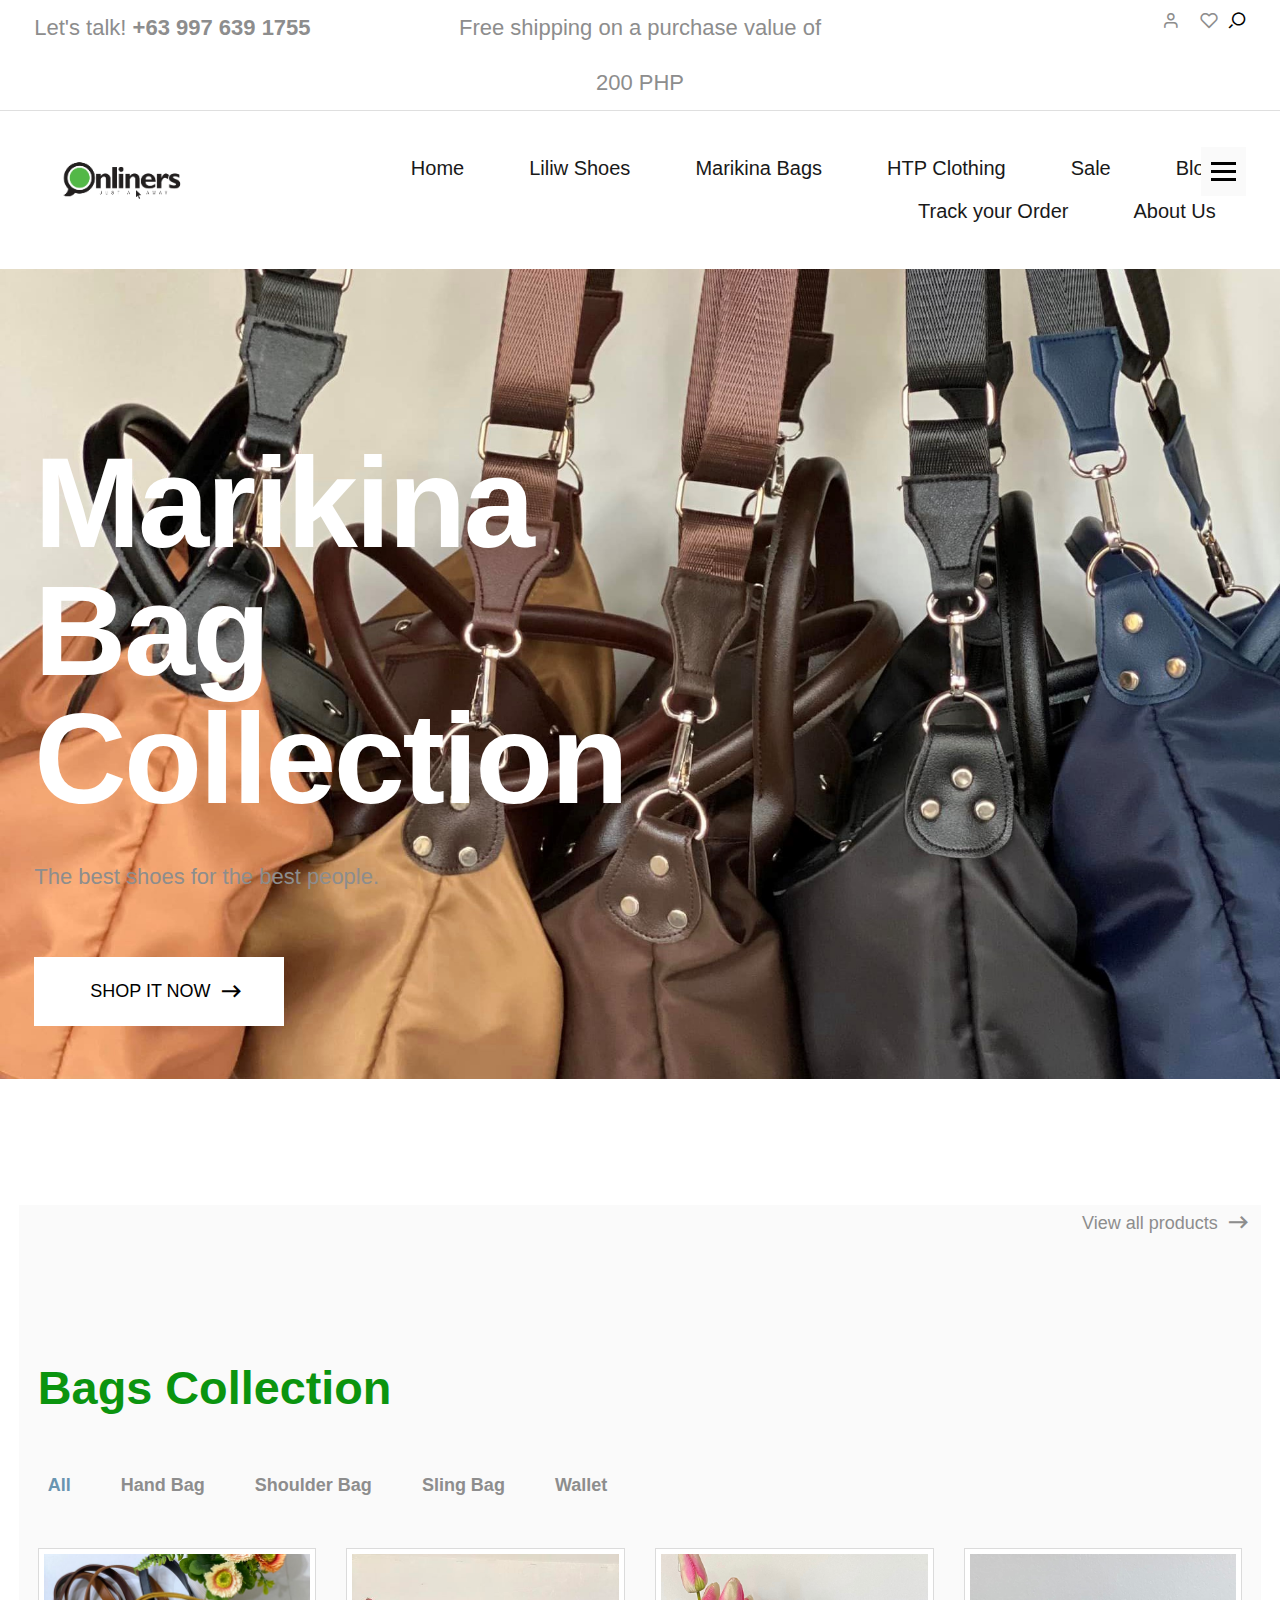
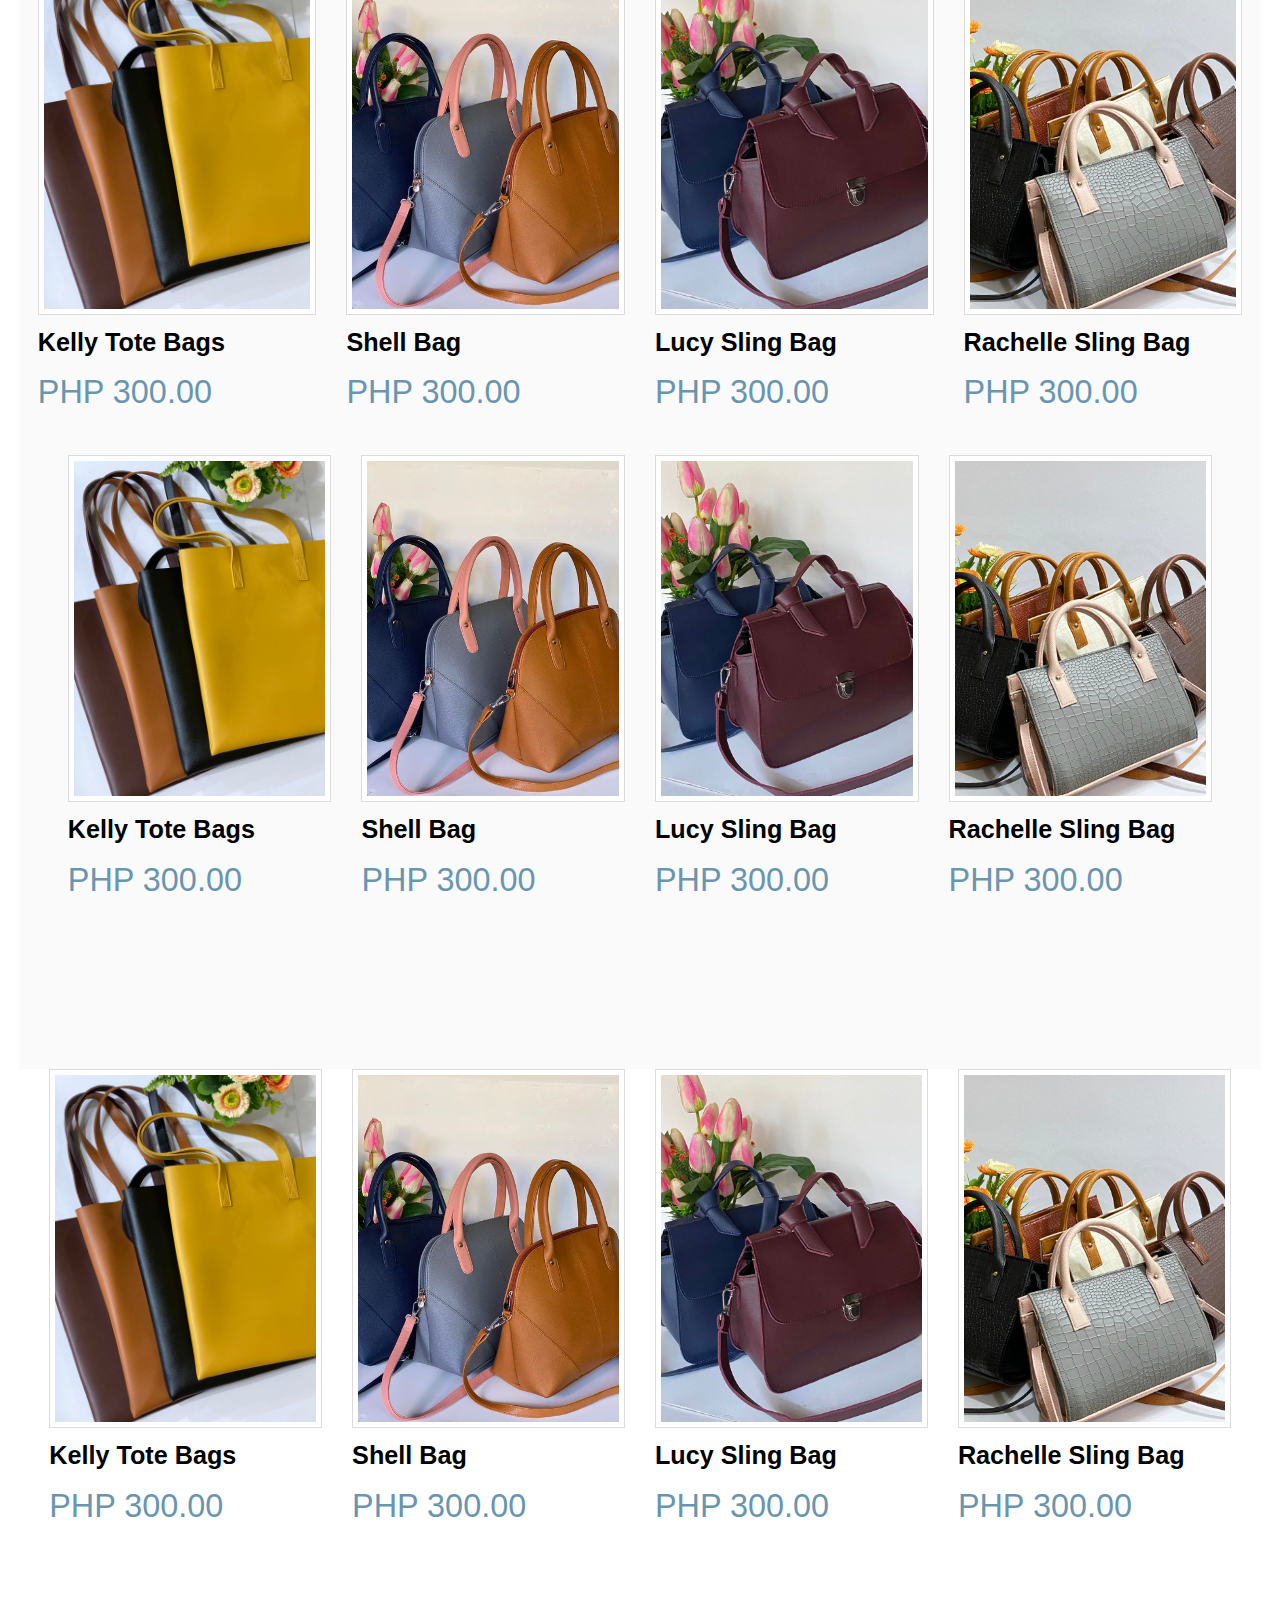
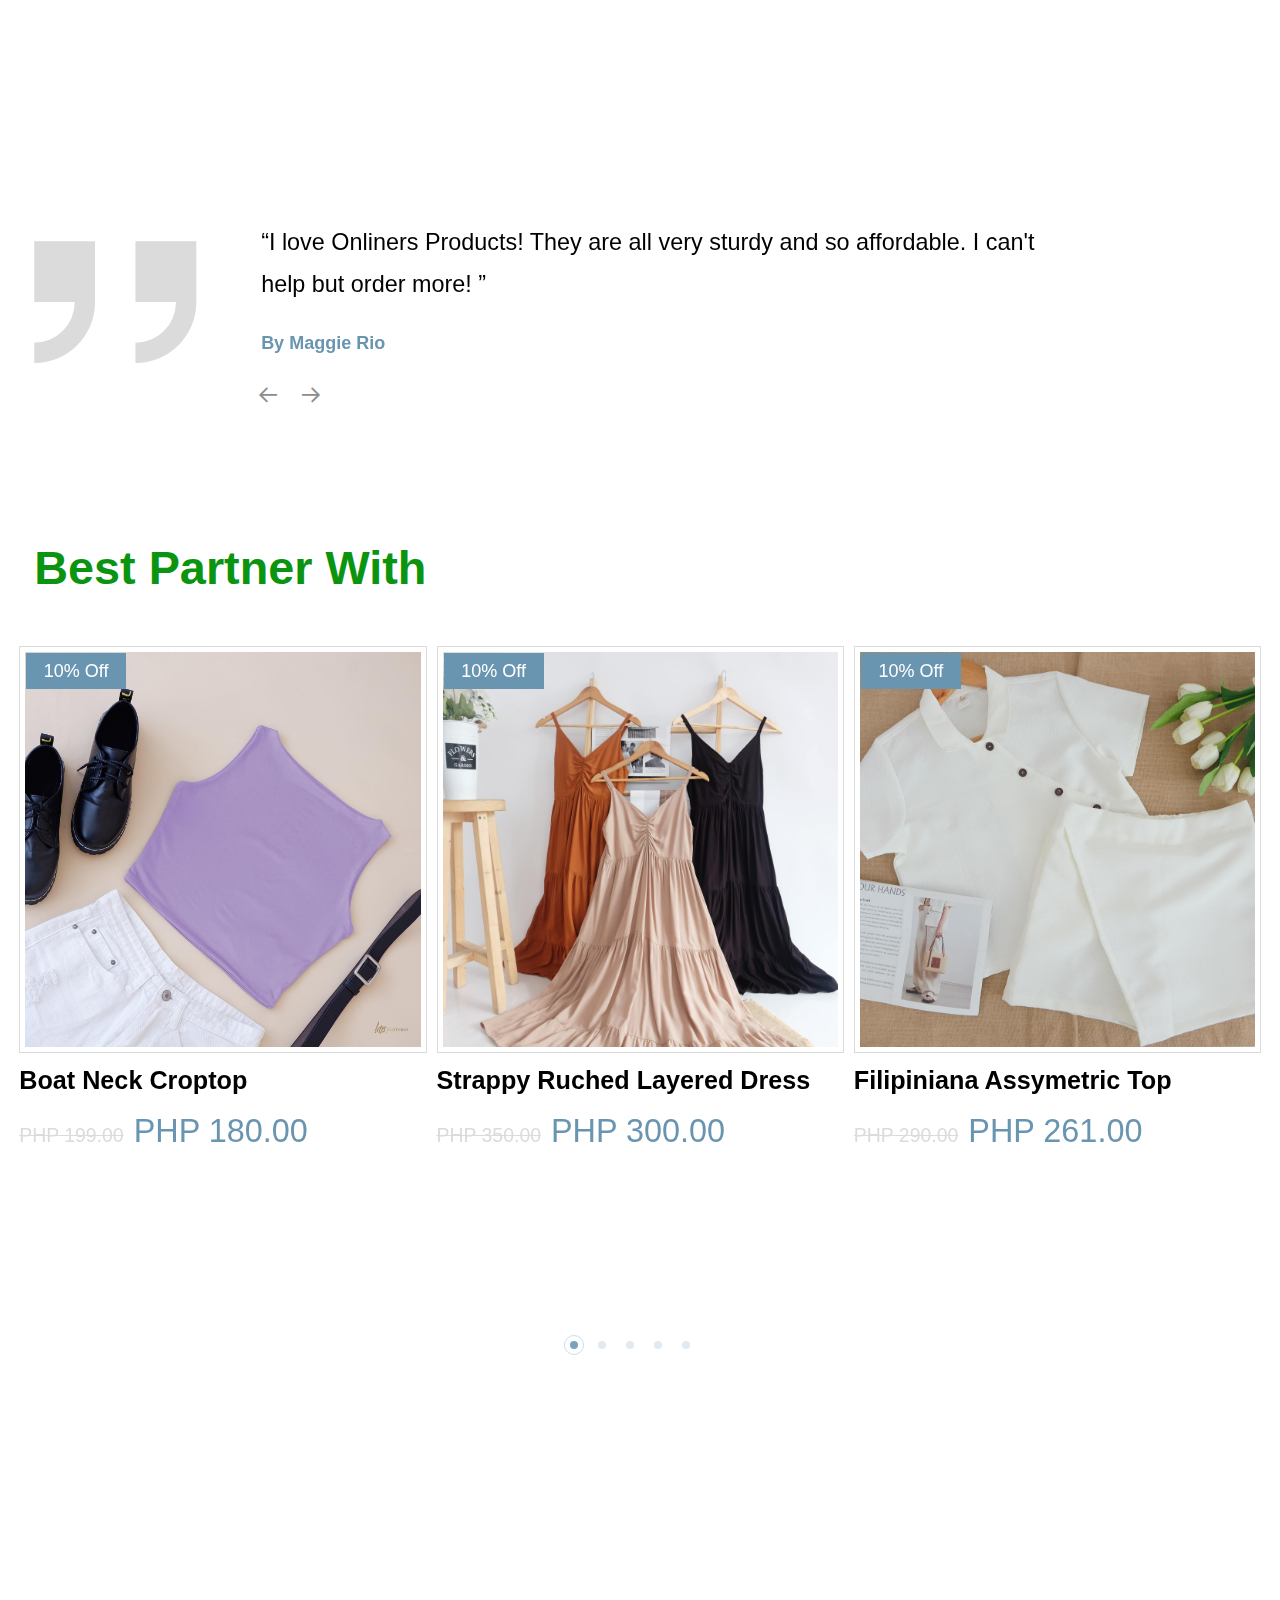
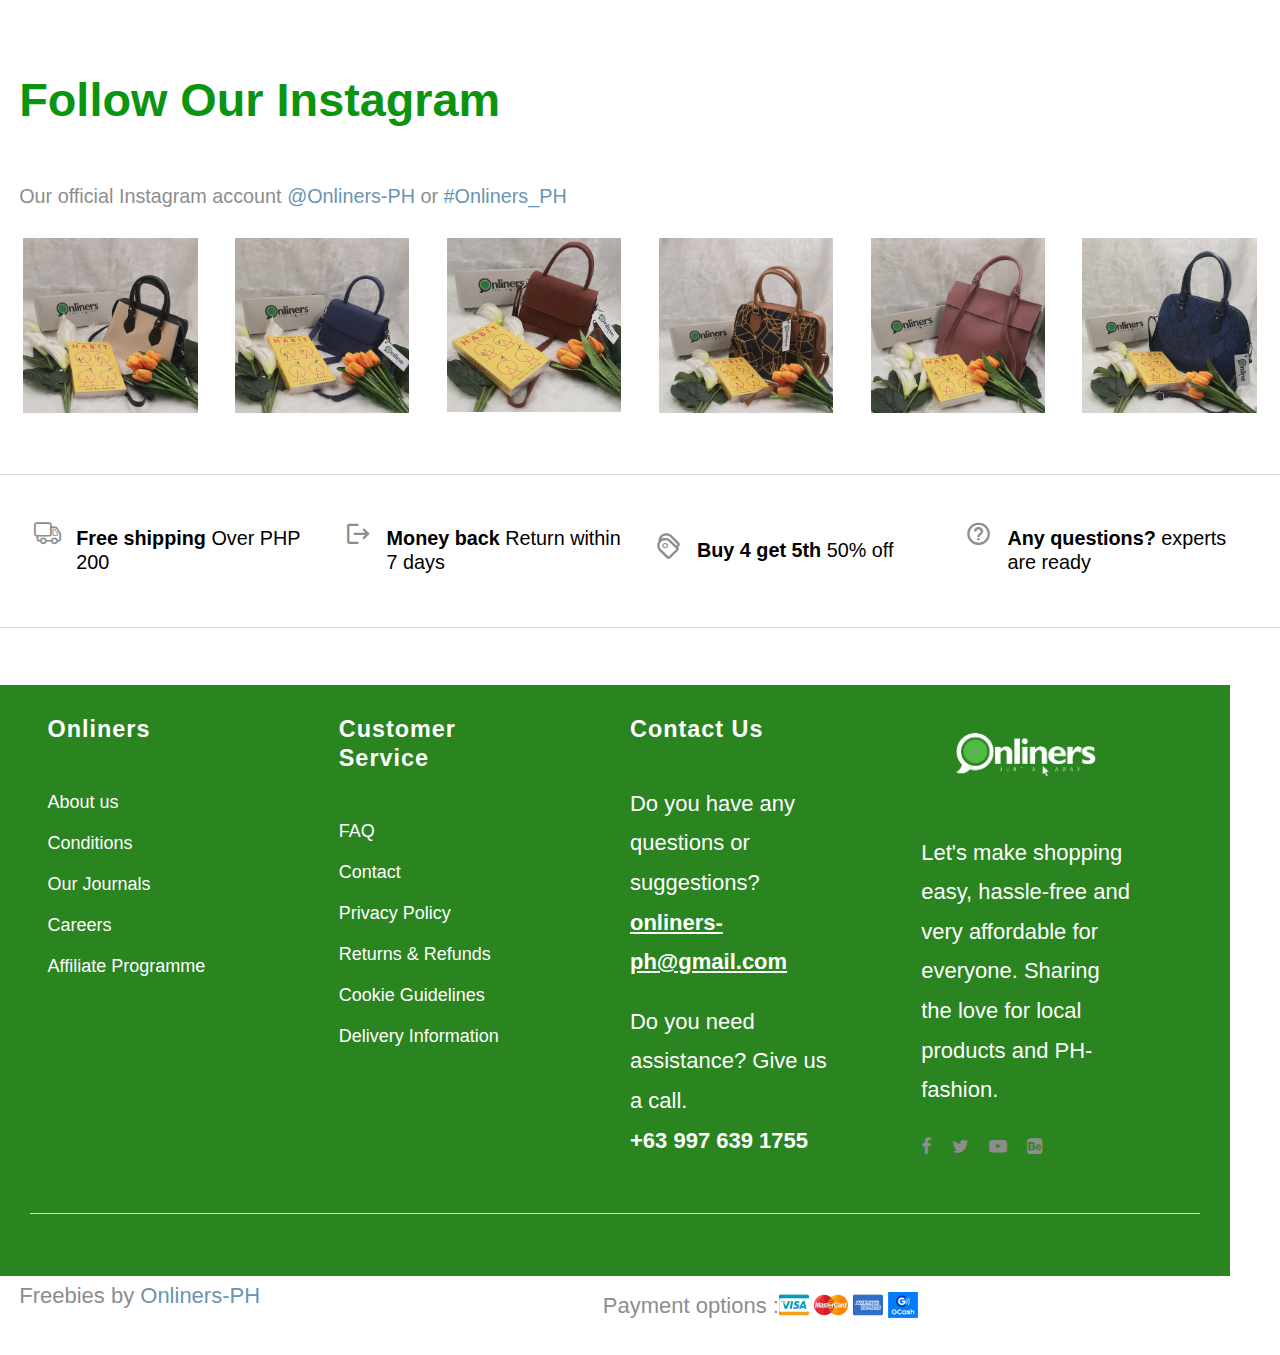
<file: marikina-bag.html>
<!DOCTYPE html>
<html lang="en">
  <head>
    <title>Onliners-PH</title>
    <meta charset="utf-8">
    <meta http-equiv="X-UA-Compatible" content="IE=edge">
    <meta name="viewport" content="width=device-width, initial-scale=1.0">
    <meta name="format-detection" content="telephone=no">
    <meta name="apple-mobile-web-app-capable" content="yes">
    <meta name="author" content="">
    <meta name="keywords" content="">
    <meta name="description" content="">
    <link rel="stylesheet" type="text/css" href="css/normalize.css">
    <link rel="stylesheet" type="text/css" href="icomoon/icomoon.css">
    <link rel="stylesheet" type="text/css" href="css/vendor.css">
    <link rel="stylesheet" type="text/css" href="style.css">
    <!-- script ================================================== -->
    <script src="js/modernizr.js"></script>
  </head>
  <body>
    <div class="search-box">
      <div class="search-wrap">
        <div class="close-button">
          <i class="icon icon-close"></i>
        </div>
        <form id="search-form" class="text-center" action="" method="">
          <input type="text" class="search-input" placeholder="Search..." />
          <i class="icon icon-search"></i>
        </form>
      </div>
    </div>
    <header id="header">
      <div id="header-wrap">
        <nav class="secondary-nav border-bottom">
          <div class="container">
            <div class="row">
              <div class="col-md-4 col-sm-12">
                <div class="header-contact">
                  <p>Let's talk! <strong>+63 997 639 1755</strong>
                  </p>
                </div>
              </div>
              <div class="col-md-4 col-sm-6">
                <div class="shipping-purchase text-center">
                  <p>Free shipping on a purchase value of 200 PHP</p>
                </div>
              </div>
              <div class="col-md-4 col-sm-6">
                <div class="user-items">
                  <ul class="d-flex justify-content-end list-unstyled">
                    <li>
                      <a href="sign-in.html">
                        <i class="icon icon-user"></i>
                      </a>
                    </li>
                    <li>
                      <a href="cart.html">
                        <i class="icon icon-clipboard"></i>
                      </a>
                    </li>
                    <li>
                      <a href="#like">
                        <i class="icon icon-heart"></i>
                      </a>
                    </li>
                    <li class="user-items">
                      <i class="icon icon-search"></i>
                    </li>
                  </ul>
                </div>
              </div>
            </div>
          </div>
        </nav>
        <nav class="primary-nav padding-small">
          <div class="container">
            <div class="row d-flex">
              <div class="col-lg-2 col-md-2">
                <div class="main-logo">
                  <a href="index.html">
                    <img src="images/ONLINERS logo BLACK png.png" alt="logo">
                  </a>
                </div>
              </div>
              <div class="col-lg-10 col-md-10">
                <div class="navbar">
                  <div class="main-menu stellarnav">
                    <ul class="menu-list-2 list-unstyled">
                      <li class="menu-item active">

                        <li class="menu-item">

                          <a href="index.html"class="item-anchor" data-effect="Liliw">Home</a>
                        </li>
                       <li class="menu-item">
                         <a href="liliw.html"class="item-anchor" data-effect="Liliw">Liliw Shoes</a>
                       </li>
                       <li class="menu-item">
                         <a href="marikina-bag.html" class="item-anchor" data-effect="Marikina">Marikina Bags</a>
                       </li>
                       <li class="menu-item">
                         <a href="htp.html" class="item-anchor" data-effect="clothing">HTP Clothing</a>
                       </li>
                       <li class="menu-item">
                         <a href="#sale" class="item-anchor" data-effect="Sale">Sale</a>
                       </li>
                       <li class="menu-item">
                         <a href="#blog" class="item-anchor" data-effect="Blog">Blog</a>
                       </li>
                       <li class="menu-item">
                         <a href="#blog" class="item-anchor" data-effect="Blog">Track your Order</a>
                       </li>
                       <li class="menu-item">
                         <a href="about.html" class="item-anchor" data-effect="about">About Us</a>
                       </li>
                    </ul>
                    <div class="hamburger">
                      <span class="bar"></span>
                      <span class="bar"></span>
                      <span class="bar"></span>
                    </div>
                  </div>
                </div>
              </div>
            </div>
          </div>
        </nav>
      </div>
    </header>
    <section id="billboard" class="overflow-hidden">
      <div class="button-container d-flex justify-content-between align-items-center">
        <button class="button-prev">
          <i class="icon icon-chevron-left"></i>
        </button>
        <button class="button-next">
          <i class="icon icon-chevron-right"></i>
        </button>
      </div>
      <div class="swiper main-swiper">
        <div class="swiper-wrapper">
          <div class="swiper-slide" style="background-image: url('images/banner-marikina.jpg');background-repeat: no-repeat;background-size: cover;">
            <div class="banner-content">
              <div class="container">
                <div class="row">
                  <div class="col-md-6">
                      <h2 class="banner-title">Marikina Bag Collection</h2>
                      <p>The best shoes for the best people.</p>
                      <div class="btn-wrap">
                        <a href="#" class="btn btn-light btn-medium d-flex align-items-center" tabindex="0">Shop it now <i class="icon icon-arrow-io"></i>
                        </a>
                      </div>
                  </div>
                </div>
              </div>
            </div>
          </div>
        
        </div>
      </div>
      <div class="swiper-pagination"></div>
    </section>
    <section id="featured-products" class="product-store padding-large">
      <div class="container">
        <div class="row">
          <div class="btn-wrap align-right">
            <a href="#" class="d-flex align-items-center">View all products <i class="icon icon icon-arrow-io"></i>
            </a>
          </div>
          
    <section id="selling-products" class="product-store bg-light-grey padding-large">
      <div class="container">
        <div class="row">
          <div class="section-header">
            <h2 class="section-title">Bags Collection</h2>
          </div>
          <ul class="tabs list-unstyled">
            <li data-tab-target="#all" class="active tab">All</li>
            <li data-tab-target="#shoes" class="tab">Hand Bag</li>
            <li data-tab-target="#tshirts" class="tab">Shoulder Bag</li>
            <li data-tab-target="#pants" class="tab">Sling Bag</li>
            <li data-tab-target="#hoodie" class="tab">Wallet</li>
          </ul>
          
          <!-----Open Flats------>
          <div class="tab-content">
            <div id="all" data-tab-content class="active">
              <div class="row d-flex flex-wrap">
                <div class="product-item col-lg-3 col-md-6 col-sm-6">
                  <div class="image-holder">
                    <img src="images/selling-products13.jpg" alt="Books" class="product-image">
                  </div>

                    <!---quick view icons-->
                  <div class="cart-concern">
                    <div class="cart-button d-flex justify-content-between align-items-center">
                      <button type="button" class="btn-wrap cart-link d-flex align-items-center">add to cart <i class="icon icon-arrow-io"></i>
                      </button>
                      <button type="button" class="view-btn tooltip
                          d-flex">
                        <i class="icon icon-screen-full"></i>
                        <span class="tooltip-text">Quick view</span>
                      </button>
                      <button type="button" class="wishlist-btn">
                        <i class="icon icon-heart"></i>
                      </button>
                    </div>
                  </div>
                  <!---quick view icons end-->

                    <div class="product-detail">
                      <h3 class="product-title">
                        <a href="#">Kelly Tote Bags</a>
                      </h3>
                      <div class="item-price text-primary">PHP 300.00</div>
                    </div>
                  </div>
                  <div class="product-item col-lg-3 col-md-6 col-sm-6">
                    <div class="image-holder">
                      <img src="images/selling-products14.jpg" alt="Books" class="product-image">
                    </div>
                    <div class="product-detail">
                      <h3 class="product-title">
                        <a href="#">Shell Bag</a>
                      </h3>
                      <div class="item-price text-primary">PHP 300.00</div>
                    </div>
                  </div>
                  <div class="product-item col-lg-3 col-md-6 col-sm-6">
                    <div class="image-holder">
                      <img src="images/selling-products15.jpg" alt="Books" class="product-image">
                    </div>
                    <div class="product-detail">
                      <h3 class="product-title">
                        <a href="#">Lucy Sling bag</a>
                      </h3>
                      <div class="item-price text-primary">PHP 300.00</div>
                    </div>
                  </div>
                  <div class="product-item col-lg-3 col-md-6 col-sm-6">
                    <div class="image-holder">
                      <img src="images/selling-products16.jpg" alt="Books" class="product-image">
                    </div>
                    <div class="product-detail">
                      <h3 class="product-title">
                        <a href="#">Rachelle Sling Bag</a>
                      </h3>
                      <div class="item-price text-primary">PHP 300.00</div>
                    </div>
                  </div>
                </div>
              </div>
              <div id="shoes" data-tab-content>
                <div class="row d-flex flex-wrap">
                  <div class="product-item col-lg-3 col-md-6 col-sm-6">
                    <div class="image-holder">
                      <img src="images/selling-products13.jpg" alt="Books" class="product-image">
                    </div>
                    <div class="product-detail">
                      <h3 class="product-title">
                        <a href="#">Kelly Tote Bag</a>
                      </h3>
                      <div class="item-price text-primary">PHP 300.00</div>
                    </div>
                  </div>
                  <div class="product-item col-lg-3 col-md-6 col-sm-6">
                    <div class="image-holder">
                      <img src="images/selling-products14.jpg" alt="Books" class="product-image">
                    </div>
                    <div class="product-detail">
                      <h3 class="product-title">
                        <a href="#">Shell Bag </a>
                      </h3>
                      <div class="item-price text-primary">PHP 300.00</div>
                    </div>
                  </div>
                  <div class="product-item col-lg-3 col-md-6 col-sm-6">
                    <div class="image-holder">
                      <img src="images/selling-products15.jpg" alt="Books" class="product-image">
                    </div>
                    <div class="product-detail">
                      <h3 class="product-title">
                        <a href="#">Lucy Sling Bag </a>
                      </h3>
                      <div class="item-price text-primary">PHP 300.00</div>
                    </div>
                  </div>
                  <div class="product-item col-lg-3 col-md-6 col-sm-6">
                    <div class="image-holder">
                      <img src="images/selling-products16.jpg" alt="Books" class="product-image">
                    </div>
                    <div class="product-detail">
                      <h3 class="product-title">
                        <a href="#">Rachelle Sling Bag</a>
                      </h3>
                      <div class="item-price text-primary">PHP 300.00</div>
                    </div>
                  </div>
                </div>
              </div>
            </div>
          </div>
                   <!-----Closed Flats------>
                   <div class="product-item col-lg-3 col-md-6 col-sm-6">
                    <div class="image-holder">
                      <img src="images/selling-products13.jpg" alt="Books" class="product-image">
                    </div>
  
                      <!---quick view icons-->
                    <div class="cart-concern">
                      <div class="cart-button d-flex justify-content-between align-items-center">
                        <button type="button" class="btn-wrap cart-link d-flex align-items-center">add to cart <i class="icon icon-arrow-io"></i>
                        </button>
                        <button type="button" class="view-btn tooltip
                            d-flex">
                          <i class="icon icon-screen-full"></i>
                          <span class="tooltip-text">Quick view</span>
                        </button>
                        <button type="button" class="wishlist-btn">
                          <i class="icon icon-heart"></i>
                        </button>
                      </div>
                    </div>
                    <!---quick view icons end-->
  
                      <div class="product-detail">
                        <h3 class="product-title">
                          <a href="#">Kelly Tote Bags</a>
                        </h3>
                        <div class="item-price text-primary">PHP 300.00</div>
                      </div>
                    </div>
                    <div class="product-item col-lg-3 col-md-6 col-sm-6">
                      <div class="image-holder">
                        <img src="images/selling-products14.jpg" alt="Books" class="product-image">
                      </div>
                      <div class="product-detail">
                        <h3 class="product-title">
                          <a href="#">Shell Bag</a>
                        </h3>
                        <div class="item-price text-primary">PHP 300.00</div>
                      </div>
                    </div>
                    <div class="product-item col-lg-3 col-md-6 col-sm-6">
                      <div class="image-holder">
                        <img src="images/selling-products15.jpg" alt="Books" class="product-image">
                      </div>
                      <div class="product-detail">
                        <h3 class="product-title">
                          <a href="#">Lucy Sling bag</a>
                        </h3>
                        <div class="item-price text-primary">PHP 300.00</div>
                      </div>
                    </div>
                    <div class="product-item col-lg-3 col-md-6 col-sm-6">
                      <div class="image-holder">
                        <img src="images/selling-products16.jpg" alt="Books" class="product-image">
                      </div>
                      <div class="product-detail">
                        <h3 class="product-title">
                          <a href="#">Rachelle Sling Bag</a>
                        </h3>
                        <div class="item-price text-primary">PHP 300.00</div>
                      </div>
                    </div>
                  </div>
                </div>
                <div id="shoes" data-tab-content>
                  <div class="row d-flex flex-wrap">
                    <div class="product-item col-lg-3 col-md-6 col-sm-6">
                      <div class="image-holder">
                        <img src="images/selling-products13.jpg" alt="Books" class="product-image">
                      </div>
                      <div class="product-detail">
                        <h3 class="product-title">
                          <a href="#">Kelly Tote Bag</a>
                        </h3>
                        <div class="item-price text-primary">PHP 300.00</div>
                      </div>
                    </div>
                    <div class="product-item col-lg-3 col-md-6 col-sm-6">
                      <div class="image-holder">
                        <img src="images/selling-products14.jpg" alt="Books" class="product-image">
                      </div>
                      <div class="product-detail">
                        <h3 class="product-title">
                          <a href="#">Shell Bag </a>
                        </h3>
                        <div class="item-price text-primary">PHP 300.00</div>
                      </div>
                    </div>
                    <div class="product-item col-lg-3 col-md-6 col-sm-6">
                      <div class="image-holder">
                        <img src="images/selling-products15.jpg" alt="Books" class="product-image">
                      </div>
                      <div class="product-detail">
                        <h3 class="product-title">
                          <a href="#">Lucy Sling Bag </a>
                        </h3>
                        <div class="item-price text-primary">PHP 300.00</div>
                      </div>
                    </div>
                    <div class="product-item col-lg-3 col-md-6 col-sm-6">
                      <div class="image-holder">
                        <img src="images/selling-products16.jpg" alt="Books" class="product-image">
                      </div>
                      <div class="product-detail">
                        <h3 class="product-title">
                          <a href="#">Rachelle Sling Bag</a>
                        </h3>
                        <div class="item-price text-primary">PHP 300.00</div>
                      </div>
                    </div>
                  </div>
                </div>

                  <!-----Heels------>
              
                  <div class="product-item col-lg-3 col-md-6 col-sm-6">
                    <div class="image-holder">
                      <img src="images/selling-products13.jpg" alt="Books" class="product-image">
                    </div>
  
                      <!---quick view icons-->
                    <div class="cart-concern">
                      <div class="cart-button d-flex justify-content-between align-items-center">
                        <button type="button" class="btn-wrap cart-link d-flex align-items-center">add to cart <i class="icon icon-arrow-io"></i>
                        </button>
                        <button type="button" class="view-btn tooltip
                            d-flex">
                          <i class="icon icon-screen-full"></i>
                          <span class="tooltip-text">Quick view</span>
                        </button>
                        <button type="button" class="wishlist-btn">
                          <i class="icon icon-heart"></i>
                        </button>
                      </div>
                    </div>
                    <!---quick view icons end-->
  
                      <div class="product-detail">
                        <h3 class="product-title">
                          <a href="#">Kelly Tote Bags</a>
                        </h3>
                        <div class="item-price text-primary">PHP 300.00</div>
                      </div>
                    </div>
                    <div class="product-item col-lg-3 col-md-6 col-sm-6">
                      <div class="image-holder">
                        <img src="images/selling-products14.jpg" alt="Books" class="product-image">
                      </div>
                      <div class="product-detail">
                        <h3 class="product-title">
                          <a href="#">Shell Bag</a>
                        </h3>
                        <div class="item-price text-primary">PHP 300.00</div>
                      </div>
                    </div>
                    <div class="product-item col-lg-3 col-md-6 col-sm-6">
                      <div class="image-holder">
                        <img src="images/selling-products15.jpg" alt="Books" class="product-image">
                      </div>
                      <div class="product-detail">
                        <h3 class="product-title">
                          <a href="#">Lucy Sling bag</a>
                        </h3>
                        <div class="item-price text-primary">PHP 300.00</div>
                      </div>
                    </div>
                    <div class="product-item col-lg-3 col-md-6 col-sm-6">
                      <div class="image-holder">
                        <img src="images/selling-products16.jpg" alt="Books" class="product-image">
                      </div>
                      <div class="product-detail">
                        <h3 class="product-title">
                          <a href="#">Rachelle Sling Bag</a>
                        </h3>
                        <div class="item-price text-primary">PHP 300.00</div>
                      </div>
                    </div>
                  </div>
                </div>
                <div id="shoes" data-tab-content>
                  <div class="row d-flex flex-wrap">
                    <div class="product-item col-lg-3 col-md-6 col-sm-6">
                      <div class="image-holder">
                        <img src="images/selling-products13.jpg" alt="Books" class="product-image">
                      </div>
                      <div class="product-detail">
                        <h3 class="product-title">
                          <a href="#">Kelly Tote Bag</a>
                        </h3>
                        <div class="item-price text-primary">PHP 300.00</div>
                      </div>
                    </div>
                    <div class="product-item col-lg-3 col-md-6 col-sm-6">
                      <div class="image-holder">
                        <img src="images/selling-products14.jpg" alt="Books" class="product-image">
                      </div>
                      <div class="product-detail">
                        <h3 class="product-title">
                          <a href="#">Shell Bag </a>
                        </h3>
                        <div class="item-price text-primary">PHP 300.00</div>
                      </div>
                    </div>
                    <div class="product-item col-lg-3 col-md-6 col-sm-6">
                      <div class="image-holder">
                        <img src="images/selling-products15.jpg" alt="Books" class="product-image">
                      </div>
                      <div class="product-detail">
                        <h3 class="product-title">
                          <a href="#">Lucy Sling Bag </a>
                        </h3>
                        <div class="item-price text-primary">PHP 300.00</div>
                      </div>
                    </div>
                    <div class="product-item col-lg-3 col-md-6 col-sm-6">
                      <div class="image-holder">
                        <img src="images/selling-products16.jpg" alt="Books" class="product-image">
                      </div>
                      <div class="product-detail">
                        <h3 class="product-title">
                          <a href="#">Rachelle Sling Bag</a>
                        </h3>
                        <div class="item-price text-primary">PHP 300.00</div>
                      </div>
                    </div>
                  </div>
                </div>

               <!-----Sub-OPEN------>
            <div id="shoes" data-tab-content>
              <div class="row d-flex flex-wrap">
                <div class="product-item col-lg-3 col-md-6 col-sm-6">
                  <div class="image-holder">
                    <img src="images/shoes-open-3.jpg" alt="Books" class="product-image">
                  </div>
                  <div class="product-detail">
                    <h3 class="product-title">
                      <a href="#">Felly Flats</a>
                    </h3>
                    <div class="item-price text-primary">PHP 280.00</div>
                  </div>
                </div>
                <div class="product-item col-lg-3 col-md-6 col-sm-6">
                  <div class="image-holder">
                    <img src="images/shoes-open-4.jpg" alt="Books" class="product-image">
                  </div>
                  <div class="product-detail">
                    <h3 class="product-title">
                      <a href="#">Maria Flats</a>
                    </h3>
                    <div class="item-price text-primary">PHP 280.00</div>
                  </div>
                </div>
                <div class="product-item col-lg-3 col-md-6 col-sm-6">
                  <div class="image-holder">
                    <img src="images/shoes-open-1.jpg" alt="Books" class="product-image">
                  </div>
                    
                  <div class="product-detail">
                    <h3 class="product-title">
                      <a href="product-1.html">Steff Flats</a>
                    </h3>
                    <div class="item-price text-primary">PHP 280.00</div>
                  </div>
                </div>
                <div class="product-item col-lg-3 col-md-6 col-sm-6">
                  <div class="image-holder">
                    <img src="images/shoes-open-2.jpg" alt="Books" class="product-image">
                  </div>
                <div class="product-detail">
                    <h3 class="product-title">
                      <a href="#">Raven Flats</a>
                    </h3>
                    <div class="item-price text-primary">PHP 280.00</div>
                  </div>
                </div>
          
                <div id="shoes" data-tab-content>
                  <div class="row d-flex flex-wrap">

                          <div class="product-item col-lg-3 col-md-6 col-sm-6">
                            <div class="image-holder">
                              <img src="images/shoes-close-1.jpg" alt="Books" class="product-image">
                            </div>
                            <div class="product-detail">
                              <h3 class="product-title">
                                <a href="#">Danica Flats Shoes</a>
                              </h3>
                              <div class="item-price text-primary">PHP 320.00</div>
                            </div>
                          </div>
                          <div class="product-item col-lg-3 col-md-6 col-sm-6">
                            <div class="image-holder">
                              <img src="images/shoes-close-2.jpg" alt="Books" class="product-image">
                            </div>
                            <div class="product-detail">
                              <h3 class="product-title">
                                <a href="#">Camille Flat Shoes</a>
                              </h3>
                              <div class="item-price text-primary">PHP 320.00</div>
                            </div>
                          </div>
                          <div class="product-item col-lg-3 col-md-6 col-sm-6">
                            <div class="image-holder">
                              <img src="images/shoes-close-3.jpg" alt="Books" class="product-image">
                            </div>
                            <div class="product-detail">
                              <h3 class="product-title">
                                <a href="#">Debbie Flats</a>
                              </h3>
                              <div class="item-price text-primary">PHP 320.00</div>
                            </div>
                          </div>
                          <div class="product-item col-lg-3 col-md-6 col-sm-6">
                            <div class="image-holder">
                              <img src="images/shoes-close-4.jpg" alt="Books" class="product-image">
                            </div>
                            <div class="product-detail">
                              <h3 class="product-title">
                                <a href="#">DRD Flats</a>
                              </h3>
                              <div class="item-price text-primary">PHP 280.00</div>
                          </div>
                       </div>
                

            <div id="pants" data-tab-content>
              <div class="row d-flex flex-wrap">
                <div class="product-item col-lg-3 col-md-6 col-sm-6">
                  <div class="image-holder">
                    <img src="images/selling-tops1.jpg" alt="Books" class="product-image">
                  </div>
                  <div class="product-detail">
                    <h3 class="product-title">
                      <a href="#">Cotton Muscle Tee</a>
                    </h3>
                    <div class="item-price text-primary">PHP 270.00</div>
                  </div>
                </div>
                <div class="product-item col-lg-3 col-md-6 col-sm-6">
                  <div class="image-holder">
                    <img src="images/selling-tops2.jpg" alt="Books" class="product-image">
                  </div>
                  <div class="product-detail">
                    <h3 class="product-title">
                      <a href="#">Premium Croptop</a>
                    </h3>
                    <div class="item-price text-primary">PHP 280.00</div>
                  </div>
                </div>
                <div class="product-item col-lg-3 col-md-6 col-sm-6">
                  <div class="image-holder">
                    <img src="images/selling-tops3.jpg" alt="Books" class="product-image">
                  </div>
                  <div class="product-detail">
                    <h3 class="product-title">
                      <a href="#">Ultra Smooth Premium</a>
                    </h3>
                    <div class="item-price text-primary">PHP 290.00</div>
                  </div>
                </div>
                <div class="product-item col-lg-3 col-md-6 col-sm-6">
                  <div class="image-holder">
                    <img src="images/selling-tops4.jpg" alt="Books" class="product-image">
                  </div>
                  <div class="product-detail">
                    <h3 class="product-title">
                      <a href="#">Loose Tops</a>
                    </h3>
                    <div class="item-price text-primary">PHP 200.00</div>
                  </div>
                </div>
              </div>
            </div>

            <div id="hoodie" data-tab-content>
              <div class="row d-flex flex-wrap">
                <div class="product-item col-lg-3 col-md-6 col-sm-6">
                  <div class="image-holder">
                    <img src="images/selling-dress1.jpg" alt="Books" class="product-image">
                  </div>
                  <div class="product-detail">
                    <h3 class="product-title">
                      <a href="#">Stripe Dress</a>
                    </h3>
                    <div class="item-price text-primary">PHP 270.00</div>
                  </div>
                </div>
                <div class="product-item col-lg-3 col-md-6 col-sm-6">
                  <div class="image-holder">
                    <img src="images/selling-dress2.jpg" alt="Books" class="product-image">
                  </div>
                  <div class="product-detail">
                    <h3 class="product-title">
                      <a href="#">Linen Dress</a>
                    </h3>
                    <div class="item-price text-primary">PHP 360.00</div>
                  </div>
                </div>
                <div class="product-item col-lg-3 col-md-6 col-sm-6">
                  <div class="image-holder">
                    <img src="images/selling-dress3.jpg" alt="Books" class="product-image">
                  </div>
                  <div class="product-detail">
                    <h3 class="product-title">
                      <a href="#">Maxi Linen Dress</a>
                    </h3>
                    <div class="item-price text-primary">PHP 440.00</div>
                  </div>
                </div>
              </div>
            </div>
            <div id="outer" data-tab-content>
              <div class="row d-flex flex-wrap">
                <div class="product-item col-lg-3 col-md-6 col-sm-6">
                  <div class="image-holder">
                    <img src="images/selling-products3.jpg" alt="Books" class="product-image">
                  </div>
                  <div class="product-detail">
                    <h3 class="product-title">
                      <a href="#">Silk White Shirt</a>
                    </h3>
                    <div class="item-price text-primary">$ 35.00</div>
                  </div>
                </div>
                <div class="product-item col-lg-3 col-md-6 col-sm-6">
                  <div class="image-holder">
                    <img src="images/selling-products4.jpg" alt="Books" class="product-image">
                  </div>
                  <div class="product-detail">
                    <h3 class="product-title">
                      <a href="#">Grunge Hoodie</a>
                    </h3>
                    <div class="item-price text-primary">$ 30.00</div>
                  </div>
                </div>
                <div class="product-item col-lg-3 col-md-6 col-sm-6">
                  <div class="image-holder">
                    <img src="images/selling-products6.jpg" alt="Books" class="product-image">
                  </div>
                  <div class="product-detail">
                    <h3 class="product-title">
                      <a href="#">Grey Check Coat</a>
                    </h3>
                    <div class="item-price text-primary">$ 30.00</div>
                  </div>
                </div>
                <div class="product-item col-lg-3 col-md-6 col-sm-6">
                  <div class="image-holder">
                    <img src="images/selling-products7.jpg" alt="Books" class="product-image">
                  </div>
                  <div class="product-detail">
                    <h3 class="product-title">
                      <a href="#">Long Sleeve T-shirt</a>
                    </h3>
                    <div class="item-price text-primary">$ 40.00</div>
                  </div>
                </div>
              </div>
            </div>
            <div id="jackets" data-tab-content>
              <div class="row d-flex flex-wrap">
                <div class="product-item col-lg-3 col-md-6 col-sm-6">
                  <div class="image-holder">
                    <img src="images/selling-products5.jpg" alt="Books" class="product-image">
                  </div>
                  <div class="product-detail">
                    <h3 class="product-title">
                      <a href="#">Full Sleeve Jeans Jacket</a>
                    </h3>
                    <div class="item-price text-primary">$40.00</div>
                  </div>
                </div>
                <div class="product-item col-lg-3 col-md-6 col-sm-6">
                  <div class="image-holder">
                    <img src="images/selling-products2.jpg" alt="Books" class="product-image">
                  </div>
                  <div class="product-detail">
                    <h3 class="product-title">
                      <a href="#">Stylish Grey Coat</a>
                    </h3>
                    <div class="item-price text-primary">$35.00</div>
                  </div>
                </div>
                <div class="product-item col-lg-3 col-md-6 col-sm-6">
                  <div class="image-holder">
                    <img src="images/selling-products6.jpg" alt="Books" class="product-image">
                  </div>
                  <div class="product-detail">
                    <h3 class="product-title">
                      <a href="#">Grey Check Coat</a>
                    </h3>
                    <div class="item-price text-primary">$35.00</div>
                  </div>
                </div>
              </div>
            </div>
            <div id="accessories" data-tab-content>
              <div class="row d-flex flex-wrap">
                <div class="product-item col-lg-3 col-md-6 col-sm-6">
                  <div class="image-holder">
                    <img src="images/selling-products19.jpg" alt="Books" class="product-image">
                  </div>
                  <div class="product-detail">
                    <h3 class="product-title">
                      <a href="#">Stylish Women Bag</a>
                    </h3>
                    <div class="item-price text-primary">$35.00</div>
                  </div>
                </div>
                <div class="product-item col-lg-3 col-md-6 col-sm-6">
                  <div class="image-holder">
                    <img src="images/selling-products20.jpg" alt="Books" class="product-image">
                  </div>
                  <div class="product-detail">
                    <h3 class="product-title">
                      <a href="#">Stylish Gadgets</a>
                    </h3>
                    <div class="item-price text-primary">$30.00</div>
                  </div>
                </div>
              </div>
            </div>
          </div>
        </div>
      </div>
    </section>
    <section id="testimonials" class="padding-large no-padding-bottom">
      <div class="container">
        <div class="reviews-content">
          <div class="row d-flex flex-wrap">
            <div class="col-md-2">
              <div class="review-icon">
                <i class="icon icon-right-quote"></i>
              </div>
            </div>
            <div class="col-md-8">
              <div class="swiper testimonial-swiper overflow-hidden">
                <div class="swiper-wrapper">
                  <div class="swiper-slide">
                    <div class="testimonial-detail">
                      <p>“I love Onliners Products! They are all very sturdy and so affordable. I can't help but order more! ”</p>
                      <div class="author-detail">
                        <div class="name">By Maggie Rio</div>
                      </div>
                    </div>
                  </div>
                  <div class="swiper-slide">
                    <div class="testimonial-detail">
                      <p>“My mother loved my gift to her. Thank you Onliners for the best Customer Assistance. She loves more of your Bags. ”</p>
                      <div class="author-detail">
                        <div class="name">By John Smith</div>
                      </div>
                    </div>
                  </div>
                </div>
              </div>
              <div class="swiper-arrows">
                <button class="prev-button">
                  <i class="icon icon-arrow-left"></i>
                </button>
                <button class="next-button">
                  <i class="icon icon-arrow-right"></i>
                </button>
              </div>
            </div>
          </div>
        </div>
      </div>
    </section>
    <section id="flash-sales" class="product-store padding-large">
      
      <div class="container">
        <div class="section-header">
          <h2 class="section-title">Best Partner With</h2>
        </div>
        <div class="row">
          <div class="swiper product-swiper flash-sales overflow-hidden">
            <div class="swiper-wrapper">
              <div class="swiper-slide">
                <div class="product-item">
                  <img src="images/selling-products9.jpg" alt="Books" class="product-image">
                  <div class="discount">10% Off</div>
                  <div class="product-detail">
                    <h3 class="product-title">
                      <a href="#">Boat neck Croptop</a>
                    </h3>
                    <div class="item-price text-primary">
                      <del class="prev-price">PHP 199.00</del>PHP 180.00
                    </div>
                  </div>
                </div>
              </div>
              <div class="swiper-slide">
                <div class="product-item">
                  <img src="images/selling-products10.jpg" alt="Books" class="product-image">
                  <div class="discount">10% Off</div>
                  <div class="product-detail">
                    <h3 class="product-title">
                      <a href="#">Strappy Ruched Layered Dress</a>
                    </h3>
                    <div class="item-price text-primary">
                      <del class="prev-price">PHP 350.00</del>PHP 300.00
                    </div>
                  </div>
                </div>
              </div>
              <div class="swiper-slide">
                <div class="product-item">
                  <img src="images/selling-products11.jpg" alt="Books" class="product-image">
                  <div class="discount">10% Off</div>
                  <div class="product-detail">
                    <h3 class="product-title">
                      <a href="#">Filipiniana Assymetric Top</a>
                    </h3>
                    <div class="item-price text-primary">
                      <del class="prev-price">PHP 290.00</del>PHP 261.00
                    </div>
                  </div>
                </div>
              </div>
              <div class="swiper-slide">
                <div class="product-item">
                  <img src="images/selling-products12.jpg" alt="Books" class="product-image">
                  <div class="discount">10% Off</div>
                  <div class="product-detail">
                    <h3 class="product-title">
                      <a href="#">Strappy Dress</a>
                    </h3>
                    <div class="item-price text-primary">
                      <del class="prev-price">PHP 299.00</del>PHP 270.00
                    </div>
                  </div>
                </div>
              </div>
              <div class="swiper-slide">
                <div class="product-item">
                  <img src="images/selling-products8.jpg" alt="Books" class="product-image">
                  <div class="discount">10% Off</div>
                  <div class="product-detail">
                    <h3 class="product-title">
                      <a href="#">Blue Jeans pant</a>
                    </h3>
                    <div class="item-price text-primary">
                      <del class="prev-price">$45.00</del>$35.00
                    </div>
                  </div>
                </div>
              </div>
            </div>

            <div class="swiper-pagination"></div>

      </div>
    </section>

    <section id="instagram" class="padding-large no-padding-bottom">
      <div class="container">
        <div class="row">
          <div class="section-header">
            <h2 class="section-title">Follow our instagram</h2>
          </div>
          <p>Our official Instagram account <a href="#">@Onliners-PH</a> or <a href="#">#Onliners_PH</a>
          </p>
          <div class="row d-flex flex-wrap justify-content-between">
            <div class="col-lg-2 col-md-4 col-sm-6">
              <figure class="zoom-effect">
                <img src="images/follow-1.jpg" alt="instagram" class="insta-image">
                <i class="icon icon-instagram"></i>
              </figure>
            </div>
            <div class="col-lg-2 col-md-4 col-sm-6">
              <figure class="zoom-effect">
                <img src="images/follow-2.jpg" alt="instagram" class="insta-image">
                <i class="icon icon-instagram"></i>
              </figure>
            </div>
            <div class="col-lg-2 col-md-4 col-sm-6">
              <figure class="zoom-effect">
                <img src="images/follow-3.jpg" alt="instagram" class="insta-image">
                <i class="icon icon-instagram"></i>
              </figure>
            </div>
            <div class="col-lg-2 col-md-4 col-sm-6">
              <figure class="zoom-effect">
                <img src="images/follow-4.jpg" alt="instagram" class="insta-image">
                <i class="icon icon-instagram"></i>
              </figure>
            </div>
            <div class="col-lg-2 col-md-4 col-sm-6">
              <figure class="zoom-effect">
                <img src="images/follow-5.jpg" alt="instagram" class="insta-image">
                <i class="icon icon-instagram"></i>
              </figure>
            </div>
            <div class="col-lg-2 col-md-4 col-sm-6">
              <figure class="zoom-effect">
                <img src="images/follow-6.jpg" alt="instagram" class="insta-image">
                <i class="icon icon-instagram"></i>
              </figure>
            </div>
          </div>
        </div>
      </div>
    </section>
    <section id="shipping-information">
      <hr>
      <div class="container">
        <div class="row d-flex flex-wrap align-items-center justify-content-between">
          <div class="col-md-3 col-sm-6">
            <div class="icon-box">
              <i class="icon icon-truck"></i>
              <h4 class="block-title">
                <strong>Free shipping</strong> Over PHP 200
              </h4>
            </div>
          </div>
          <div class="col-md-3 col-sm-6">
            <div class="icon-box">
              <i class="icon icon-return"></i>
              <h4 class="block-title">
                <strong>Money back</strong> Return within 7 days
              </h4>
            </div>
          </div>
          <div class="col-md-3 col-sm-6">
            <div class="icon-box">
              <i class="icon icon-tags1"></i>
              <h4 class="block-title">
                <strong>Buy 4 get 5th</strong> 50% off
              </h4>
            </div>
          </div>
          <div class="col-md-3 col-sm-6">
            <div class="icon-box">
              <i class="icon icon-help_outline"></i>
              <h4 class="block-title">
                <strong>Any questions?</strong> experts are ready
              </h4>
            </div>
          </div>
        </div>
      </div>
      <hr>
    </section>
    <footer id="footer">
      <div class="container">
        <div class="row">
          <div class="footer-menu-list">
            <div class="row d-flex flex-wrap justify-content-between">
              <div class="col-lg-3 col-md-6 col-sm-6">
                <div class="footer-menu">
                  <h5 class="widget-title">Onliners</h5>
                  <ul class="menu-list list-unstyled">
                    <li class="menu-item">
                      <a href="#">About us</a>
                    </li>
                    <li class="menu-item">
                      <a href="#">Conditions </a>
                    </li>
                    <li class="menu-item">
                      <a href="#">Our Journals</a>
                    </li>
                    <li class="menu-item">
                      <a href="#">Careers</a>
                    </li>
                    <li class="menu-item">
                      <a href="#">Affiliate Programme</a>
                    </li>

                  </ul>
                </div>
              </div>
              <div class="col-lg-3 col-md-6 col-sm-6">
                <div class="footer-menu">
                  <h5 class="widget-title">Customer Service</h5>
                  <ul class="menu-list list-unstyled">
                    <li class="menu-item">
                      <a href="#">FAQ</a>
                    </li>
                    <li class="menu-item">
                      <a href="#">Contact</a>
                    </li>
                    <li class="menu-item">
                      <a href="#">Privacy Policy</a>
                    </li>
                    <li class="menu-item">
                      <a href="#">Returns & Refunds</a>
                    </li>
                    <li class="menu-item">
                      <a href="#">Cookie Guidelines</a>
                    </li>
                    <li class="menu-item">
                      <a href="#">Delivery Information</a>
                    </li>
                  </ul>
                </div>
              </div>
              <div class="col-lg-3 col-md-6 col-sm-6">
                <div class="footer-menu">
                  <h5 class="widget-title">Contact Us</h5>
                  <p>Do you have any questions or suggestions? 
                    <br /> <a href="#" class="email">onliners-ph@gmail.com</a>
                  </p>
                  <p>Do you need assistance? Give us a call. <br>
                    <strong>+63 997 639 1755</strong>
                  </p>
                </div>
              </div>
              <div class="col-lg-3 col-md-6 col-sm-6">
                <div class="footer-menu">
                  <h5 class="widget-title"><img src="images/ONLINERS logo WHITE png.png" alt="logo"></h5>
                  <p>Let's make shopping easy, hassle-free and very affordable for everyone. Sharing the love for local products and PH-fashion.</p>
                  <div class="social-links">
                    <ul class="d-flex list-unstyled">
                      <li>
                        <a href="#">
                          <i class="icon icon-facebook"></i>
                        </a>
                      </li>
                      <li>
                        <a href="#">
                          <i class="icon icon-twitter"></i>
                        </a>
                      </li>
                      <li>
                        <a href="#">
                          <i class="icon icon-youtube-play"></i>
                        </a>
                      </li>
                      <li>
                        <a href="#">
                          <i class="icon icon-behance-square"></i>
                        </a>
                      </li>
                    </ul>
                  </div>
                </div>
              </div>
            </div>
          </div>
        </div>
      </div>
      <hr>
    </footer>
    <div id="footer-bottom">
      <div class="container">
        <div class="row d-flex flex-wrap justify-content-between">
          <div class="copyright">
            <p>Freebies by <a href="https://www.facebook.com/YourOL">Onliners-PH</a>
            </p>
          </div>
          <div class="payment-method">
            <p>Payment options :</p>
            <div class="card-wrap">
              <img src="images/visa-icon.jpg" alt="visa">
              <img src="images/mastercard.png" alt="mastercard">
              <img src="images/american-express.jpg" alt="american-express">
              <img src="images/gcash.png" alt="american-express">
            </div>
          </div>
        </div>
      </div>
    </div>
    <script src="js/jquery-1.11.0.min.js"></script>
    <script src="https://cdn.jsdelivr.net/npm/swiper/swiper-bundle.min.js"></script>
    <script src="js/plugins.js"></script>
    <script src="js/script.js"></script>
  </body>
</html>
</file>
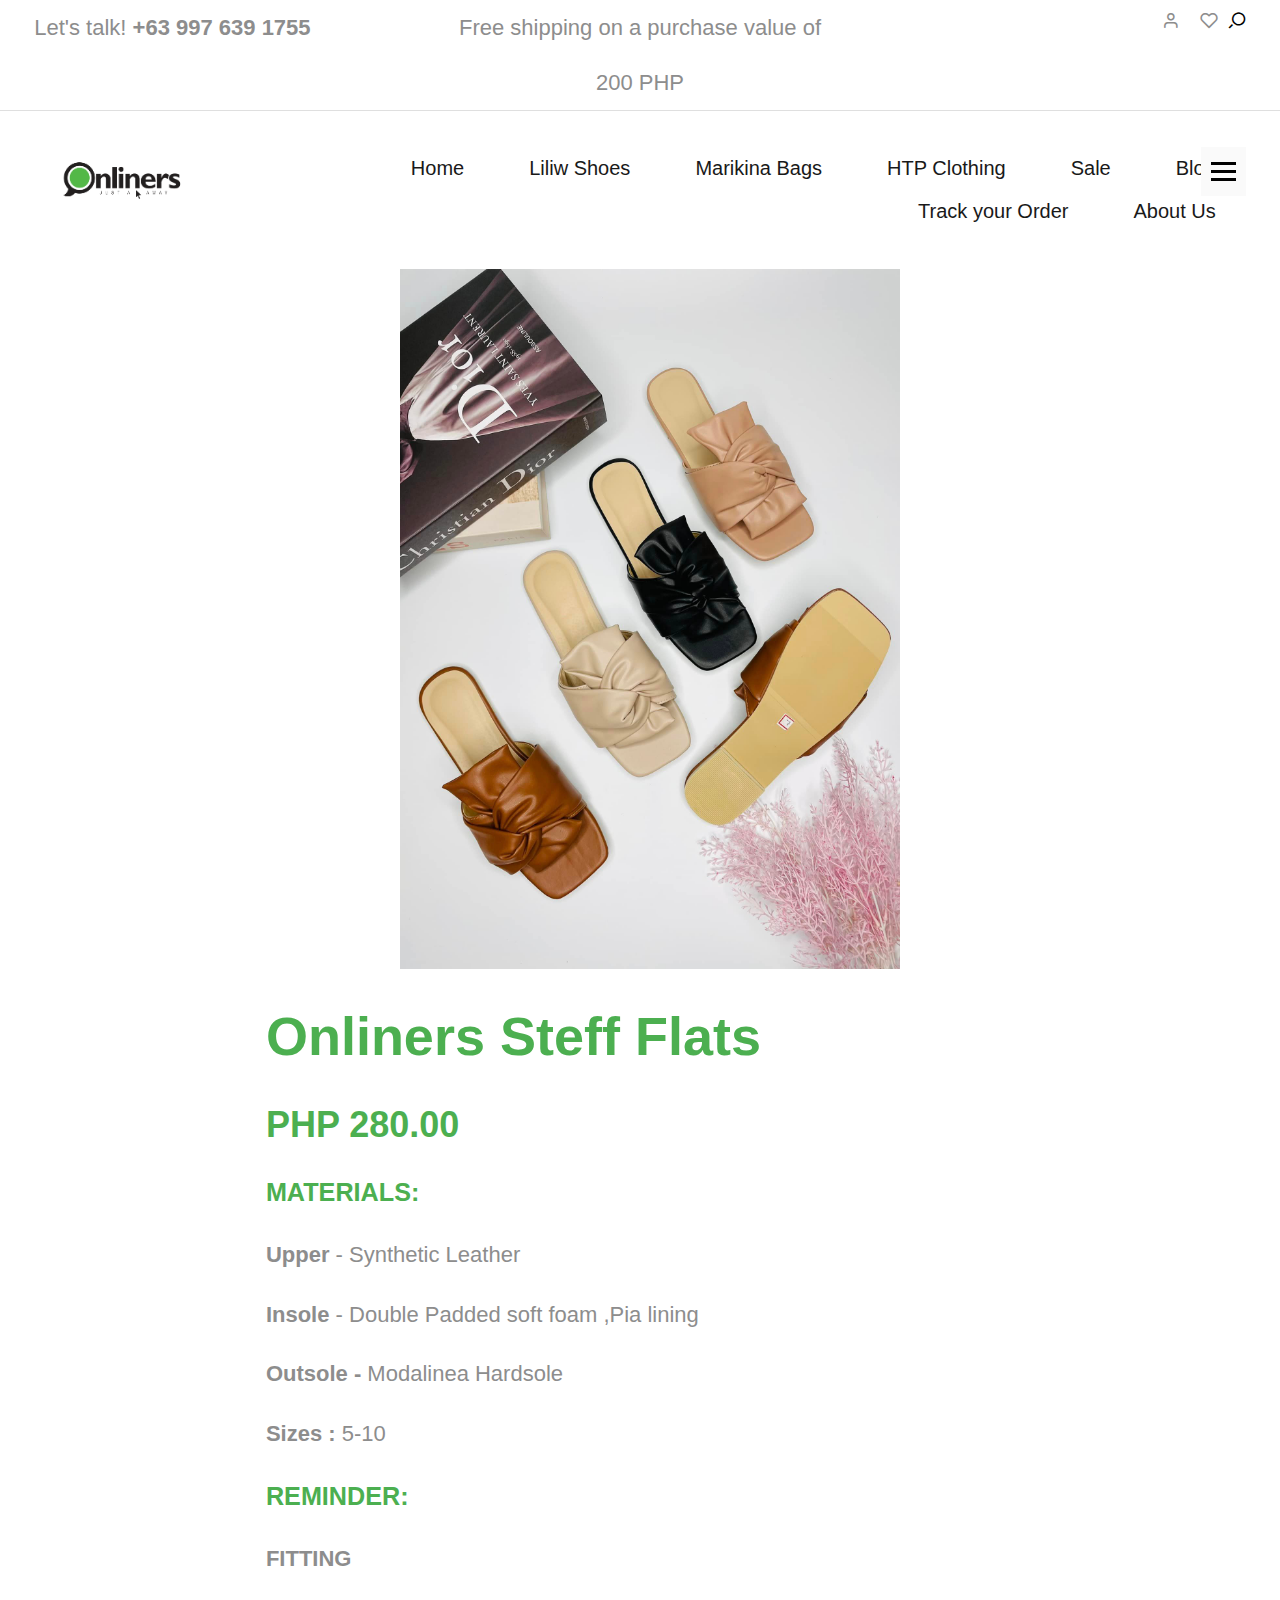
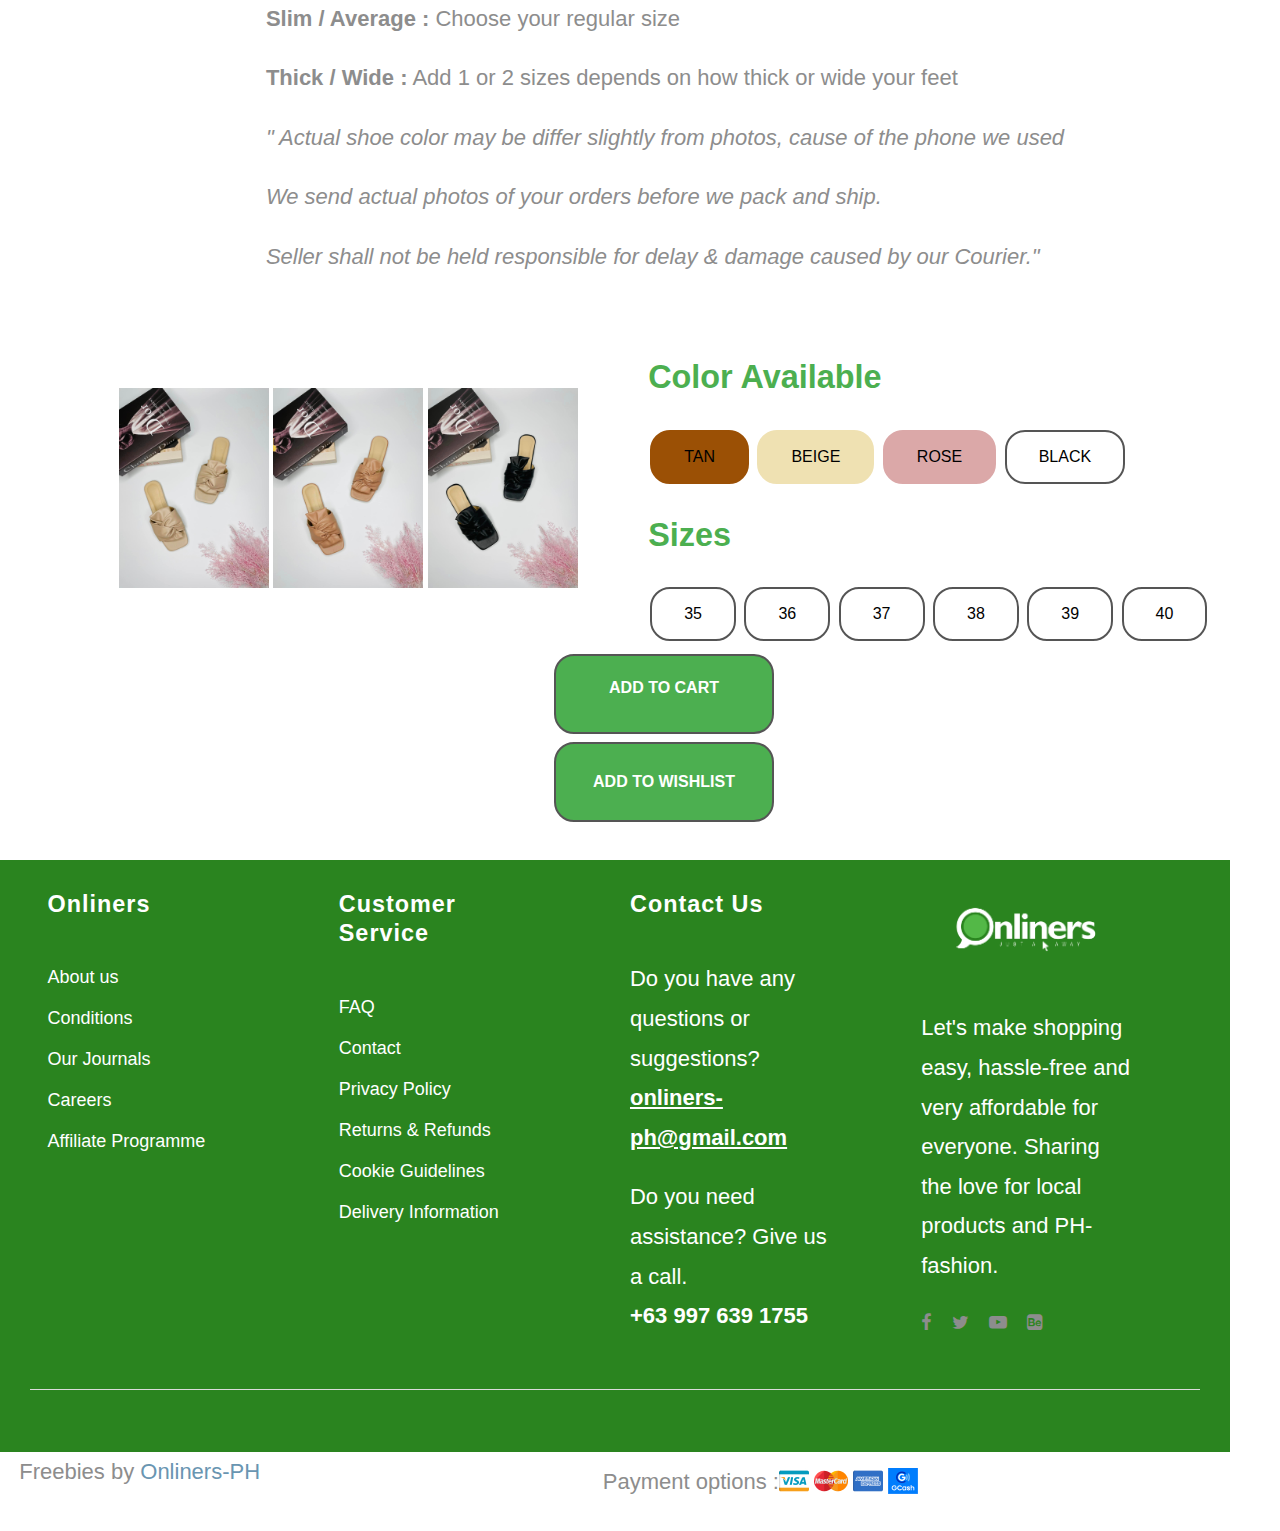
<file: product-1.html>
<!DOCTYPE html>
<html lang="en">
  <head>
    <title>Onliners-PH</title>
    <meta charset="utf-8">
    <meta http-equiv="X-UA-Compatible" content="IE=edge">
    <meta name="viewport" content="width=device-width, initial-scale=1.0">
    <meta name="format-detection" content="telephone=no">
    <meta name="apple-mobile-web-app-capable" content="yes">
    <meta name="author" content="">
    <meta name="keywords" content="">
    <meta name="description" content="">
    <link rel="stylesheet" type="text/css" href="css/normalize.css">
    <link rel="stylesheet" type="text/css" href="icomoon/icomoon.css">
    <link rel="stylesheet" type="text/css" href="css/vendor.css">
    <link rel="stylesheet" type="text/css" href="style.css">
    <!-- script ================================================== -->
    <script src="js/modernizr.js"></script>
<style>

.product-info{
  display:flex;
  flex-direction: column;
  height:50px

}
</style>
  </head>
  <body>
    <div class="search-box">
      <div class="search-wrap">
        <div class="close-button">
          <i class="icon icon-close"></i>
        </div>
        <form id="search-form" class="text-center" action="" method="">
          <input type="text" class="search-input" placeholder="Search..." />
          <i class="icon icon-search"></i>
        </form>
      </div>
    </div>
    <header id="header">
      <div id="header-wrap">
        <nav class="secondary-nav border-bottom">
          <div class="container">
            <div class="row">
              <div class="col-md-4 col-sm-12">
                <div class="header-contact">
                  <p>Let's talk! <strong>+63 997 639 1755</strong>
                  </p>
                </div>
              </div>
              <div class="col-md-4 col-sm-6">
                <div class="shipping-purchase text-center">
                  <p>Free shipping on a purchase value of 200 PHP</p>
                </div>
              </div>
              <div class="col-md-4 col-sm-6">
                <div class="user-items">
                  <ul class="d-flex justify-content-end list-unstyled">
                    <li>
                      <a href="sign-in.html">
                        <i class="icon icon-user"></i>
                      </a>
                    </li>
                    <li>
                      <a href="cart.html">
                        <i class="icon icon-clipboard"></i>
                      </a>
                    </li>
                    <li>
                      <a href="#like">
                        <i class="icon icon-heart"></i>
                      </a>
                    </li>
                    <li class="user-items">
                      <i class="icon icon-search"></i>
                    </li>
                  </ul>
                </div>
              </div>
            </div>
          </div>
        </nav>
        <nav class="primary-nav padding-small">
          <div class="container">
            <div class="row d-flex">
              <div class="col-lg-2 col-md-2">
                <div class="main-logo">
                  <a href="index.html">
                    <img src="images/ONLINERS logo BLACK png.png" alt="logo">
                  </a>
                </div>
              </div>
              <div class="col-lg-10 col-md-10">
                <div class="navbar">
                  <div class="main-menu stellarnav">
                    <ul class="menu-list-2 list-unstyled">
                      <li class="menu-item active">

                        <li class="menu-item">

                          <a href="index.html"class="item-anchor" data-effect="Liliw">Home</a>
                           </li>
                          <li class="menu-item">
                            <a href="liliw.html"class="item-anchor" data-effect="Liliw">Liliw Shoes</a>
                          </li>
                          <li class="menu-item">
                            <a href="marikina-bag.html" class="item-anchor" data-effect="Marikina">Marikina Bags</a>
                          </li>
                          <li class="menu-item">
                            <a href="htp.html" class="item-anchor" data-effect="clothing">HTP Clothing</a>
                          </li>
                          <li class="menu-item">
                            <a href="#sale" class="item-anchor" data-effect="Sale">Sale</a>
                          </li>
                          <li class="menu-item">
                            <a href="#blog" class="item-anchor" data-effect="Blog">Blog</a>
                          </li>
                          <li class="menu-item">
                            <a href="#blog" class="item-anchor" data-effect="Blog">Track your Order</a>
                          </li>
                          <li class="menu-item">
                            <a href="about.html" class="item-anchor" data-effect="about">About Us</a>
                          </li>
                            
                    </ul>
                    <div class="hamburger">
                      <span class="bar"></span>
                      <span class="bar"></span>
                      <span class="bar"></span>
                    </div>
                  </div>
                </div>
              </div>
            </div>
          </div>
        </nav>
      </div>
    </header>
    <section id="billboard" class="overflow-hidden">
      </div>



      <!--Product Information----->
      
      <style>
        .all-prod {
                display:flex;
                align-items: center;
                justify-content: center;
                flex-direction: row;
                justify-content: space-evenly;
                box-sizing: border-box;
                flex:100%;
                flex-wrap: wrap;

        }
        .all-prod2 {
                display:flex;
                align-items: center;
                justify-content: center;
                flex-direction: row;
                justify-content: space-evenly;
                box-sizing: border-box;
                flex:100%;
                flex-wrap: wrap;
        }
        .product1-1 {
            margin-top:5px;   
            vertical-align: middle;
            align-items: center;
            background-color: rgb(67, 111, 151);
            height:600px;
            width:500px;
            padding: 8px;
            border-radius: 8px;
            color:aliceblue;
            font-size: medium;
            font-family: Arial, Helvetica, sans-serif;
            display:flex;
            flex-wrap: wrap;
            flex-direction: column;
        }

        .product1-2 .product1-3 {
            margin-top:5px;   
            vertical-align: middle;
            align-items: center;
            background-color: rgb(67, 111, 151);
            height:600px;
            width:500px;
            padding: 8px;
            border-radius: 8px;
            color:aliceblue;
            font-size: medium;
            font-family: Arial, Helvetica, sans-serif;
            padding:10px;
            display:flex;
            flex-direction: row;
            flex-wrap: wrap;
        }

        .product2 {

            vertical-align: middle;
            align-items: center;
            background-color: rgb(138, 159, 119);
            height:600px;
            width:800px;
            padding: 8px;
            border-radius: 8px;
            color:aliceblue;
            font-size: medium;
            font-family: Arial, Helvetica, sans-serif;
            justify-content: center;
            flex-wrap: wrap;
        }


        /* buttons */

  .button {
  background-color: #4CAF50; /* Green */
  border: none;
  color: white;
  padding: 16px 32px;
  text-align: center;
  text-decoration: none;
  display: inline-block;
  font-size: 16px;
  margin: 4px 2px;
  transition-duration: 0.4s;
  cursor: pointer;
  border-radius: 20px;
}

.button1 {
  background-color: #9b5005;
  color: black; 
  border: 2px solid #9b5005;
}

.button1:hover {
  background-color: #9b5005;
  color: white;
}

.button2 {
  background-color: #efe1b2;
  color: black; 
  border: 2px solid #efe1b2;
}

.button2:hover {
  background-color: #efe1b2;
  color: white;
}

.button3 {
  background-color: rgb(219, 168, 168); 
  color: black; 
  border: 2px solid rgb(219, 168, 168); 
}

.button3:hover {
  background-color:rgb(219, 168, 168); 
  color: white;
}

.button4 {
  background-color: black;;
  color: black;
  border: 2px solid #e7e7e7;
}

.button4:hover {background-color: black;}

.button5 {
  background-color: white;
  color: black;
  border: 2px solid #555555;
}

.button5:hover {
  background-color: #555555;
  color: white;
}


.buttonsize {
  background-color: white;
  color: black;
  border: 2px solid #555555;
}

.buttonsize:hover {
  background-color: #555555;
  color: white;
}

.ButtonAdd {
  background-color:#4CAF50;
  color: rgb(255, 255, 255);
  border: 2px solid #555555;
  height:80px;
  width:220px;
  text-align: center;
}

.ButtonAdd:hover {
  background-color: #555555;
  color: white;
}

    
    </style>
    
    <main>
    
        <ul type="none" class="all-prod">
          <li type="none" class="product-1-1"> 
              
            <img src="images/prod-info-1.jpg" alt="Flats" class="product-image" style="height:700px; width:500px; margin-left:20px" >
            
          </li>
            <li type="none" class="product-2" style="margin-left:50px"> 
              <h1 style="color:#4CAF50"> Onliners Steff Flats</h1> 
              <h2 style="color:#4CAF50"> PHP 280.00</h2> 
              <h3 style="color:#4CAF50"> MATERIALS:</h3>
              <p> <b> Upper </b> - Synthetic Leather
              <p> <b> Insole </b>- Double Padded soft foam ,Pia lining</p>
              <p><b>Outsole -</b> Modalinea Hardsole </p>
               <p><b> Sizes : </b> 5-10</p>
                
        <h3 style="color:#4CAF50"> REMINDER: </h3>
                <p> <b>FITTING </b></p>
                <p> <b> Slim / Average :</b> Choose your regular size </p>
                <p> <b> Thick / Wide :</b> Add 1 or 2 sizes depends on how thick or wide your feet</p>
                <p> <i> " Actual shoe color may be differ slightly from photos, cause of the phone we used </i> </p>
                <p> <i>We send actual photos of your orders before we pack and ship.</i></p>
                <p> <i> Seller shall not be held responsible for delay & damage caused by our Courier." </i></p>
            </li>
            </li>
        </ul>
        <ul type="none" class="all-prod">
        <ul type="none" class="all-prod2">
        <li type="none" class="product-1-2"> 
          <img src="images/prod-info-2.jpg" alt="Flats" class="product-image" style="height:200px">
          <img src="images/prod-info-3.jpg" alt="Flats" class="product-image" style="height:200px">
          <img src="images/prod-info-4.jpg" alt="Flats" class="product-image" style="height:200px">
          
          
        <li type="none" class="product-1-2"> 
          <h2 style="color:#4CAF50">Color Available </h2>
          <button class="button button1">Tan</button>
          <button class="button button2">Beige</button>
          <button class="button button3">Rose </button>
          <button class="button button5">Black</button>

          <h2 style="color:#4CAF50">Sizes</h2>
          <button class="button buttonsize">35</button> 
          <button class="button buttonsize">36</button> 
          <button class="button buttonsize">37</button> 
          <button class="button buttonsize">38</button> 
          <button class="button buttonsize">39</button> 
          <button class="button buttonsize">40</button> 


        </li>
          <li type="none" class="product-1-3"> 
            <a href ="addtocart.html" class ="button ButtonAdd"> <b> ADD TO CART </b> </a> 
            <br/>
            <button class="button ButtonAdd"> <b>ADD TO WISHLIST </b></button> 
          </li>
        </ul>
      </ul>
    
      </main>

    <!---footer-->
  
    <footer id="footer">
      <div class="container">
        <div class="row">
          <div class="footer-menu-list">
            <div class="row d-flex flex-wrap justify-content-between">
              <div class="col-lg-3 col-md-6 col-sm-6">
                <div class="footer-menu">
                  <h5 class="widget-title">Onliners</h5>
                  <ul class="menu-list list-unstyled">
                    <li class="menu-item">
                      <a href="#">About us</a>
                    </li>
                    <li class="menu-item">
                      <a href="#">Conditions </a>
                    </li>
                    <li class="menu-item">
                      <a href="#">Our Journals</a>
                    </li>
                    <li class="menu-item">
                      <a href="#">Careers</a>
                    </li>
                    <li class="menu-item">
                      <a href="#">Affiliate Programme</a>
                    </li>

                  </ul>
                </div>
              </div>
              <div class="col-lg-3 col-md-6 col-sm-6">
                <div class="footer-menu">
                  <h5 class="widget-title">Customer Service</h5>
                  <ul class="menu-list list-unstyled">
                    <li class="menu-item">
                      <a href="#">FAQ</a>
                    </li>
                    <li class="menu-item">
                      <a href="#">Contact</a>
                    </li>
                    <li class="menu-item">
                      <a href="#">Privacy Policy</a>
                    </li>
                    <li class="menu-item">
                      <a href="#">Returns & Refunds</a>
                    </li>
                    <li class="menu-item">
                      <a href="#">Cookie Guidelines</a>
                    </li>
                    <li class="menu-item">
                      <a href="#">Delivery Information</a>
                    </li>
                  </ul>
                </div>
              </div>
              <div class="col-lg-3 col-md-6 col-sm-6">
                <div class="footer-menu">
                  <h5 class="widget-title">Contact Us</h5>
                  <p>Do you have any questions or suggestions? 
                    <br /> <a href="#" class="email">onliners-ph@gmail.com</a>
                  </p>
                  <p>Do you need assistance? Give us a call. <br>
                    <strong>+63 997 639 1755</strong>
                  </p>
                </div>
              </div>
              <div class="col-lg-3 col-md-6 col-sm-6">
                <div class="footer-menu">
                  <h5 class="widget-title"><img src="images/ONLINERS logo WHITE png.png" alt="logo"></h5>
                  <p>Let's make shopping easy, hassle-free and very affordable for everyone. Sharing the love for local products and PH-fashion.</p>
                  <div class="social-links">
                    <ul class="d-flex list-unstyled">
                      <li>
                        <a href="#">
                          <i class="icon icon-facebook"></i>
                        </a>
                      </li>
                      <li>
                        <a href="#">
                          <i class="icon icon-twitter"></i>
                        </a>
                      </li>
                      <li>
                        <a href="#">
                          <i class="icon icon-youtube-play"></i>
                        </a>
                      </li>
                      <li>
                        <a href="#">
                          <i class="icon icon-behance-square"></i>
                        </a>
                      </li>
                    </ul>
                  </div>
                </div>
              </div>
            </div>
          </div>
        </div>
      </div>
      <hr>
    </footer>
    <div id="footer-bottom">
      <div class="container">
        <div class="row d-flex flex-wrap justify-content-between">
          <div class="copyright">
            <p>Freebies by <a href="https://www.facebook.com/YourOL">Onliners-PH</a>
            </p>
          </div>
          <div class="payment-method">
            <p>Payment options :</p>
            <div class="card-wrap">
              <img src="images/visa-icon.jpg" alt="visa">
              <img src="images/mastercard.png" alt="mastercard">
              <img src="images/american-express.jpg" alt="american-express">
              <img src="images/gcash.png" alt="american-express">
            </div>
          </div>
        </div>
      </div>
    </div>
    <script src="js/jquery-1.11.0.min.js"></script>
    <script src="https://cdn.jsdelivr.net/npm/swiper/swiper-bundle.min.js"></script>
    <script src="js/plugins.js"></script>
    <script src="js/script.js"></script>
  </body>
</html>
</file>
<file: icomoon/icomoon.css>
@font-face {
  font-family: 'icomoon';
  src:  url('fonts/icomoon.eot?bxrucf');
  src:  url('fonts/icomoon.eot?bxrucf#iefix') format('embedded-opentype'),
    url('fonts/icomoon.ttf?bxrucf') format('truetype'),
    url('fonts/icomoon.woff?bxrucf') format('woff'),
    url('fonts/icomoon.svg?bxrucf#icomoon') format('svg');
  font-weight: normal;
  font-style: normal;
  font-display: block;
}

[class^="icon-"], [class*=" icon-"] {
  /* use !important to prevent issues with browser extensions that change fonts */
  font-family: 'icomoon' !important;
  speak: never;
  font-style: normal;
  font-weight: normal;
  font-variant: normal;
  text-transform: none;
  line-height: 1;

  /* Better Font Rendering =========== */
  -webkit-font-smoothing: antialiased;
  -moz-osx-font-smoothing: grayscale;
}

.icon-add:before {
  content: "\e90b";
}
.icon-remove:before {
  content: "\e912";
}
.icon-tags1:before {
  content: "\e90c";
}
.icon-arrow-io:before {
  content: "\e90a";
}
.icon-chevron-left:before {
  content: "\e90d";
}
.icon-chevron-right:before {
  content: "\e90e";
}
.icon-help_outline:before {
  content: "\e90f";
}
.icon-return:before {
  content: "\e906";
}
.icon-user:before {
  content: "\e907";
}
.icon-search:before {
  content: "\e905";
}
.icon-heart:before {
  content: "\e902";
}
.icon-truck:before {
  content: "\e903";
}
.icon-cancel:before {
  content: "\e904";
}
.icon-shopping-cart:before {
  content: "\e908";
}
.icon-close:before {
  content: "\e909";
}
.icon-arrow-left:before {
  content: "\e900";
}
.icon-arrow-right:before {
  content: "\e901";
}
.icon-screen-full:before {
  content: "\e910";
}
.icon-right-quote:before {
  content: "\e911";
}
.icon-linkedin2:before {
  content: "\eaca";
}
.icon-instagram:before {
  content: "\ea92";
}
.icon-tags:before {
  content: "\f02c";
}
.icon-twitter:before {
  content: "\f099";
}
.icon-facebook:before {
  content: "\f09a";
}
.icon-facebook-f:before {
  content: "\f09a";
}
.icon-bars:before {
  content: "\f0c9";
}
.icon-navicon:before {
  content: "\f0c9";
}
.icon-reorder:before {
  content: "\f0c9";
}
.icon-youtube-play:before {
  content: "\f16a";
}
.icon-behance-square:before {
  content: "\f1b5";
}
.icon-pinterest-p:before {
  content: "\f231";
}
</file>
<file: style.css>
/*
Theme Name: Onliners
Theme URI: https://templatesjungle.com/
Author: TemplatesJungle
Author URI: https://templatesjungle.com/
Version: 1.1
*/

/*--------------------------------------------------------------
This is main CSS file that contains custom style rules used in this template
--------------------------------------------------------------*/

/*------------------------------------*\
    Table of contents
\*------------------------------------*/

/*------------------------------------------------

CSS STRUCTURE:

1. VARIABLES

2. GENERAL TYPOGRAPHY
  2.1 General Styles
  2.2 Floating & Alignment
  2.3 Forms
  2.4 Lists
  2.5 Code
  2.6 Tables
  2.7 Spacing
  2.8 Utilities
  2.9 Misc
    - Row Border
    - Zoom Effect
  2.10 Buttons
    - Button Sizes
    - Button Shapes
    - Button Color Scheme
    - Button Aligns
  2.11 Section
    - Hero Section
    - Section Title
    - Section Paddings
    - Section Margins
    - Section Bg Colors
    - Content Colors
    - Content Borders

3. EXTENDED TYPOGRAPHY
  3.1 Blockquote / Pullquote
  3.2 Text Highlights

4. CONTENT ELEMENTS
  4.1 Tabs
  4.2 Accordions

5. BLOG STYLES
  5.1 Blog Single Post
  5.2 About Author
  5.3 Comments List
  5.4 Comments Form3

6. SITE STRUCTURE
  6.1 Header
    - Header Menu
    - Nav Sidebar
  6.2 Billboard
  6.3 About Us Section
  6.4 Video Section
  6.5 Selling Products Section
  6.6 Quotation Section
  6.7 Latest Blogs Section
  6.8 Newsletter Section
  6.9 Instagram Section
  6.10 Footer
    - Footer Top
    - Footer Bottom

7. OTHER PAGES

    
/*--------------------------------------------------------------
/** 1. VARIABLES
--------------------------------------------------------------*/
:root {
    /* widths for rows and containers
     */
    --header-height       : 160px;
    --header-height-min   : 80px;
}
/* on mobile devices below 600px
 */
@media screen and (max-width: 600px) {
    :root {
        --header-height : 100px;
        --header-height-min   : 80px;
    }
}
/* Theme Colors */
:root {
    --accent-color       : #8d8d8d;
    --dark-color         : #000;
    --light-color        : #fff;
    --grey-color         : #dbdbdb;
    --light-grey-color   : #fafafa;
    --primary-color      : #6995B1;
    --light-primary-color   : #eef1f3;
}

/* Fonts */
:root {
    --body-font           : "Inter", sans-serif;
    --heading-font        : "Inter", sans-serif;
}


/*----------------------------------------------*/
/* 2 GENERAL TYPOGRAPHY */
/*----------------------------------------------*/

/* 2.1 General Styles
/*----------------------------------------------*/
*, *::before, *::after {
  -webkit-box-sizing: border-box;
  -moz-box-sizing: border-box;
  box-sizing: border-box;
}
html {
  box-sizing: border-box;
}
body {
  font-family: var(--body-font);
  font-size: 18px;
  font-weight: 300;
  line-height: 2;
  color: var(--accent-color);
  margin: 0;

}
body.no-scroll {
    overflow: hidden;
}
a {
  color: var(--accent-color);
  text-decoration: none;
  transition: 0.3s color ease-out;
}
p>a {
  color: var(--primary-color);
}
a.light {
  color: var(--light-color);
}
a:hover {
  text-decoration: none;
  color: var(--primary-color);
}
ul, ol {
  margin-top: 0;
  margin-bottom: 10px;
  margin-left: 0;
}
ul ul,
ol ul,
ul ol,
ol ol {
  margin-top: 5px;
  margin-bottom: 0;
}
ul li, ol li {
  margin-bottom: 5px;
  outline: 0;
}
ul li.active a{
  color: var(--dark-color);
}
ul li:last-child,
ol li:last-child {
  margin-bottom: 0;
}
dl {
  margin-top: 0;
  margin-bottom: 2rem;
}
dt,
dd {
  line-height: 1.42857143;
}
dt {
  font-weight: bold;
}
dd {
  margin-left: 0;
}
button, input, select, textarea {
  font-family: inherit;
  font-size: inherit;
  line-height: inherit;
  outline: 0;
}
figure {
  margin: 0;
}
img {
  display: inline-block;
  border: 0;
  max-width: 100%;
  height: auto;
  vertical-align: middle;
}
::selection {
  background: var(--primary-color);
  color: var(--light-color);
  text-shadow: none;
}
::-moz-selection {
  background: var(--primary-color);
  color: var(--light-color);
  text-shadow: none;
}

::-webkit-input-placeholder {
    color: #7A7A7A; /* WebKit browsers */
}
:-ms-input-placeholder {
    color: #7A7A7A;/* Internet Explorer 10+ */
}

/* Typography */
/*----------------------------------------------*/

h1, .h1, h2, .h2, h3, .h3, h4, .h4, h5, .h5, h6, .h6 {
  font-family: var(--heading-font);
  color: var(--dark-color);
  line-height: 1.2;
}
h1.light, .h1, h2.light, .h2, h3.light, .h3, h4.light, .h4, h5.light, .h5, h6.light, .h6 {
  color: var(--light-color);
}
h1, h2, h3 {
  margin: 25px 0;
  text-transform: capitalize;
}
h5, h6 {
  letter-spacing: 1px;
}
h1, .h1 {
  font-size: 3em;
  line-height: 1.4;
}
h2, .h2 {
  font-size: 2em;
  line-height: 1.4;
}
h3, .h3 {
  font-size: 1.4em;
  line-height: 1.4;
}
h4, .h4 {
  font-size: 1.1em;
  line-height: 1.4;
}
h5, .h5 {
  font-size: .83em;
  line-height: 1.25;
}
h6, .h6 {
  font-size: .67em;
  line-height: 1.1;
}
h1 a, h2 a, h3 a, h4 a, h5 a, h6 a {
  font-weight: inherit;
  color: inherit;
  text-decoration: none;

}

p {
   font-family: var(--body-font);
   font-size: 22px;
   line-height: 1.8;
   margin: 0 0 20px 0;
}
p.dark {
    color: var(--dark-color);
}
p.light {
    color: var(--light-color);
}
p:empty {
  display: none;
}
small {
  font-size: 85%;
}
mark {
  background-color: var(--grey-color);
  padding: 0.28rem;
}
dfn, cite, em, i {
  font-style: italic;
}
::placeholder {
    color: var(--grey-color);
}

.menu-list-2 {
  color: var(--grey-color);
}

/*----------------------------------------------*/
/* 2.1 Floating & Alignment */
/*----------------------------------------------*/

.align-left {
  float: left;
  text-align: left;
}
.align-right {
  float: right;
  text-align: right;
}
.align-center {
  display: block;
  margin-left: auto;
  margin-right: auto;
  text-align: center;
}
/**::after,*/
.container::after,
.row::after,
.clearfix::after {
  display: block;
  clear: both;
  content: "";
}

/** Text Align
--------------------------------------------------------------*/
.text-left {
  text-align: left;
}
.text-right {
  text-align: right;
}
.text-center {
  text-align: center;
}
.text-justify {
  text-align: justify;
}
.text-nowrap {
  white-space: nowrap;
}
.text-lead {
  font-size: 120%;
  line-height: 1.7em;
}
.text-lead strong {
  font-size: 115%;
  font-weight: 500;
}
.text-muted {
  color: var(--primary-color);
}
.text-primary {
  color: var(--primary-color) !important;
}
.text-hide {
  font: 0/0 a;
  color: transparent;
  text-shadow: none;
  background-color: transparent;
  border: 0;
}

/*------------------------------------------------
/* 2.3 Forms
–––––––––––––––––––––––––––––––––––––––––––––––––– */
input[type="email"],
input[type="number"],
input[type="search"],
input[type="text"],
input[type="tel"],
input[type="url"],
input[type="password"],
textarea,
select {
    height: 50px;
    padding: 6px 15px;
    background-color: var(--light-background-color);
    border: 1px solid var(--grey-color);
    border-radius: 4px;
    box-shadow: none;
    box-sizing: border-box; 
  }
/* Removes awkward default styles on some inputs for iOS */
input[type="email"],
input[type="number"],
input[type="search"],
input[type="text"],
input[type="tel"],
input[type="url"],
input[type="password"],
textarea {
  -webkit-appearance: none;
     -moz-appearance: none;
          appearance: none; }
textarea {
  min-height: 130px;
  padding-top: 6px;
  padding-bottom: 6px; }
input[type="email"]:focus,
input[type="number"]:focus,
input[type="search"]:focus,
input[type="text"]:focus,
input[type="tel"]:focus,
input[type="url"]:focus,
input[type="password"]:focus,
textarea:focus,
select:focus {
  border: 1px solid var(--grey-color);
  outline: 0; }
label,
legend {
  display: block;
  margin-bottom: .5rem;
  font-weight: 600; 
}
fieldset {
  padding: 0;
  border-width: 0; 
}
input[type="checkbox"],
input[type="radio"] {
  display: inline; }
label > .label-body {
  display: inline-block;
  margin-left: .5rem;
  font-weight: normal; }

/*------------------------------------------------
/* 2.4 Lists
–––––––––––––––––––––––––––––––––––––––––––––––––– */
ul {
  list-style: circle inside; }
ol {
  list-style: decimal inside; }
ol, ul {
  padding-left: 0;
  margin-top: 0; }
ul ul,
ul ol,
ol ol,
ol ul {
  margin: 1.5rem 0 1.5rem 3rem;
  font-size: 90%; }
li {
  margin-bottom: 1rem; }

/*------------------------------------------------
/* 2.5 Code
–––––––––––––––––––––––––––––––––––––––––––––––––– */
code {
  padding: .2rem .5rem;
  margin: 0 .2rem;
  border-radius: 4px; 
  background-color: var(--accent-color);
  color: var(--light-color);
}
pre > code {
  display: block;
  padding: 1rem 1.5rem;
  white-space: normal; 
  }

/*------------------------------------------------
/* 2.6 Tables
–––––––––––––––––––––––––––––––––––––––––––––––––– */
th,
td {
  padding: 12px 15px;
  text-align: left;
   }
th:first-child,
td:first-child {
  padding-left: 0; 
  }
th:last-child,
td:last-child {
  padding-right: 0; 
  }

/*------------------------------------------------
/* 2.7 Spacing
–––––––––––––––––––––––––––––––––––––––––––––––––– */
button,
.button {
  margin-bottom: 1rem; }
input,
textarea,
select,
fieldset {
  margin-bottom: 1.5rem; }
pre,
blockquote,
dl,
figure,
table,
form {
  margin-bottom: 2rem; 
}

/*------------------------------------------------
/* 2.8 Utilities
–––––––––––––––––––––––––––––––––––––––––––––––––– */
.u-full-width {
  width: 100%;
  box-sizing: border-box; 
}
.u-max-full-width {
  max-width: 100%;
  box-sizing: border-box; 
}
.u-pull-right {
  float: right; 
}
.u-pull-left {
  float: left; 
}
.list-icon i {
  margin-right: 10px;
}
.list-unstyled {
  list-style: none;
}
.txt-fx .letter {
  opacity: 0;
}
.text-uppercase {
  text-transform: uppercase;
}
.text-capitalize {
  text-transform: capitalize;
}
.overflow-hidden {
    overflow: hidden;
}
.hide {
    display: none !important;
}

/* display flex utilities */
.d-flex {
  display: -ms-flexbox !important;
  display: flex !important;
}
.flex-wrap {
  -ms-flex-wrap: wrap !important;
  flex-wrap: wrap !important;
}

.justify-content-end {
  -ms-flex-pack: justify !important;
  justify-content: end !important;
}
.justify-content-center {
  -ms-flex-pack: justify !important;
  justify-content: center !important;
}
.justify-content-evenly {
  -ms-flex-pack: justify !important;
  justify-content: space-evenly !important;
}
.justify-content-between {
  -ms-flex-pack: justify !important;
  justify-content: space-between !important;
}

.align-items-center {
  -ms-flex-align: center !important;
  align-items: center !important;
}
.align-items-baseline {
  -ms-flex-align: baseline !important;
  align-items: baseline !important;
}
/* disable selction in section title */
.noselect {
  -webkit-touch-callout: none; /* iOS Safari */
    -webkit-user-select: none; /* Safari */
     -khtml-user-select: none; /* Konqueror HTML */
       -moz-user-select: none; /* Old versions of Firefox */
        -ms-user-select: none; /* Internet Explorer/Edge */
            user-select: none; /* Non-prefixed version, currently
                                  supported by Chrome, Edge, Opera and Firefox */
}

/*------------------------------------------------
/* 2.9 Misc
–––––––––––––––––––––––––––––––––––––––––––––––––– */
/* -Row Border
------------------------------------------*/
hr {
  margin-top: 2rem;
  margin-bottom: 2rem;
  border-width: 0;
  border-top: 1px solid var(--grey-color); 
}

/* -Zoom Effect
------------------------------------------*/
.zoom-effect {
    position: relative;
    margin: 2%;
    overflow: hidden;
}
.zoom-effect img {
    max-width: 100%;
    -webkit-transition: 0.6s ease-out;
    -moz-transition: 0.6s ease-out;
    transition: 0.6s ease-out;
}
.zoom-effect:hover img {
    -webkit-transform: scale(1.1,1.1);
    -moz-transform: scale(1.1,1.1);
    transform: scale(1.1,1.1);
}
.zoom-effect:before {
    content: "";
    display: block;
    width: 100%;
    height: 100%;
    top: 0;
    left: 0;
    position: absolute;
    background: rgba(0,0,0,0.3);
    z-index: 2;
    opacity: 0;
    -moz-transition: 0.5s ease;
    -webkit-transition: 0.5s ease;
    transition: 0.5s ease;
}
.zoom-effect:hover:before {
    opacity: 1;
    cursor: pointer;
}


/*--------------------------------------------------------------
/** 2.10 Buttons
--------------------------------------------------------------*/
a.btn,
input[type="button"],
input[type="submit"],
input[type="reset"],
input[type="file"],
button {
  background-image: none;
  background: var(--dark-color);
  text-decoration: none !important;
  display: inline-block;
  position: relative;
  border: 2px solid transparent;
  border-radius: 0;
  padding: 0.75em 1.5em;
  margin-top: 15px;
  font-family: var(--body-font);
  font-size: 15px;
  font-weight: 500;
  line-height: normal;
  text-align: center;
  text-transform: uppercase;
  color: var(--light-color);
  z-index: 1;
  cursor: pointer;
  white-space: nowrap;
  vertical-align: middle;
  -webkit-transition: all 0.3s ease-in;
  transition: all 0.3s ease-in;
  -ms-touch-action: manipulation;
  touch-action: manipulation;
  -webkit-user-select: none;
  -moz-user-select: none;
  -ms-user-select: none;
  user-select: none;
}
.btn:hover,
.btn:focus,
input[type="button"]:focus,
input[type="button"]:hover,
input[type="submit"]:focus,
input[type="submit"]:hover,
input[type="reset"]:focus,
input[type="reset"]:hover,
input[type="file"]:focus,
input[type="file"]:hover,
button:focus,
button:hover {
  text-decoration: none;
  outline: 0;
}
.light .btn:hover {
  color: var(--light-color);
}
.btn:last-child {
  margin-right: 0;
}
.btn:active,
.btn.btn-outline-light:active,
.btn.btn-outline-dark:active,
.btn.btn-outline-accent:active,
input[type="button"]:active,
input[type="submit"]:active,
input[type="reset"]:active,
input[type="file"]:active,
button:active {
  outline: 0;
  background-image: none;
  -webkit-box-shadow: inset 0 1px 3px rgba(0, 0, 0, 0.3);
  box-shadow: inset 0 1px 3px rgba(0, 0, 0, 0.3);
}
.btn.disabled,
.btn[disabled],
fieldset[disabled] .btn {
  cursor: not-allowed;
  opacity: 0.65;
  box-shadow: none;
}
a.btn.disabled,
fieldset[disabled] a.btn {
  pointer-events: none;
}

/* - Button Sizes
------------------------------------------------------------- */
.btn.btn-small {
  padding: 0.8em 1.8em;
  font-size: 0.65em;
}
.btn.btn-medium {
  padding: 1.1em 3.0em;
  font-size: 1.0em;
}
.btn.btn-large {
  padding: 1.5em 5.5em;
  font-size: 1.3em;
}

/* - Button Shapes
------------------------------------------------------------- */
.btn.btn-rounded,
.btn.btn-rounded::after {
  border-radius: 6px;
}
.btn.btn-pill,
.btn.btn-pill::after {
  border-radius: 2em;
}
/* button outline */
.btn.btn-outline-dark,
.btn.btn-outline-light,
.btn.btn-outline-accent {
  background: transparent;
  text-shadow: none;
  box-shadow: none;
}
.btn.btn-outline-dark:hover::after,
.btn.btn-outline-light:hover::after {
  background-color: transparent;
}
.btn.btn-outline-dark {
  border-color: rgba(0,0,0,1);
  color: var(--dark-color);
}
.btn.btn-outline-dark:hover {
  background: var(--dark-color);
  color: var(--light-color);
}
.btn.btn-outline-accent {
  border-color: var(--accent-color);
  color: var(--accent-color);
}
.btn.btn-outline-accent:hover {
  background: var(--accent-color);
  color: var(--light-color);
}
.btn.btn-outline-light {
  border-color: rgba(255,255,255,0.5);
  color: var(--light-color);
}
.btn.btn-outline-light:hover {
  border-color: rgba(0,0,0,0.5);
  color: var(--dark-color);
}
.btn.btn-outline-primary {
  background: transparent;
  border-color: var(--primary-color);
  color: var(--dark-color);
}
.btn.btn-outline-primary:hover {
  border-color: var(--dark-color);
  color: var(--dark-color) !important;
}
.btn.btn-subscribe {
  background: var(--dark-color);
  color: var(--light-color);
}
.btn.btn-subscribe:hover {
   background: var(--dark-color);
}
.btn.btn-full {
  display: block;
  margin: .85em 0;
  width: 100%;
  text-align: center;
}

/* - Buttons Color Scheme
------------------------------------------------------------- */
.btn.btn-light {
  background: var(--light-color);
  color: var(--dark-color);
}
.btn.btn-light:hover {
  background: var(--dark-color);
  color: var(--light-color);
}
.btn.btn-accent {
  color: var(--light-color);
  background-color: var(--accent-color);
}
.btn.btn-accent:hover {
  color: var(--light-color) !important;
  background-color: var(--primary-color);
}
.btn.btn-primary {
  background: var(--primary-color);
  color: var(--light-color);
}
.btn.btn-primary:hover {
  background-color: var(--dark-color);
  color: var(--light-color);
}

/* - Buttons Aligns
------------------------------------------------------------- */
.btn-left{
  text-align: left;
  display: block;
}
.btn-center{
  text-align: center;
  display: block;
}
.btn-right{
  text-align: right;
  display: block;
}

/* - Buttons With Arrow
------------------------------------------------------------- */
.btn-wrap {
  font-weight: 500;
}
.btn-wrap:hover i.icon.icon-arrow-io {
  transform: translate3d(5px,0,0) rotate(-180deg);
}
.btn-wrap i.icon.icon-arrow-io {
  display: inline-block;
  font-size: 1.4em;
  transform: rotate(-180deg);
  transition: transform 0.3s ease-out;
  padding-right: 8px;
}

/*----------------------------------------------*/
/* 2.11 Images */
/*----------------------------------------------*/

/*--- Image Dimension
-----------------------------------------------*/
img.video-image,
img.post-image,
img.insta-image {
    width: 100%;
    height: auto;
    object-fit: cover;
}
img.large-image {
    width: 100%;
    height: 660px;
    object-fit: cover;
}
img.small-image {
    width: 100%;
    height: 320px;
    object-fit: cover;
}
img.single-image {
    width: 100%;
    height: 810px;
    object-fit: cover;
}
img.brand-image {
    height: auto;
    object-fit: none;
    margin: 20px;
}

/*--- Image Shape
-----------------------------------------------*/
img.image-rounded {
   border-radius: 10px;
}
img.image-circle {
   border-radius: 50%;
}

/*----------------------------------------------*/
/* 2.12 Section */
/*-----------------------------------------------------------*/

/* Hero section
/*----------------------------------------------*/
.hero-section {
    position: relative;
}
.hero-section h2 {
    font-size: 1.8em;
    text-transform: none;
}

/*--- Section Title
-----------------------------------------------*/
.section-header {
    width: 100%;
    padding-bottom: 20px;
}
.section-title {
    font-size: 2.6em;
    font-weight: 700;
    color:#0b940f
}

/* - Section Padding
--------------------------------------------------------------*/
.padding-xsmall {
  padding-top: 0.5em;
  padding-bottom: 0.5em;
}
.padding-small {
  padding-top: 2em;
  padding-bottom: 2em;
}
.padding-medium {
  padding-top: 4em;
  padding-bottom: 4em;
}
.padding-large {
  padding-top: 7em;
  padding-bottom: 7em;
}
.padding-xlarge {
  padding-top: 9.5em;
  padding-bottom: 9.5em;
}
.padding-2xlarge {
  padding-top: 15em;
  padding-bottom: 15em;
}

/* no padding */
.no-padding-top {
  padding-top: 0 !important;
}
.no-padding-bottom {
  padding-bottom: 0 !important;
}
.no-gutter {
  padding: 0 !important;
}

/* no padding and margin */
.no-padding {
  padding: 0;
}
.no-margin {
  margin: 0;
}

/* - Section margin
--------------------------------------------------------------*/
.margin-small {
  margin-top: 3em;
  margin-bottom: 3em;
}
.margin-medium {
  margin-top: 4.5em;
  margin-bottom: 4.5em;
}
.margin-large {
  margin-top: 6em;
  margin-bottom: 6em;
}
.margin-xlarge {
  margin-top: 7.5em;
  margin-bottom: 7.5em;
}

@media only screen and (max-width: 768px) {
  .margin-small,
  .margin-medium,
  .margin-large,
  .margin-xlarge {
    margin-top: 1em;
    margin-bottom: 1em;
  }
}

/* - Section Bg Colors
--------------------------------------------------------------*/
.bg-light {
  background-color: var(--light-color) !important;
}
.bg-accent {
  background-color: var(--accent-color) !important;
}
.bg-grey {
  background-color: var(--grey-color) !important;
}
.bg-dark-grey {
  background-color: var(--dark-grey-color) !important;
}
.bg-light-grey {
  background-color: var(--light-grey-color) !important;
}
.bg-primary {
  background-color: var(--primary-color) !important;
}
.bg-light-primary {
  background-color: var(--light-primary-color) !important;
}

/* - Content Colors
--------------------------------------------------------------*/
.content-light h1, .content-light h2, .content-light h3, .content-light h4, .content-light h5, .content-light h6 {
  color: var(--light-color);
}
.primary-color h1, .primary-color h2, .primary-color h3, .primary-color h4, .primary-color h5, .primary-color h6 {
  color: var(--primary-color);
}
.content-light a,
.content-light {
  color: var(--light-color);
}
.content-light a:hover {
  color: var(--light-color);
}
.content-light li.menu-item .icon{
    color: var(--light-color);
}
.content-dark h1, .content-dark h2, .content-dark h3, .content-dark h4, .content-dark h5, .content-dark h6 {
  color: var(--dark-color);
}
.content-dark a,
.content-dark {
  color: var(--dark-color);
}
.content-dark a:hover {
  color: var(--dark-color);
}
.content-dark li.menu-item .icon{
    color: var(--dark-color);
}

/* - Content Border
--------------------------------------------------------------*/
table.border-bottom tr {
    border-bottom: 1px solid rgba(0,0,0,0.125);
}
.content-light table.border-bottom tr {
    border-bottom: 1px solid rgba(255,255,255,0.3);
}
.border-top {
   border-top: 1px solid rgba(0,0,0,0.125);
}
.content-light .border-top {
   border-top: 1px solid rgba(255,255,255,0.3);
}
.border-right {
   border-right: 1px solid rgba(0,0,0,0.125);
}
.content-light .border-right {
   border-bottom: 1px solid rgba(255,255,255,0.3);
}
.border-bottom {
   border-bottom: 1px solid rgba(0,0,0,0.125);
}
.content-light .border-bottom {
   border-bottom: 1px solid rgba(255,255,255,0.3);
}
.border-left {
   border-left: 1px solid rgba(0,0,0,0.125);
}
.content-light .border-left {
   border-left: 1px solid rgba(255,255,255,0.3);
}

/* - Content Border None
--------------------------------------------------------------*/
.no-border-top {
   border-top: none !important;
}
.no-border-right {
   border-right: none !important;
}
.no-border-bottom {
   border-bottom: none !important;
}
.no-border-left {
   border-left: none !important;
}

/*====================================================================*/
/* 3. EXTENDED TYPOGRAPHY */
/*====================================================================*/
/*----------------------------------------------*/
/* 3.1 Blockquote /Pullquote */
/*----------------------------------------------*/
.single-post .content p:first-child, 
.quote blockquote, blockquote, 
.single-post .content blockquote p, 
.pullquote-right, 
.pullquote-left {
    font-family: var(--heading-font);
    font-size: 1.5em;
    line-height: 1.4em;
    font-weight: 500;
    letter-spacing: 2px;
    font-style: normal;
    margin: 0 0 20px;
    padding: 20px 40px;
}
.pullquote-right, .pullquote-left {
  width: 40%;
} 
blockquote cite {
  display: block;
  font-size: 0.8em;
  margin-top: 20px;
  font-style: italic;
}
.pullquote-left {
  float: left;
  margin: 20px 20px 20px 0;
} 
.pullquote-right {
  float: right;
  margin: 20px 0 20px 20px;
}
  
/*----------------------------------------------*/
/* 3.2 Text Highlights */
/*----------------------------------------------*/
.highlight {
  background: var(--primary-color);
  color: var(--light-color);
  padding: 1px 5px;
}

/*====================================================================*/
/* 4. CONTENT ELEMENTS */
/*====================================================================*/

/*--------------------------------------------------------------
/** 4.1 General Tabs
--------------------------------------------------------------*/
.nav {
  display: flex;
  flex-wrap: wrap;
  padding-left: 0;
  margin-bottom: 0;
  list-style: none;
}
.nav-link {
  display: block;
  padding: 0.5rem 1rem;
  text-decoration: none;
  transition: color 0.15s ease-in-out, background-color 0.15s ease-in-out, border-color 0.15s ease-in-out;
}
@media (prefers-reduced-motion: reduce) {
  .nav-link {
    transition: none;
  }
}
.nav-link:hover, .nav-link:focus {
  color: var(--accent-color);
}
.nav-link.disabled {
  color: #6c757d;
  pointer-events: none;
  cursor: default;
}
.nav-tabs {
  border-bottom: 1px solid #dee2e6;
}
.nav-tabs .nav-link {
  color: #999;
  padding: 10px 30px;
  margin-bottom: -1px;
  background: none;
  border: 1px solid transparent;
  border-top-left-radius: 0.25rem;
  border-top-right-radius: 0.25rem;
}
.nav-tabs .nav-link:hover, .nav-tabs .nav-link:focus {
  border-color: #e9ecef #e9ecef #dee2e6;
  isolation: isolate;
}
.nav-tabs .nav-link.disabled {
  color: #6c757d;
  background-color: transparent;
  border-color: transparent;
}
.nav-tabs .nav-link.active,
.nav-tabs .nav-item.show .nav-link {
  color: #495057;
  border-color: #dee2e6 #dee2e6 #fff;
}
.nav-tabs .dropdown-menu {
  margin-top: -1px;
  border-top-left-radius: 0;
  border-top-right-radius: 0;
}
.nav-pills .nav-link {
  background: none;
  border: 0;
  border-radius: 0.25rem;
}
.nav-pills .nav-link.active,
.nav-pills .show > .nav-link {
  color: #fff;
  background-color: #0d6efd;
}
.nav-fill > .nav-link,
.nav-fill .nav-item {
  flex: 1 1 auto;
  text-align: center;
}
.nav-justified > .nav-link,
.nav-justified .nav-item {
  flex-basis: 0;
  flex-grow: 1;
  text-align: center;
}
.nav-fill .nav-item .nav-link,
.nav-justified .nav-item .nav-link {
  width: 100%;
}
.bootstrap-tabs .tab-content {
  padding: 20px 0;
}
.bootstrap-tabs .tab-content > .tab-pane {
  display: none;
}
.bootstrap-tabs .tab-content > .active {
  display: block;
}

/*--------------------------------------------------------------
/** 4.2 Accordions
--------------------------------------------------------------*/
.collapse:not(.show) {
  display: none;
}
.collapsing {
  height: 0;
  overflow: hidden;
  transition: height 0.35s ease;
}
@media (prefers-reduced-motion: reduce) {
  .collapsing {
    transition: none;
  }
}
.accordion-button {
  position: relative;
  display: flex;
  align-items: center;
  width: 100%;
  padding: 1rem 1.25rem;
  margin: 0;
  font-size: 1rem;
  color: var(--dark-color);
  text-align: left;
  border: 0;
  border-radius: 0;
  box-shadow: none;
  overflow-anchor: none;
  background-color: var(--light-background-color);
  transition: color 0.15s ease-in-out, background-color 0.15s ease-in-out, border-color 0.15s ease-in-out, box-shadow 0.15s ease-in-out, border-radius 0.15s ease;
}
@media (prefers-reduced-motion: reduce) {
  .accordion-button {
    transition: none;
  }
}
.accordion-button:not(.collapsed) {
  background-color: var(--primary-color);
  color: var(--light-color);
}
.accordion-button:not(.collapsed)::after {
  background-image: url("data:image/svg+xml,%3csvg xmlns='http://www.w3.org/2000/svg' viewBox='0 0 16 16' fill='%230c63e4'%3e%3cpath fill-rule='evenodd' d='M1.646 4.646a.5.5 0 0 1 .708 0L8 10.293l5.646-5.647a.5.5 0 0 1 .708.708l-6 6a.5.5 0 0 1-.708 0l-6-6a.5.5 0 0 1 0-.708z'/%3e%3c/svg%3e");
  transform: rotate(-180deg);
}
.accordion-button::after {
  flex-shrink: 0;
  width: 1.25rem;
  height: 1.25rem;
  margin-left: auto;
  content: "";
  background-image: url("data:image/svg+xml,%3csvg xmlns='http://www.w3.org/2000/svg' viewBox='0 0 16 16' fill='%23212529'%3e%3cpath fill-rule='evenodd' d='M1.646 4.646a.5.5 0 0 1 .708 0L8 10.293l5.646-5.647a.5.5 0 0 1 .708.708l-6 6a.5.5 0 0 1-.708 0l-6-6a.5.5 0 0 1 0-.708z'/%3e%3c/svg%3e");
  background-repeat: no-repeat;
  background-size: 1.25rem;
  transition: transform 0.2s ease-in-out;
}
@media (prefers-reduced-motion: reduce) {
  .accordion-button::after {
    transition: none;
  }
}
.accordion-button:hover {
  z-index: 2;
}
.accordion-button:focus {
  z-index: 3;
  outline: 0;
  box-shadow: none;
}
.accordion-header {
  margin: 0;
}
.accordion-item {
  background-color: var(--light-background-color);
  border-bottom: 1px solid rgba(0, 0, 0, 0.125);
}
.accordion-body {
  padding: 1rem 1.25rem;
}
.accordion-flush .accordion-collapse {
  border-width: 0;
}
.accordion-flush .accordion-item {
  border-right: 0;
  border-left: 0;
  border-radius: 0;
}
.accordion-flush .accordion-item:first-child {
  border-top: 0;
}
.accordion-flush .accordion-item:last-child {
  border-bottom: 0;
}
.accordion-flush .accordion-item .accordion-button {
  border-radius: 0;
}

/*--- Tooltip
-----------------------------------------------*/
.tooltip .tooltip-text {
    width: 120px;
    background-color: var(--primary-color);
    color: var(--light-color);
    font-size: 14px;
    text-align: center;
    position: absolute;
    top: -49px;
    left: -40px;
    z-index: 1;
    padding: 10px 0;
    visibility: hidden;
    border-radius: 20px;
}
.tooltip:hover .tooltip-text {
  visibility: visible;
}


/*====================================================================*/
/* 5. BLOG STYLES */
/*====================================================================*/

/* 5.1 Blog Single Post
------------------------------------------*/
/* breadcrumbs */
.breadcrumbs span {
  display: inline-block;
}

/* 5.2 About Author
------------------------------------------*/
.author-post {
  padding-left: 30px;
}
.author-post h4 {
  margin: 0;
  font-weight: 700;
  text-transform: none;
}

/* 5.3 Comments List
------------------------------------------*/
.comment-list .comment-item {
    display: flex;
}
.comment-item .comment-meta {
    display: flex;
    align-items: baseline;
}
.comment-meta span.meta-date {
    font-size: 13px;
    padding-right: 50px;
}
.comments-wrap .child-comments {
  padding-left: 50px;
}

/* 5.4 Comments Form
------------------------------------------*/
.comment-respond .comment-form {
  display: flex;
}

/*----------------------------------------------*/
/* 6. SITE STRUCTURE */
/*----------------------------------------------*/

/* 6.1 Header
--------------------------------------------------------------*/

/* -- Header Top
--------------------------------------------------------------*/
.secondary-nav,
.secondary-nav p {
    line-height: 2.5em;
 }
.secondary-nav li {
    padding-right: 10px;
}
.secondary-nav li:last-child {
    padding-right: 0;
}
.secondary-nav a {
    color: var(--accent-color);
}
.secondary-nav ul,
.secondary-nav p {
    margin-bottom: 0;
}

/* - Search Form hover Effects
------------------------------------------------------------- */
.user-items i.icon.icon-search {
   font-size: 18px;
   color: var(--dark-color);
   cursor: pointer;
 } 

/* search box */
.search-box {
    position: relative;
    background: var(--dark-color);
    width: 100%;
    height: 0px;
    overflow: hidden;
    transition: height 0.3s ease-out;
 } 
.search-box.active {
    height: 140px;
}
.search-box #search-form {
    margin: 0;
}
.search-box .icon-search {
    margin-left: -60px;
}
.search-box input.search-input {
    font-size: 1.2em;
    color: var(--light-color);
    width: 40%;
    min-width: 420px;
    padding: 30px;
    margin-top: 35px;
    border-radius: 80px;
    border-color: rgb(255 255 255 / 30%);
}
.close-button {
    position: absolute;
    top: 40px;
    right: 60px;
    cursor: pointer;
}
/* - Main Navigation
------------------------------------------------------------- */
#navbar ul.menu-list a {
    font-weight: 600;
    padding-left: 45px;
}
.main-menu .hamburger :hover {
    display: none;
    font-weight: 800;
}
.main-menu.stellarnav>ul>li>a {
    padding: 10px 30px;
    font-weight: 500;
    font-size: 20px;
    color: #191919;
}

@media only screen and (max-width: 1599px) {  
  .main-menu .hamburger {
      display: block;
  }
  .main-menu .hamburger .bar {
      display: block;
      width: 25px;
      height: 3px;
      margin: 5px auto;
      -webkit-transition: all 0.3s ease-in-out;
      transition: all 0.3s ease-in-out;
      background-color: var(--dark-color);
  }
  .navbar ul.menu-list {
      position: fixed;
      top: 0;
      left: -100px;
      width: 50%;
      flex-direction: column;
      text-align: center;
      transition: 0.8s;
      z-index: 9;
  }
  .navbar ul.menu-list li {
      opacity: 0;
  }
  .navbar ul.menu-list.responsive {
      top: 0;
      left: 0;
      padding-top: 100px;
      height: 100%;
      background-color: rgba(0,0,0,0.9);
      z-index: 99;
      display: flex;
      padding: 100px 40px;
      width: 50%;
  }
  .navbar ul.menu-list.responsive li.menu-item {
      margin-bottom: 30px;
      text-align: left;
      opacity: 1;
  }
  .navbar ul.menu-list.responsive a {
      font-size: 1.8em;
      color: var(--light-color);
      border-bottom: none;
      padding: 0;
      display: flex;
      justify-content: space-between;
  }
  .navbar ul.menu-list.responsive a:after {
      content: "\e90b";
      font-size: 25px;
      font-family: "icomoon";
  }
  .navbar .hamburger {
      display: block;
      position: absolute;
      top: 0;
      right: 0;
      z-index: 999;
      cursor: pointer;
      background: var(--light-grey-color);
      padding: 10px;
  }
  .hamburger.active .bar:nth-child(2) {
      opacity: 0;
  }
  .hamburger.active .bar:nth-child(1) {
      transform: translateY(8px) rotate(45deg);
  }
  .hamburger.active .bar:nth-child(3) {
      transform: translateY(-8px) rotate(-45deg);
  }
 }

/*----- Billboard
--------------------------------------------------------------*/
#billboard {
    position: relative;
}
#billboard .image-holder img.banner-image {
    width: 100%;
    height: 100vh;
    object-fit: cover;
}
.main-swiper .banner-content {
    position: absolute;
    top: 145px;
    z-index: 5;
    width: 100%;
}
.banner-content h2.banner-title {
    font-size: 7.1em;
    font-weight: 800;
    line-height: 1em;
    letter-spacing: -0.02em;
    text-transform: capitalize;
    color: #ffffff;
}
.banner-content p {
    margin: 35px 0 60px;
}
.banner-content .btn-wrap {
    width: 250px;
}
.main-swiper .swiper-slide {
    height: 90vh;
    min-height: 700px;
}
.main-swiper .container {
    max-width: 1400px;
}
.button-container {
    position: absolute;
    z-index: 2;
    width: 100%;
    top: 450px;
    height: 80px;
}
.button-container button {
  padding: 10px;
  background: rgba(255,255,255,0.4);
  color: #191919;
}
.button-container button:focus, 
.button-container button:hover {
    background-color: var(--primary-color);
}

@media screen and (max-width: 1099px) {
  #billboard .image-holder img.banner-image {
      height: 82vh;
  }
  .banner-content h2.banner-title {
      font-size: 5.8em;
  }
}

@media screen and (max-width: 768px) {
  .banner-content h2.banner-title {
      font-size: 4.5em;
  }
}

@media screen and (max-width: 600px) {
  .main-swiper .banner-content {
      left: 15%;
  }
  .banner-content h2.banner-title {
      font-size: 3.1em;
  }
}

/*----- Featured Products Section
--------------------------------------------------------------*/
.product-store .product-item {
    position: relative;
    margin-bottom: 30px;
}
.product-item img.product-image {
    background: var(--light-color);
    border: 1px solid var(--grey-color);
    padding: 5px;
    cursor: pointer;
    margin-bottom: 10px;
    width: 100%;
}
.product-item .cart-concern {
    background: var(--light-color);
    width: 80%;
    position: absolute;
    bottom: 300px;
    left: 35px;
    z-index: 9;
    transition: 0.5s ease-out;
    padding: 20px 30px;
    opacity: 0;
}
.product-item:hover .cart-concern {
    bottom: 280px;
    opacity: 1;
}
i.icon.icon-arrow-io {
    font-size: 12px;
    padding-left: 10px;
}
.cart-concern .cart-button button {
    background: none;
    color: var(--dark-color);
    height: auto;
    padding: 0;
    margin: 0;
}
.cart-concern .cart-button button i.icon {
    color: var(--dark-color);
}
.product-item .wishlist-btn i.icon.icon-heart {
    font-size: 20px;
    padding-left: 25px;
}
.product-item h3.product-title {
    font-size: 1.4em;
    margin: 0;
}
.product-item .item-price {
    font-size: 1.8em;
}
.swiper.product-swiper {
    position: relative;
    margin-bottom: 30px;
}
.swiper-pagination {
    width: 100%;
    position: inherit;
}
.swiper-pagination .swiper-pagination-bullet {
    margin-right: 20px;
    width: 8px;
    height: 8px;
    background: #E0EAF0;
    opacity: 1;
}
.swiper-pagination .swiper-pagination-bullet.swiper-pagination-bullet-active {
    background: #7CA2BB;
    position: relative;
}
.swiper-pagination .swiper-pagination-bullet.swiper-pagination-bullet-active:before {
    content: '';
    position: absolute;
    width: 20px;
    height: 20px;
    border: 1px solid #CEDDE7;
    border-radius: 50%;
    top: -6px;
    left: -6px;
}

/*----- Latest Collection Section
--------------------------------------------------------------*/
.product-collection .collection-item {
    position: relative;
    margin-bottom: 20px;
}
.product-collection .product-entry {
    position: absolute;
    bottom: 30px;
}
.product-collection .left-content .product-entry {
    right: 0;
    bottom: 90px;
}
.product-collection .categories {
    text-transform: uppercase;
}
.product-collection .product-entry h3.item-title {    
    font-size: 4.4em;
    line-height: 1;
    font-weight: 900;
    color:#ffffff;
}
.product-collection .product-entry p {
    width: 80%;
}
.product-collection .right-content h3.item-title {
    font-size: 3.2em;
    width: 80%;
    margin: 0;
}
.product-collection .right-content .product-entry {
    left: 60px;
}

@media screen and (max-width: 1200px) {
  #latest-collection .right-content {
      width: 100%;
      display: flex;
      justify-content: space-between;
  }
}
@media screen and (max-width: 991px) {
  #latest-collection .right-content {
      flex-wrap: wrap;
  }
}
@media screen and (max-width: 767px) {
  .product-collection .left-content .product-entry {
      width: 75%;
  }
}

/*----- Subscribe Section
--------------------------------------------------------------*/
#subscribe .block-text {
    width: 50%;
    padding: 0 15px;
}
#subscribe p {
    font-size: 1em;
}
#subscribe .subscribe-content {
    width: 45%;
    margin-top: 35px;
    padding: 0 15px;
}
#subscribe .subscribe-content input[type="text"] {
    width: 100%;
    height: 65px;
    background: var(--light-grey-color);
    border: 1px solid var(--grey-color);
    padding-left: 25px;
    margin-bottom: 0;
}
#subscribe .subscribe-content button {
    font-weight: 700;
    margin: 0;    
}

@media screen and (max-width: 1599px) {
  #subscribe .block-text {
      width: 80%;
  }
  #subscribe .subscribe-content {
      width: 60%;
  }
}

@media screen and (max-width: 991px) {
  #subscribe .block-text {
      width: 100%;
  }
  #subscribe .subscribe-content {
      width: 90%;
  }
}

/*----- Best selling products Section
--------------------------------------------------------------*/
.tab-content {
    position: relative;
}
[data-tab-content] {
    opacity: 0;
    visibility: hidden;
    height: 0;
}
.active[data-tab-content] {
    opacity: 1;
    visibility: visible;
    height: auto;
}
.tabs {
    display: flex;
    flex-wrap: wrap;
    margin: 0px 10px 40px; 
}
.tabs .tab {
    font-weight: 600;
    color: var(--dark-grey-color);
    margin-right: 50px;
    cursor: pointer;
    transition: 0.2s all;
}
.tabs .tab.active,
.tabs .tab:hover {
    color: var(--primary-color);
}

@media screen and (max-width: 991px) {
  #selling-products .tabs {
      flex-wrap: unset;
      overflow-x: scroll;
      padding: 0 20px;
  }
  .product-store .product-item {
      padding-left: 20px;
  }
}

/*----- Testimonials Section
--------------------------------------------------------------*/
#testimonials .container {
    max-width: 1400px;
}
#testimonials .reviews-content {
    position: relative;
}
.review-icon i.icon.icon-right-quote {
    font-size: 9em;
    color: var(--grey-color);
}
#testimonials .testimonial-detail {
    padding-left: 20px;
}
#testimonials .testimonial-detail p {
    font-size: 1.3em;
    color: var(--dark-color);
}
.testimonial-detail .author-detail .name {
    font-weight: 700;
    color: var(--primary-color);
}
#testimonials .swiper-arrows {
    position: absolute;
    left: 0;
}
.swiper-arrows button {
    font-size: 1em;
    font-weight: 600;
    color: var(--dark-grey-color);
    border: none;
    background: transparent;
    cursor: pointer;
    padding: 10px;
    left: 23px;
}
.swiper-arrows i.icon:hover {
    color: var(--primary-color);
}

/*----- Sales Offer Section
--------------------------------------------------------------*/
.product-item .item-price del {
    color: var(--grey-color);
    font-size: 0.6em;
    padding-right: 10px;
}
#flash-sales {
    position: relative;
}
#flash-sales .product-item .discount {
    font-weight: 500;
    color: var(--light-color);
    width: 100px;
    text-align: center;
    background: var(--primary-color);
    position: absolute;
    top: 7px;
    left: 7px;
}

/*----- Shoppify section banner Section
--------------------------------------------------------------*/
.shoppify-section-banner {
    height: 600px;
    border-radius: 10px;
}
.shoppify-section-banner .image-holder {
    margin-left: 150px;
    margin-right: 100px;
}
.shoppify-section-banner h2.section-title {
    font-size: 4.4em;
    line-height: 1.2;
    font-weight: 900;
}
.shoppify-section-banner .product-item p {
    width: 80%;
}

@media screen and (max-width: 1599px) {
  .shoppify-section-banner .image-holder {
      margin-left: 0;
      margin-right: 0;
  }
  .shoppify-section-banner .image-holder img.single-image {
      width: 100%;
      height: auto;
      object-fit: cover;
  }
}

@media screen and (max-width: 1199px) {
  .shoppify-section-banner .image-holder {
      opacity: 0.3;
  }
  .shoppify-section-banner .product-item {
      margin-left: -180px;
  }
}

@media screen and (max-width: 991px) {
  .shoppify-section-banner .product-item {
      margin-left: -400px;
      z-index: 9;
  }
}

@media screen and (max-width: 601px) {
  .shoppify-section-banner .product-item {
      margin-left: -200px;
      z-index: 9;
  }
  .shoppify-section-banner h2.section-title {
      font-size: 2.8em;
  }
}

/*----- Quotation Section
--------------------------------------------------------------*/
#quotation blockquote {
    width: 50%;
    margin: 0 auto;
    padding: 0;
}
#quotation q {
    display: block;
    padding: 50px 0;
}
#quotation .author-name {
    font-size: 0.7em;
    font-weight: 600;

}

/*----- Latest Blog Section
--------------------------------------------------------------*/
#latest-blog article.post-item,
#latest-blog .image-holder {
    margin-bottom: 30px;
}
#latest-blog .meta-date {
    padding-bottom: 20px;
    margin-right: 30px;
    color: var(--dark-grey-color);
}
#latest-blog .meta-date .meta-day {
    font-size: 4em;
    line-height: 1;
    font-weight: 200;
}
#latest-blog .meta-date .meta-month {
    line-height: 1.4;
    font-weight: 600;
    color: var(--dark-grey-color);
}
#latest-blog h3.post-title {
    font-size: 1.5em;
    font-weight: 700;
    color: var(--dark-color);
    margin: 0;
}
#latest-blog .categories {
    font-weight: 600;
    font-size: 14px;
    line-height: 16px;
    letter-spacing: 0.14em;
    text-transform: uppercase;
    color: #999999;
    margin-top: 10px;
}

@media screen and (max-width: 1599px) {
  #latest-blog .meta-date {
      margin-right: 15px;
  }
  #latest-blog .meta-date .meta-day {
      font-size: 2.4em;
  }
  #latest-blog h3.post-title {
      font-size: 1.3em;
  }
}

@media screen and (max-width: 991px) {
  #latest-blog .meta-date .meta-day {
      font-size: 3em;
  }
  #latest-blog h3.post-title {
      font-size: 1.5em;
  }
}

/*----- Instagram Section
--------------------------------------------------------------*/
#instagram p {
    font-size: 1.1em;
}
#instagram figure {
    position: relative;
    cursor: pointer;
}
#instagram figure i.icon {
    position: absolute;
    top: 0;
    right: 0;
    bottom: 0;
    left: 0;
    z-index: 3;
    display: flex;
    justify-content: center;
    align-items: center;
    font-size: 2em;
    color: var(--light-color);
    opacity: 0;
    transition: 0.8s all;
}
#instagram figure:hover i.icon {
    opacity: 1;
}

/*----- Icon Box Section
--------------------------------------------------------------*/
#shipping-information {
    padding: 25px 0;
}
#shipping-information .icon-box {
    display: flex;
    align-items: baseline;
    border-right: 1px solid #EAEAEA;
    padding-right: 50px;
    margin-right: 50px;
}
#shipping-information .icon-box:last-child {
    border-right: none;
    padding-right: 0;
    margin-right: 0;
}
#shipping-information .icon-box i.icon {
    font-size: 1.5em;
    color: var(--dark-grey-color);
    padding-right: 15px;
}
.icon-box h4.block-title {
    line-height: 1.2;
    font-weight: 400;
    margin: 20px 0;
}

/*----- Footer Section
--------------------------------------------------------------*/
#footer {
    margin-right: 50px;
    background-color: #2A841F;
    padding: 30px;
}

.footer-menu {
  margin-right: 50px;
color:#FFFFFF;
}
.footer-menu h5.widget-title {
    font-size: 1.3em;
    font-weight: 800;
    margin-top: 0;
    color:#FFFFFF;
    margin-bottom: 40px;
}
.footer-menu ul.menu-list a {
  color:#FFFFFF;
    color: var(--light-color);
}
.footer-menu ul.menu-list a:hover {
  color:#FFFFFF;
  color: var(--primary-color);
}
.footer-menu a.email {
    color: var(--accent-color);
    text-decoration: underline;
    font-weight: 600;
    color:#FFFFFF;
}
.social-links li {
    padding-right: 20px;
}

/*----- Footer Bottom Section
--------------------------------------------------------------*/
.payment-method {
    display: flex;
    flex-wrap: wrap;
    padding:10px;
}
.payment-method img {
    object-fit: contain;
    height: fit-content;
}

/* check-out---*/

@media (min-width: 1025px) {
  .h-custom {
  height: 100vh !important;
  }
  }
  
  .card-registration .select-input.form-control[readonly]:not([disabled]) {
  font-size: 1rem;
  line-height: 2.15;
  padding-left: 20px;
  padding-right: .75em;
  }
  
  .card-registration .select-arrow {
  top: 13px;
  }
  
  .bg-grey {
  background-color: #eae8e8;
  }
  
  @media (min-width: 992px) {
  .card-registration-2 .bg-grey {
  border-top-right-radius: 16px;
  border-bottom-right-radius: 16px;
  }
  }
  
  @media (max-width: 991px) {
  .card-registration-2 .bg-grey {
  border-bottom-left-radius: 16px;
  border-bottom-right-radius: 16px;
  }
  }


  /*---chat support--*/

  {box-sizing: border-box;}

/* Button used to open the chat form - fixed at the bottom of the page */
.open-button {
  background-color: #555;
  color: white;
  padding: 16px 20px;
  border: none;
  cursor: pointer;
  opacity: 0.8;
  position: fixed;
  bottom: 23px;
  right: 28px;
  width: 280px;
}

/* The popup chat - hidden by default */
.form-popup {
  display: flex
  bottom: 0;
  border: 3px solid #f1f1f1;
  z-index: 9;
  justify-content: center;
  text-align: center;
}

/* Add styles to the form container */
.form-container {
  max-width: 300px;
  padding: 10px;
  background-color: white;
  justify-content: center;
  text-align: center;
}

/* Full-width textarea */
.form-container textarea {
  width: 100%;
  padding: 15px;
  margin: 5px 0 22px 0;
  border: none;
  background: #f1f1f1;
  resize: none;
  min-height: 200px;
}

/* When the textarea gets focus, do something */
.form-container textarea:focus {
  background-color: #ddd;
  outline: none;
}

/* Set a style for the submit/login button */
.form-container .btn {
  background-color: #04AA6D;
  color: white;
  padding: 16px 20px;
  border: none;
  cursor: pointer;
  width: 100%;
  margin-bottom:10px;
  opacity: 0.8;
}

/* Add a red background color to the cancel button */
.form-container .cancel {
  background-color: red;
}

/* Add some hover effects to buttons 
.form-container .btn:hover, .open-button:hover {
  opacity: 1;
}*/
</file>
